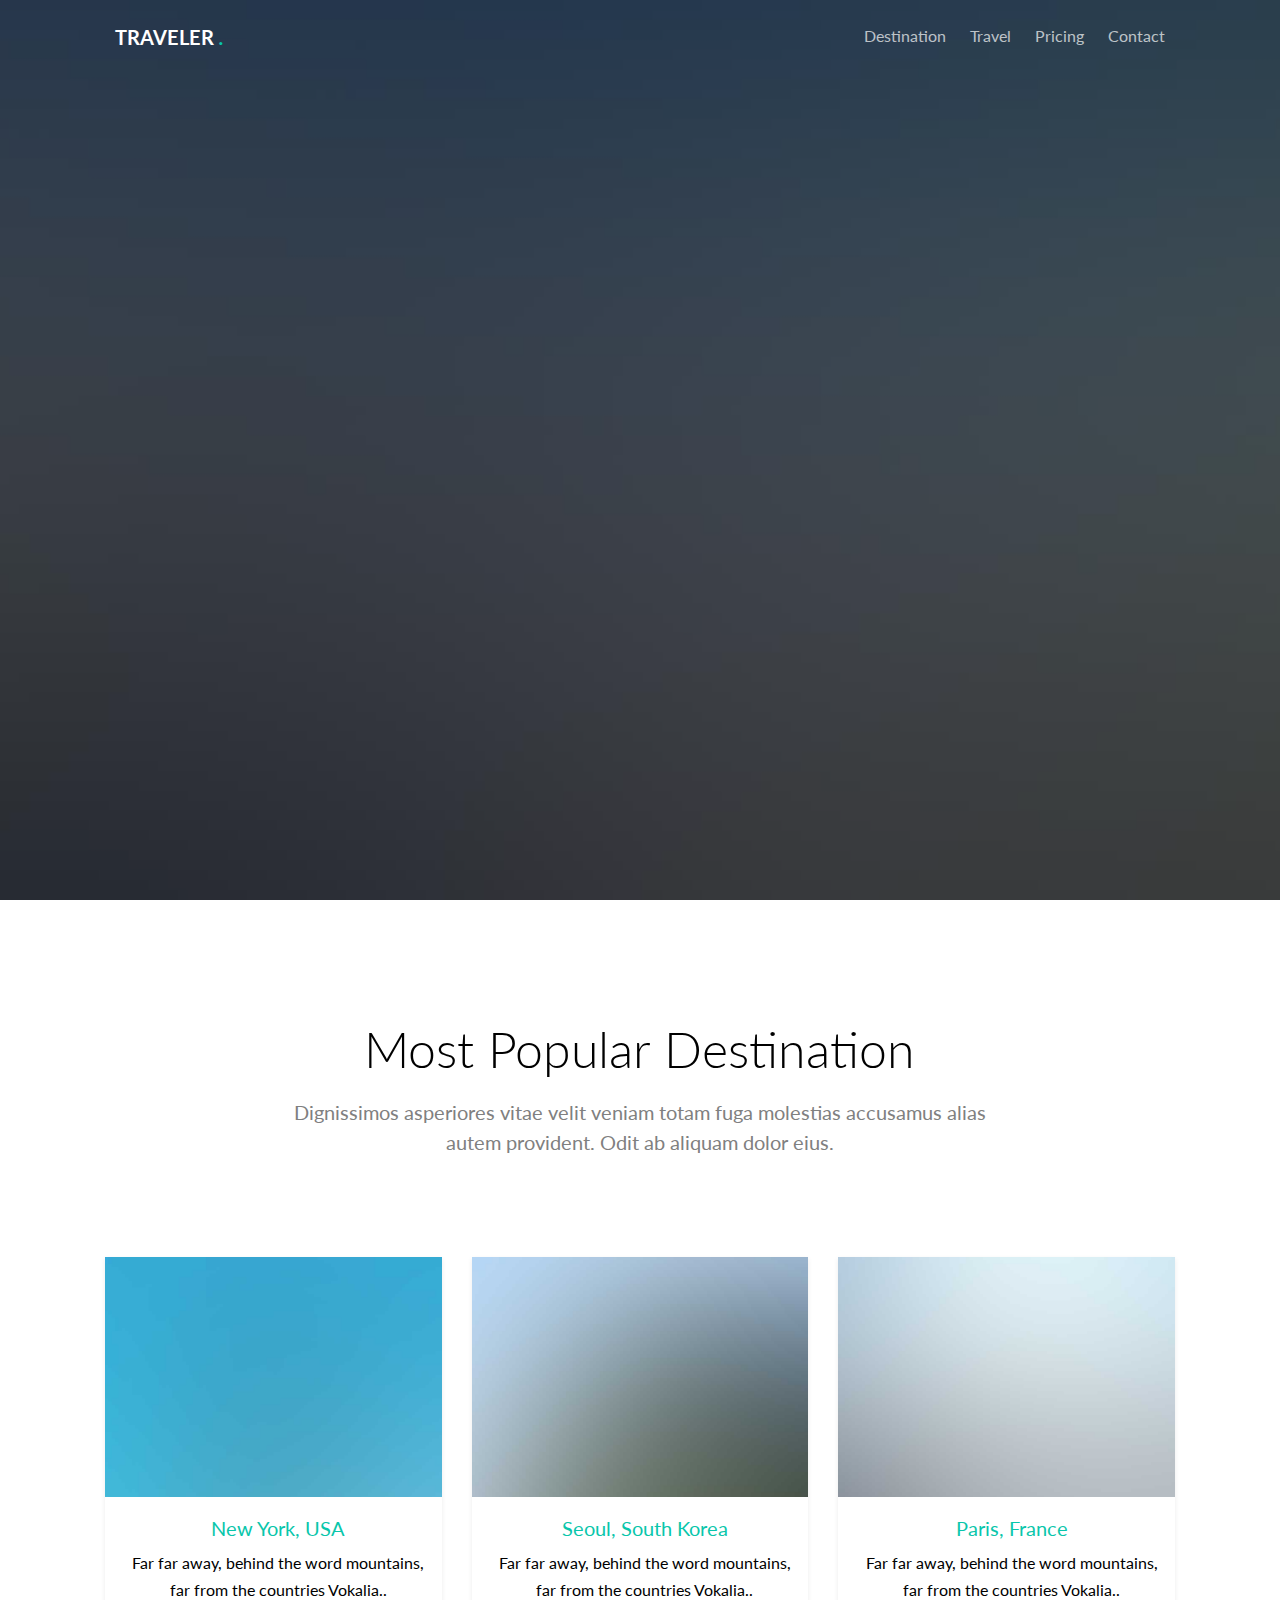
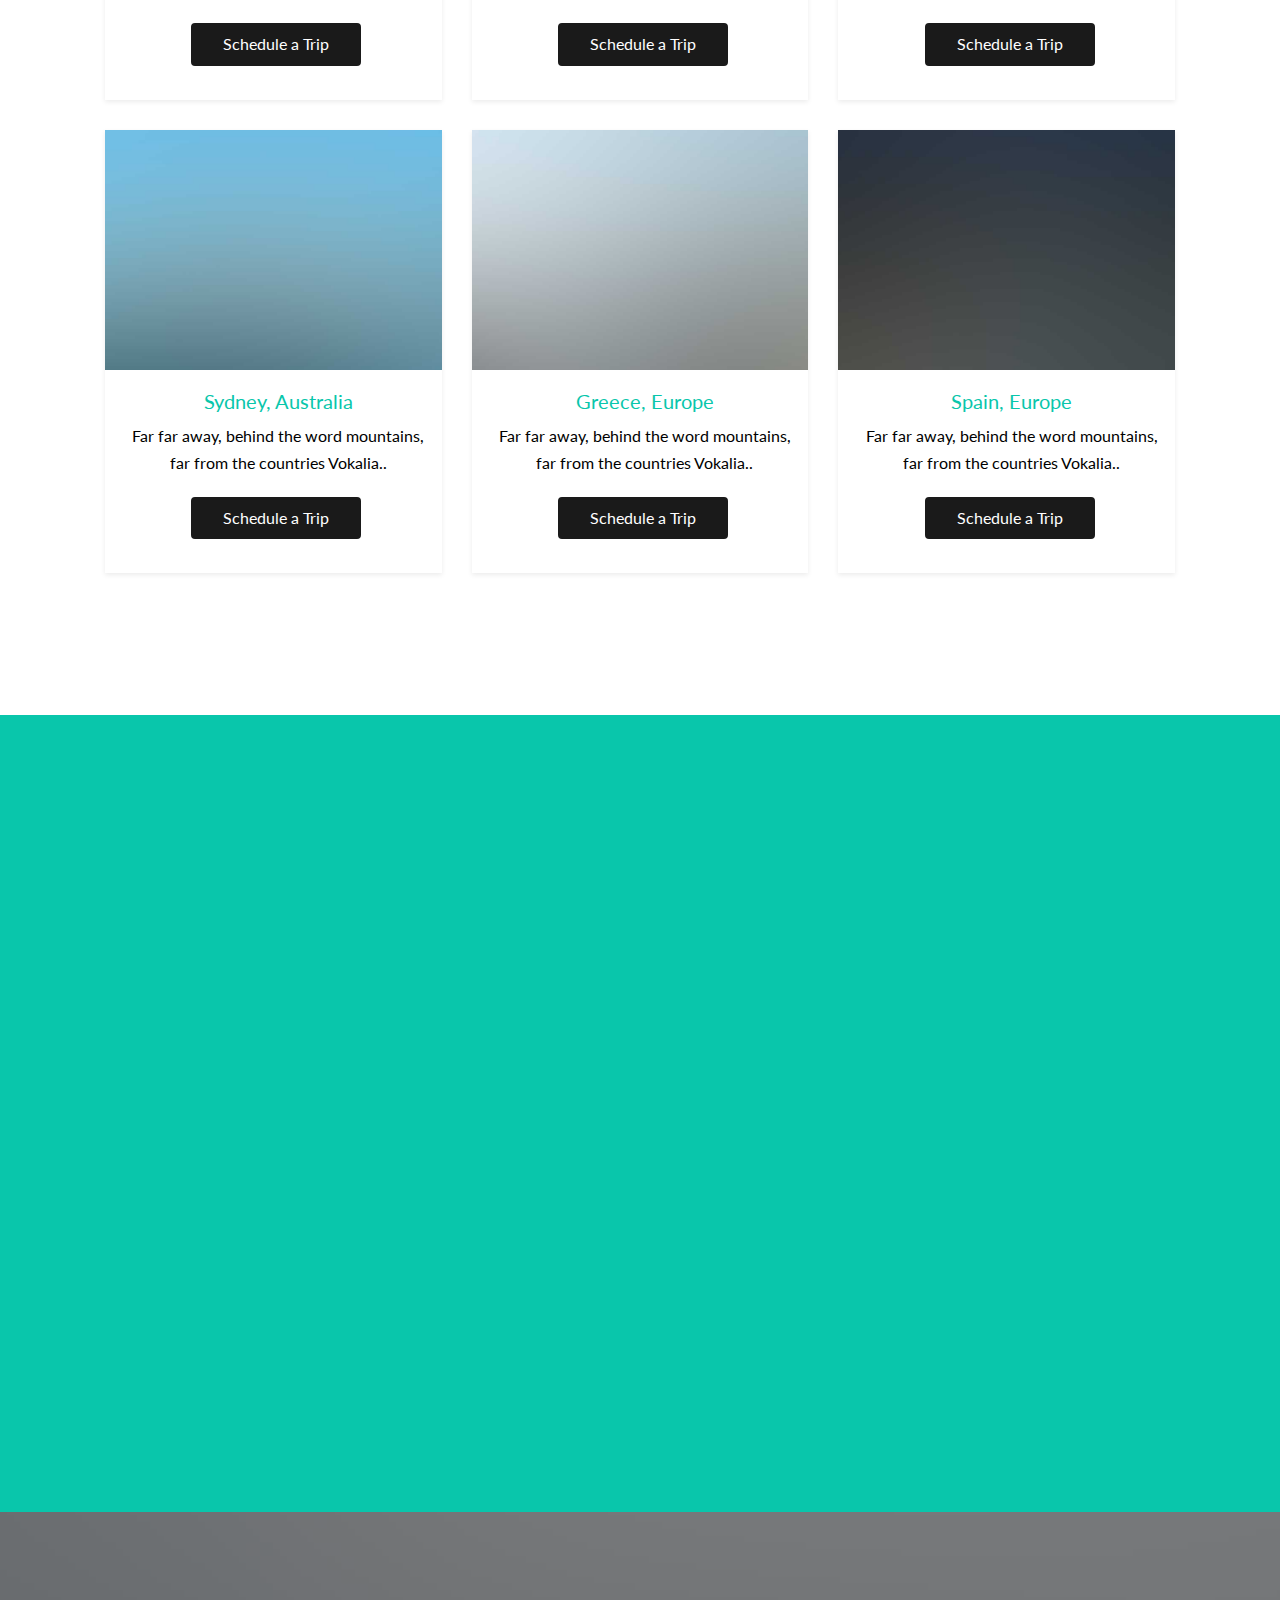
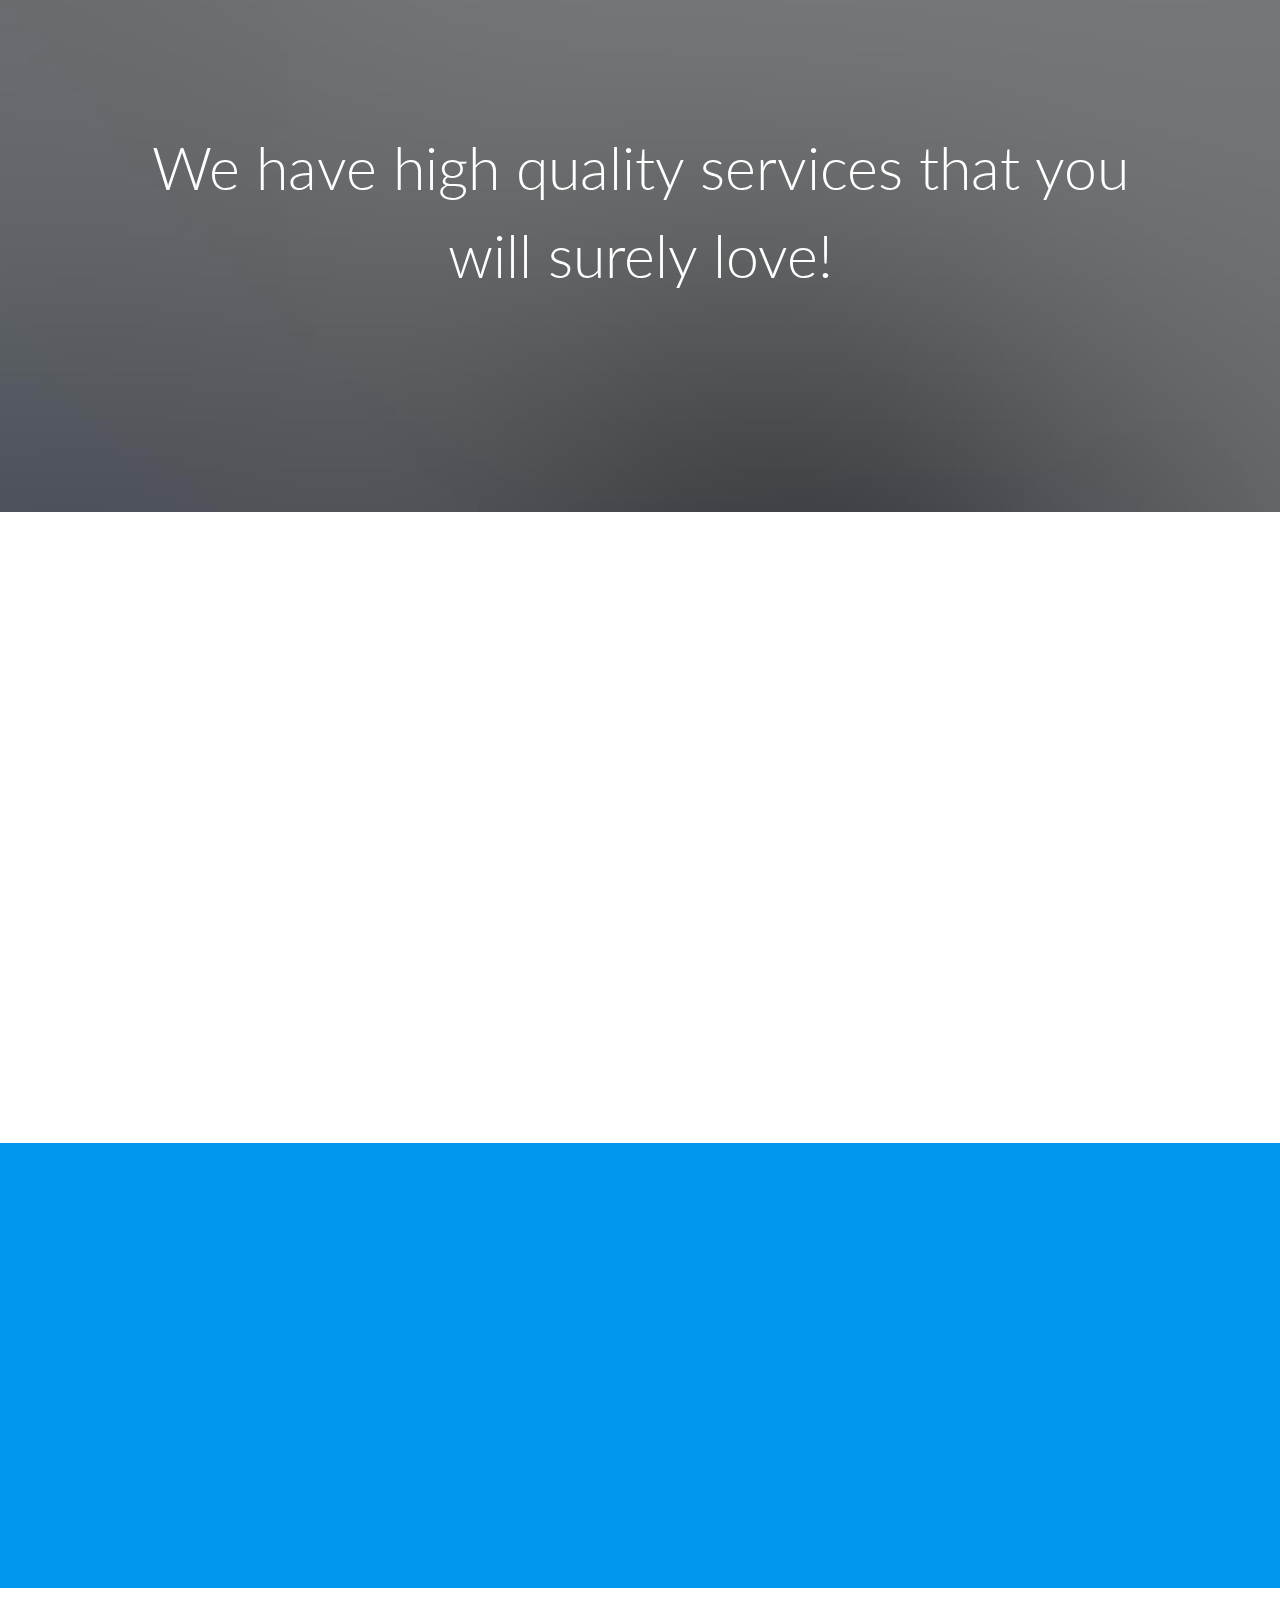
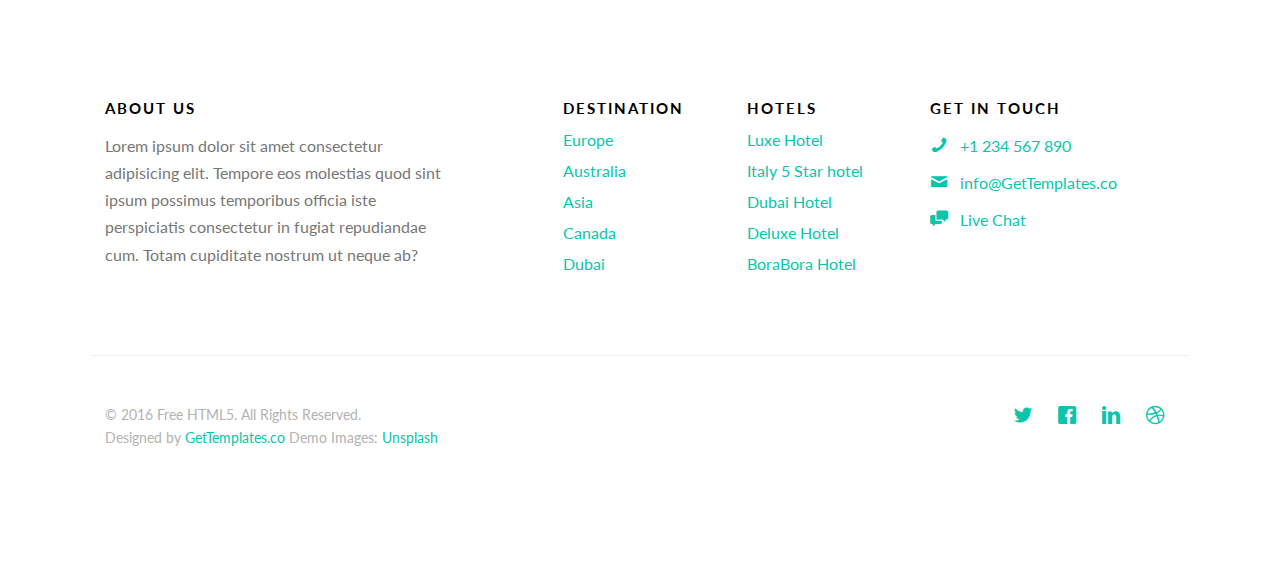
<file: traveler/index.html>
<!DOCTYPE HTML>
<!--
	Aesthetic by gettemplates.co
	Twitter: http://twitter.com/gettemplateco
	URL: http://gettemplates.co
-->
<html>
	<head>
	<meta charset="utf-8">
	<meta http-equiv="X-UA-Compatible" content="IE=edge">
	<title>Traveler &mdash; Free Website Template, Free HTML5 Template by GetTemplates.co</title>
	<meta name="viewport" content="width=device-width, initial-scale=1">
	<meta name="description" content="Free HTML5 Website Template by GetTemplates.co" />
	<meta name="keywords" content="free website templates, free html5, free template, free bootstrap, free website template, html5, css3, mobile first, responsive" />
	<meta name="author" content="GetTemplates.co" />

  	<!-- Facebook and Twitter integration -->
	<meta property="og:title" content=""/>
	<meta property="og:image" content=""/>
	<meta property="og:url" content=""/>
	<meta property="og:site_name" content=""/>
	<meta property="og:description" content=""/>
	<meta name="twitter:title" content="" />
	<meta name="twitter:image" content="" />
	<meta name="twitter:url" content="" />
	<meta name="twitter:card" content="" />

	<link href="https://fonts.googleapis.com/css?family=Lato:300,400,700" rel="stylesheet">
	
	<!-- Animate.css -->
	<link rel="stylesheet" href="css/animate.css">
	<!-- Icomoon Icon Fonts-->
	<link rel="stylesheet" href="css/icomoon.css">
	<!-- Themify Icons-->
	<link rel="stylesheet" href="css/themify-icons.css">
	<!-- Bootstrap  -->
	<link rel="stylesheet" href="css/bootstrap.css">

	<!-- Magnific Popup -->
	<link rel="stylesheet" href="css/magnific-popup.css">

	<!-- Magnific Popup -->
	<link rel="stylesheet" href="css/bootstrap-datepicker.min.css">

	<!-- Owl Carousel  -->
	<link rel="stylesheet" href="css/owl.carousel.min.css">
	<link rel="stylesheet" href="css/owl.theme.default.min.css">

	<!-- Theme style  -->
	<link rel="stylesheet" href="css/style.css">

	<!-- Modernizr JS -->
	<script src="js/modernizr-2.6.2.min.js"></script>
	<!-- FOR IE9 below -->
	<!--[if lt IE 9]>
	<script src="js/respond.min.js"></script>
	<![endif]-->

	</head>
	<body>
		
	<div class="gtco-loader"></div>
	
	<div id="page">

	
	<!-- <div class="page-inner"> -->
	<nav class="gtco-nav" role="navigation">
		<div class="gtco-container">
			
			<div class="row">
				<div class="col-sm-4 col-xs-12">
					<div id="gtco-logo"><a href="index.html">Traveler <em>.</em></a></div>
				</div>
				<div class="col-xs-8 text-right menu-1">
					<ul>
						<li><a href="destination.html">Destination</a></li>
						<li class="has-dropdown">
							<a href="#">Travel</a>
							<ul class="dropdown">
								<li><a href="#">Europe</a></li>
								<li><a href="#">Asia</a></li>
								<li><a href="#">America</a></li>
								<li><a href="#">Canada</a></li>
							</ul>
						</li>
						<li><a href="pricing.html">Pricing</a></li>
						<li><a href="contact.html">Contact</a></li>
					</ul>	
				</div>
			</div>
			
		</div>
	</nav>
	
	<header id="gtco-header" class="gtco-cover gtco-cover-md" role="banner" style="background-image: url(images/img_bg_2.jpg)">
		<div class="overlay"></div>
		<div class="gtco-container">
			<div class="row">
				<div class="col-md-12 col-md-offset-0 text-left">
					

					<div class="row row-mt-15em">
						<div class="col-md-7 mt-text animate-box" data-animate-effect="fadeInUp">
							<h1>Planing Trip To Anywhere in The World?</h1>	
						</div>
						<div class="col-md-4 col-md-push-1 animate-box" data-animate-effect="fadeInRight">
							<div class="form-wrap">
								<div class="tab">
									
									<div class="tab-content">
										<div class="tab-content-inner active" data-content="signup">
											<h3>Book Your Trip</h3>
											<form action="#">
												<div class="row form-group">
													<div class="col-md-12">
														<label for="fullname">Your Name</label>
														<input type="text" id="fullname" class="form-control">
													</div>
												</div>
												<div class="row form-group">
													<div class="col-md-12">
														<label for="activities">Activities</label>
														<select name="#" id="activities" class="form-control">
															<option value="">Activities</option>
															<option value="">Hiking</option>
															<option value="">Caving</option>
															<option value="">Swimming</option>
														</select>
													</div>
												</div>
												<div class="row form-group">
													<div class="col-md-12">
														<label for="destination">Destination</label>
														<select name="#" id="destination" class="form-control">
															<option value="">Philippines</option>
															<option value="">USA</option>
															<option value="">Australia</option>
															<option value="">Singapore</option>
														</select>
													</div>
												</div>
												
												<div class="row form-group">
													<div class="col-md-12">
														<label for="date-start">Date Travel</label>
														<input type="text" id="date-start" class="form-control">
													</div>
												</div>

												<div class="row form-group">
													<div class="col-md-12">
														<input type="submit" class="btn btn-primary btn-block" value="Submit">
													</div>
												</div>
											</form>	
										</div>

										
									</div>
								</div>
							</div>
						</div>
					</div>
							
					
				</div>
			</div>
		</div>
	</header>
	
	<div class="gtco-section">
		<div class="gtco-container">
			<div class="row">
				<div class="col-md-8 col-md-offset-2 text-center gtco-heading">
					<h2>Most Popular Destination</h2>
					<p>Dignissimos asperiores vitae velit veniam totam fuga molestias accusamus alias autem provident. Odit ab aliquam dolor eius.</p>
				</div>
			</div>
			<div class="row">

				<div class="col-lg-4 col-md-4 col-sm-6">
					<a href="images/img_1.jpg" class="fh5co-card-item image-popup">
						<figure>
							<div class="overlay"><i class="ti-plus"></i></div>
							<img src="images/img_1.jpg" alt="Image" class="img-responsive">
						</figure>
						<div class="fh5co-text">
							<h2>New York, USA</h2>
							<p>Far far away, behind the word mountains, far from the countries Vokalia..</p>
							<p><span class="btn btn-primary">Schedule a Trip</span></p>
						</div>
					</a>
				</div>
				<div class="col-lg-4 col-md-4 col-sm-6">
					<a href="images/img_2.jpg" class="fh5co-card-item image-popup">
						<figure>
							<div class="overlay"><i class="ti-plus"></i></div>
							<img src="images/img_2.jpg" alt="Image" class="img-responsive">
						</figure>
						<div class="fh5co-text">
							<h2>Seoul, South Korea</h2>
							<p>Far far away, behind the word mountains, far from the countries Vokalia..</p>
							<p><span class="btn btn-primary">Schedule a Trip</span></p>
						</div>
					</a>
				</div>
				<div class="col-lg-4 col-md-4 col-sm-6">
					<a href="images/img_3.jpg" class="fh5co-card-item image-popup">
						<figure>
							<div class="overlay"><i class="ti-plus"></i></div>
							<img src="images/img_3.jpg" alt="Image" class="img-responsive">
						</figure>
						<div class="fh5co-text">
							<h2>Paris, France</h2>
							<p>Far far away, behind the word mountains, far from the countries Vokalia..</p>
							<p><span class="btn btn-primary">Schedule a Trip</span></p>
						</div>
					</a>
				</div>


				<div class="col-lg-4 col-md-4 col-sm-6">
					<a href="images/img_4.jpg" class="fh5co-card-item image-popup">
						<figure>
							<div class="overlay"><i class="ti-plus"></i></div>
							<img src="images/img_4.jpg" alt="Image" class="img-responsive">
						</figure>
						<div class="fh5co-text">
							<h2>Sydney, Australia</h2>
							<p>Far far away, behind the word mountains, far from the countries Vokalia..</p>
							<p><span class="btn btn-primary">Schedule a Trip</span></p>
						</div>
					</a>
				</div>

				<div class="col-lg-4 col-md-4 col-sm-6">
					<a href="images/img_5.jpg" class="fh5co-card-item image-popup">
						<figure>
							<div class="overlay"><i class="ti-plus"></i></div>
							<img src="images/img_5.jpg" alt="Image" class="img-responsive">
						</figure>
						<div class="fh5co-text">
							<h2>Greece, Europe</h2>
							<p>Far far away, behind the word mountains, far from the countries Vokalia..</p>
							<p><span class="btn btn-primary">Schedule a Trip</span></p>
						</div>
					</a>
				</div>

				<div class="col-lg-4 col-md-4 col-sm-6">
					<a href="images/img_6.jpg" class="fh5co-card-item image-popup">
						<figure>
							<div class="overlay"><i class="ti-plus"></i></div>
							<img src="images/img_6.jpg" alt="Image" class="img-responsive">
						</figure>
						<div class="fh5co-text">
							<h2>Spain, Europe</h2>
							<p>Far far away, behind the word mountains, far from the countries Vokalia..</p>
							<p><span class="btn btn-primary">Schedule a Trip</span></p>
						</div>
					</a>
				</div>

			</div>
		</div>
	</div>
	
	<div id="gtco-features">
		<div class="gtco-container">
			<div class="row">
				<div class="col-md-8 col-md-offset-2 text-center gtco-heading animate-box">
					<h2>How It Works</h2>
					<p>Dignissimos asperiores vitae velit veniam totam fuga molestias accusamus alias autem provident. Odit ab aliquam dolor eius.</p>
				</div>
			</div>
			<div class="row">
				<div class="col-md-4 col-sm-6">
					<div class="feature-center animate-box" data-animate-effect="fadeIn">
						<span class="icon">
							<i>1</i>
						</span>
						<h3>Lorem ipsum dolor sit amet</h3>
						<p>Dignissimos asperiores vitae velit veniam totam fuga molestias accusamus alias autem provident. Odit ab aliquam dolor eius.</p>
					</div>
				</div>
				<div class="col-md-4 col-sm-6">
					<div class="feature-center animate-box" data-animate-effect="fadeIn">
						<span class="icon">
							<i>2</i>
						</span>
						<h3>Consectetur adipisicing elit</h3>
						<p>Dignissimos asperiores vitae velit veniam totam fuga molestias accusamus alias autem provident. Odit ab aliquam dolor eius.</p>
					</div>
				</div>
				<div class="col-md-4 col-sm-6">
					<div class="feature-center animate-box" data-animate-effect="fadeIn">
						<span class="icon">
							<i>3</i>
						</span>
						<h3>Dignissimos asperiores vitae</h3>
						<p>Dignissimos asperiores vitae velit veniam totam fuga molestias accusamus alias autem provident. Odit ab aliquam dolor eius.</p>
					</div>
				</div>
				

			</div>
		</div>
	</div>


	<div class="gtco-cover gtco-cover-sm" style="background-image: url(images/img_bg_1.jpg)"  data-stellar-background-ratio="0.5">
		<div class="overlay"></div>
		<div class="gtco-container text-center">
			<div class="display-t">
				<div class="display-tc">
					<h1>We have high quality services that you will surely love!</h1>
				</div>	
			</div>
		</div>
	</div>

	<div id="gtco-counter" class="gtco-section">
		<div class="gtco-container">

			<div class="row">
				<div class="col-md-8 col-md-offset-2 text-center gtco-heading animate-box">
					<h2>Our Success</h2>
					<p>Dignissimos asperiores vitae velit veniam totam fuga molestias accusamus alias autem provident. Odit ab aliquam dolor eius.</p>
				</div>
			</div>

			<div class="row">
				
				<div class="col-md-3 col-sm-6 animate-box" data-animate-effect="fadeInUp">
					<div class="feature-center">
						<span class="counter js-counter" data-from="0" data-to="196" data-speed="5000" data-refresh-interval="50">1</span>
						<span class="counter-label">Destination</span>

					</div>
				</div>
				<div class="col-md-3 col-sm-6 animate-box" data-animate-effect="fadeInUp">
					<div class="feature-center">
						<span class="counter js-counter" data-from="0" data-to="97" data-speed="5000" data-refresh-interval="50">1</span>
						<span class="counter-label">Hotels</span>
					</div>
				</div>
				<div class="col-md-3 col-sm-6 animate-box" data-animate-effect="fadeInUp">
					<div class="feature-center">
						<span class="counter js-counter" data-from="0" data-to="12402" data-speed="5000" data-refresh-interval="50">1</span>
						<span class="counter-label">Travelers</span>
					</div>
				</div>
				<div class="col-md-3 col-sm-6 animate-box" data-animate-effect="fadeInUp">
					<div class="feature-center">
						<span class="counter js-counter" data-from="0" data-to="12202" data-speed="5000" data-refresh-interval="50">1</span>
						<span class="counter-label">Happy Customer</span>

					</div>
				</div>
					
			</div>
		</div>
	</div>

	

	<div id="gtco-subscribe">
		<div class="gtco-container">
			<div class="row animate-box">
				<div class="col-md-8 col-md-offset-2 text-center gtco-heading">
					<h2>Subscribe</h2>
					<p>Be the first to know about the new templates.</p>
				</div>
			</div>
			<div class="row animate-box">
				<div class="col-md-8 col-md-offset-2">
					<form class="form-inline">
						<div class="col-md-6 col-sm-6">
							<div class="form-group">
								<label for="email" class="sr-only">Email</label>
								<input type="email" class="form-control" id="email" placeholder="Your Email">
							</div>
						</div>
						<div class="col-md-6 col-sm-6">
							<button type="submit" class="btn btn-default btn-block">Subscribe</button>
						</div>
					</form>
				</div>
			</div>
		</div>
	</div>

	<footer id="gtco-footer" role="contentinfo">
		<div class="gtco-container">
			<div class="row row-p	b-md">

				<div class="col-md-4">
					<div class="gtco-widget">
						<h3>About Us</h3>
						<p>Lorem ipsum dolor sit amet consectetur adipisicing elit. Tempore eos molestias quod sint ipsum possimus temporibus officia iste perspiciatis consectetur in fugiat repudiandae cum. Totam cupiditate nostrum ut neque ab?</p>
					</div>
				</div>

				<div class="col-md-2 col-md-push-1">
					<div class="gtco-widget">
						<h3>Destination</h3>
						<ul class="gtco-footer-links">
							<li><a href="#">Europe</a></li>
							<li><a href="#">Australia</a></li>
							<li><a href="#">Asia</a></li>
							<li><a href="#">Canada</a></li>
							<li><a href="#">Dubai</a></li>
						</ul>
					</div>
				</div>

				<div class="col-md-2 col-md-push-1">
					<div class="gtco-widget">
						<h3>Hotels</h3>
						<ul class="gtco-footer-links">
							<li><a href="#">Luxe Hotel</a></li>
							<li><a href="#">Italy 5 Star hotel</a></li>
							<li><a href="#">Dubai Hotel</a></li>
							<li><a href="#">Deluxe Hotel</a></li>
							<li><a href="#">BoraBora Hotel</a></li>
						</ul>
					</div>
				</div>

				<div class="col-md-3 col-md-push-1">
					<div class="gtco-widget">
						<h3>Get In Touch</h3>
						<ul class="gtco-quick-contact">
							<li><a href="#"><i class="icon-phone"></i> +1 234 567 890</a></li>
							<li><a href="#"><i class="icon-mail2"></i> info@GetTemplates.co</a></li>
							<li><a href="#"><i class="icon-chat"></i> Live Chat</a></li>
						</ul>
					</div>
				</div>

			</div>

			<div class="row copyright">
				<div class="col-md-12">
					<p class="pull-left">
						<small class="block">&copy; 2016 Free HTML5. All Rights Reserved.</small> 
						<small class="block">Designed by <a href="http://GetTemplates.co/" target="_blank">GetTemplates.co</a> Demo Images: <a href="http://unsplash.com/" target="_blank">Unsplash</a></small>
					</p>
					<p class="pull-right">
						<ul class="gtco-social-icons pull-right">
							<li><a href="#"><i class="icon-twitter"></i></a></li>
							<li><a href="#"><i class="icon-facebook"></i></a></li>
							<li><a href="#"><i class="icon-linkedin"></i></a></li>
							<li><a href="#"><i class="icon-dribbble"></i></a></li>
						</ul>
					</p>
				</div>
			</div>

		</div>
	</footer>
	<!-- </div> -->

	</div>

	<div class="gototop js-top">
		<a href="#" class="js-gotop"><i class="icon-arrow-up"></i></a>
	</div>
	
	<!-- jQuery -->
	<script src="js/jquery.min.js"></script>
	<!-- jQuery Easing -->
	<script src="js/jquery.easing.1.3.js"></script>
	<!-- Bootstrap -->
	<script src="js/bootstrap.min.js"></script>
	<!-- Waypoints -->
	<script src="js/jquery.waypoints.min.js"></script>
	<!-- Carousel -->
	<script src="js/owl.carousel.min.js"></script>
	<!-- countTo -->
	<script src="js/jquery.countTo.js"></script>

	<!-- Stellar Parallax -->
	<script src="js/jquery.stellar.min.js"></script>

	<!-- Magnific Popup -->
	<script src="js/jquery.magnific-popup.min.js"></script>
	<script src="js/magnific-popup-options.js"></script>
	
	<!-- Datepicker -->
	<script src="js/bootstrap-datepicker.min.js"></script>
	

	<!-- Main -->
	<script src="js/main.js"></script>

	</body>
</html>
</file>
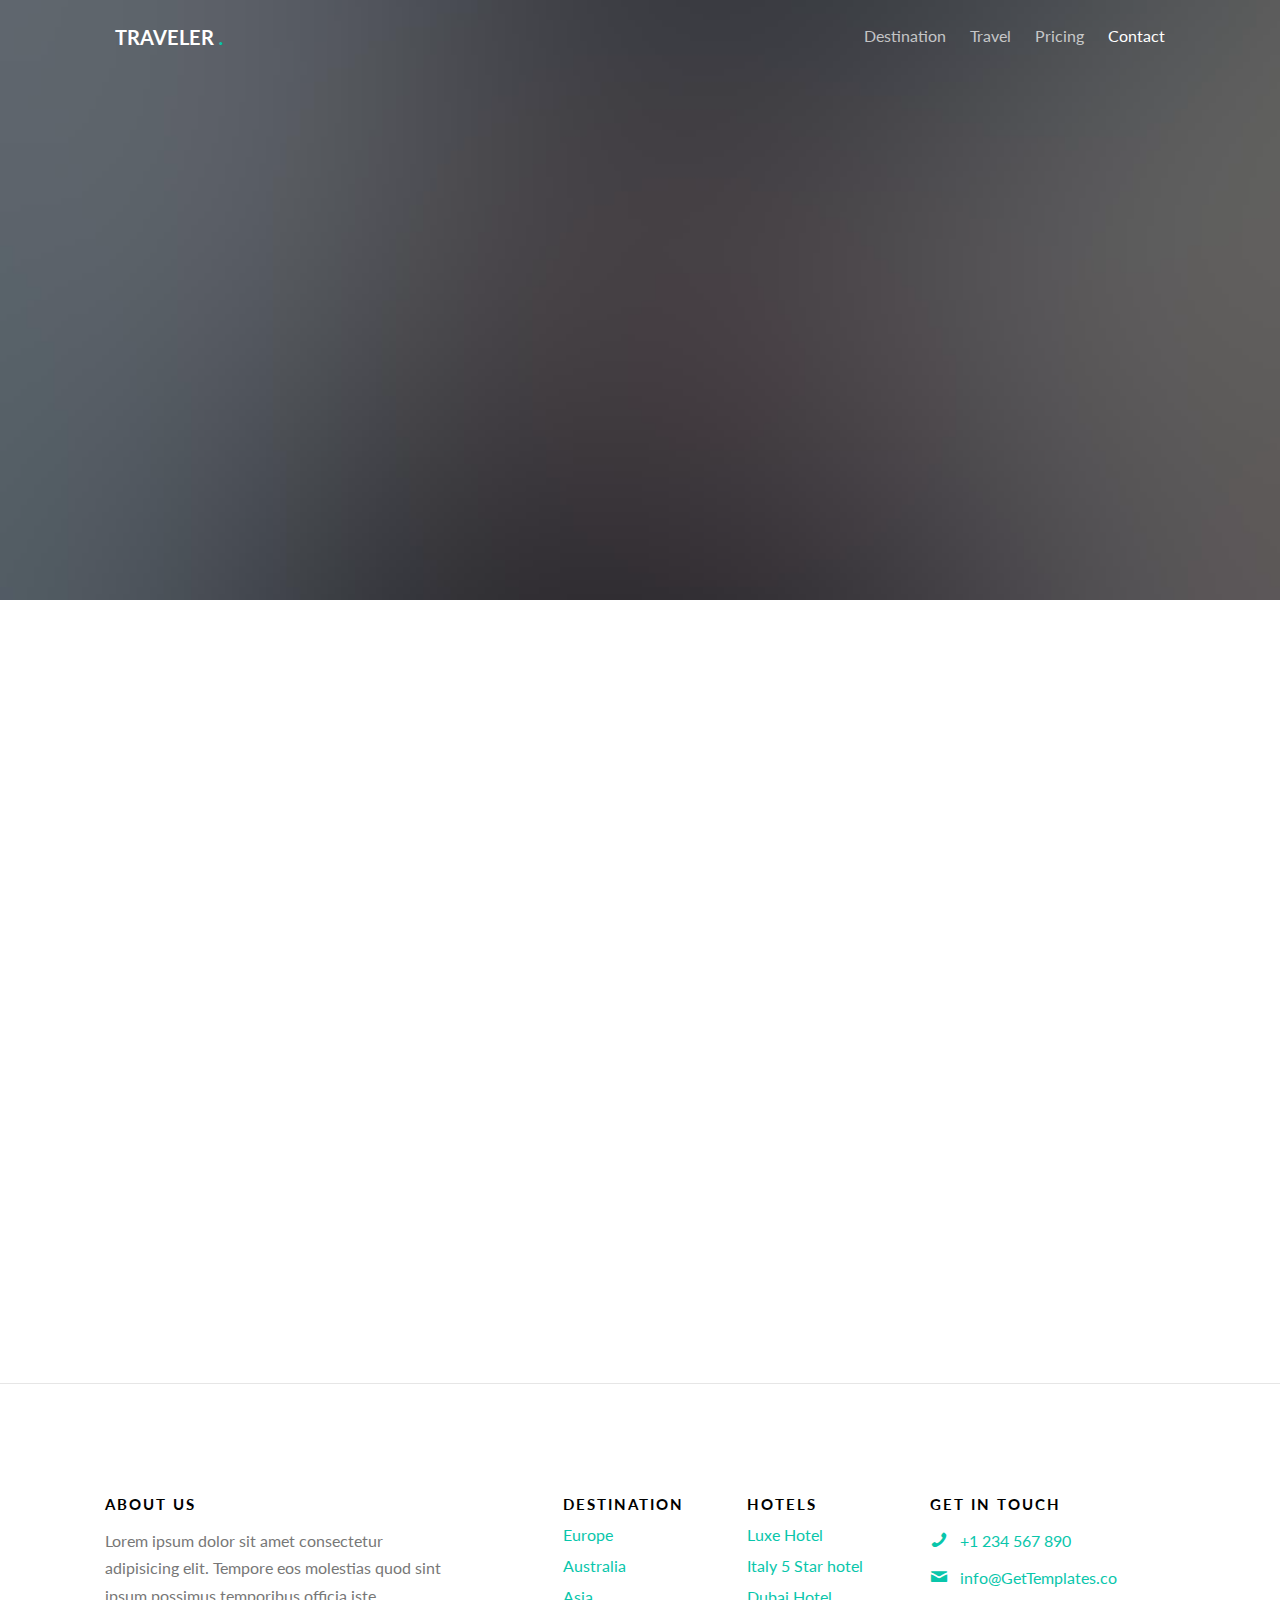
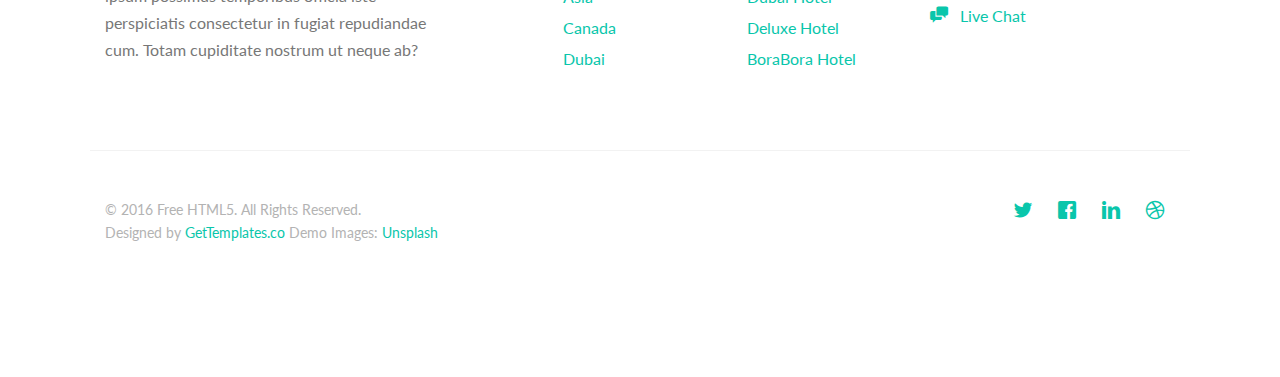
<file: traveler/contact.html>
<!DOCTYPE HTML>
<!--
	Aesthetic by gettemplates.co
	Twitter: http://twitter.com/gettemplateco
	URL: http://gettemplates.co
-->
<html>
	<head>
	<meta charset="utf-8">
	<meta http-equiv="X-UA-Compatible" content="IE=edge">
	<title>Traveler &mdash; Free Website Template, Free HTML5 Template by GetTemplates.co</title>
	<meta name="viewport" content="width=device-width, initial-scale=1">
	<meta name="description" content="Free HTML5 Website Template by GetTemplates.co" />
	<meta name="keywords" content="free website templates, free html5, free template, free bootstrap, free website template, html5, css3, mobile first, responsive" />
	<meta name="author" content="GetTemplates.co" />

  	<!-- Facebook and Twitter integration -->
	<meta property="og:title" content=""/>
	<meta property="og:image" content=""/>
	<meta property="og:url" content=""/>
	<meta property="og:site_name" content=""/>
	<meta property="og:description" content=""/>
	<meta name="twitter:title" content="" />
	<meta name="twitter:image" content="" />
	<meta name="twitter:url" content="" />
	<meta name="twitter:card" content="" />

	<link href="https://fonts.googleapis.com/css?family=Lato:300,400,700" rel="stylesheet">
	
	<!-- Animate.css -->
	<link rel="stylesheet" href="css/animate.css">
	<!-- Icomoon Icon Fonts-->
	<link rel="stylesheet" href="css/icomoon.css">
	<!-- Themify Icons-->
	<link rel="stylesheet" href="css/themify-icons.css">
	<!-- Bootstrap  -->
	<link rel="stylesheet" href="css/bootstrap.css">

	<!-- Magnific Popup -->
	<link rel="stylesheet" href="css/magnific-popup.css">

	<!-- Magnific Popup -->
	<link rel="stylesheet" href="css/bootstrap-datepicker.min.css">

	<!-- Owl Carousel  -->
	<link rel="stylesheet" href="css/owl.carousel.min.css">
	<link rel="stylesheet" href="css/owl.theme.default.min.css">

	<!-- Theme style  -->
	<link rel="stylesheet" href="css/style.css">

	<!-- Modernizr JS -->
	<script src="js/modernizr-2.6.2.min.js"></script>
	<!-- FOR IE9 below -->
	<!--[if lt IE 9]>
	<script src="js/respond.min.js"></script>
	<![endif]-->

	</head>
	<body>
		
	<div class="gtco-loader"></div>
	
	<div id="page">

	
	<!-- <div class="page-inner"> -->
	<nav class="gtco-nav" role="navigation">
		<div class="gtco-container">
			
			<div class="row">
				<div class="col-sm-4 col-xs-12">
					<div id="gtco-logo"><a href="index.html">Traveler <em>.</em></a></div>
				</div>
				<div class="col-xs-8 text-right menu-1">
					<ul>
						<li><a href="destination.html">Destination</a></li>
						<li class="has-dropdown">
							<a href="#">Travel</a>
							<ul class="dropdown">
								<li><a href="#">Europe</a></li>
								<li><a href="#">Asia</a></li>
								<li><a href="#">America</a></li>
								<li><a href="#">Canada</a></li>
							</ul>
						</li>
						<li><a href="pricing.html">Pricing</a></li>
						<li class="active"><a href="contact.html">Contact</a></li>
					</ul>	
				</div>
			</div>
			
		</div>
	</nav>
	
	<header id="gtco-header" class="gtco-cover gtco-cover-sm" role="banner" style="background-image: url(images/img_bg_3.jpg)">
		<div class="overlay"></div>
		<div class="gtco-container">
			<div class="row">
				<div class="col-md-12 col-md-offset-0 text-left">
					<div class="row row-mt-15em">

						<div class="col-md-7 mt-text animate-box" data-animate-effect="fadeInUp">
							<span class="intro-text-small">Don't be shy</span>
							<h1>Get In Touch</h1>	
						</div>
						
					</div>
					
				</div>
			</div>
		</div>
	</header>
	
	
	<div class="gtco-section border-bottom">
		<div class="gtco-container">
			<div class="row">
				<div class="col-md-12">
					<div class="col-md-6 animate-box">
					<h3>Get In Touch</h3>
					<form action="#">
						<div class="row form-group">
							<div class="col-md-12">
								<label class="sr-only" for="name">Name</label>
								<input type="text" id="name" class="form-control" placeholder="Your firstname">
							</div>
							
						</div>

						<div class="row form-group">
							<div class="col-md-12">
								<label class="sr-only" for="email">Email</label>
								<input type="text" id="email" class="form-control" placeholder="Your email address">
							</div>
						</div>

						<div class="row form-group">
							<div class="col-md-12">
								<label class="sr-only" for="subject">Subject</label>
								<input type="text" id="subject" class="form-control" placeholder="Your subject of this message">
							</div>
						</div>

						<div class="row form-group">
							<div class="col-md-12">
								<label class="sr-only" for="message">Message</label>
								<textarea name="message" id="message" cols="30" rows="10" class="form-control" placeholder="Write us something"></textarea>
							</div>
						</div>
						<div class="form-group">
							<input type="submit" value="Send Message" class="btn btn-primary">
						</div>

					</form>		
				</div>
				<div class="col-md-5 col-md-push-1 animate-box">
					
					<div class="gtco-contact-info">
						<h3>Contact Information</h3>
						<ul>
							<li class="address">198 West 21th Street, <br> Suite 721 New York NY 10016</li>
							<li class="phone"><a href="tel://1234567920">+ 1235 2355 98</a></li>
							<li class="email"><a href="mailto:info@yoursite.com">info@yoursite.com</a></li>
							<li class="url"><a href="http://GetTemplates.co">GetTemplates.co</a></li>
						</ul>
					</div>


				</div>
				</div>
			</div>
		</div>
	</div>

	<footer id="gtco-footer" role="contentinfo">
		<div class="gtco-container">
			<div class="row row-p	b-md">

				<div class="col-md-4">
					<div class="gtco-widget">
						<h3>About Us</h3>
						<p>Lorem ipsum dolor sit amet consectetur adipisicing elit. Tempore eos molestias quod sint ipsum possimus temporibus officia iste perspiciatis consectetur in fugiat repudiandae cum. Totam cupiditate nostrum ut neque ab?</p>
					</div>
				</div>

				<div class="col-md-2 col-md-push-1">
					<div class="gtco-widget">
						<h3>Destination</h3>
						<ul class="gtco-footer-links">
							<li><a href="#">Europe</a></li>
							<li><a href="#">Australia</a></li>
							<li><a href="#">Asia</a></li>
							<li><a href="#">Canada</a></li>
							<li><a href="#">Dubai</a></li>
						</ul>
					</div>
				</div>

				<div class="col-md-2 col-md-push-1">
					<div class="gtco-widget">
						<h3>Hotels</h3>
						<ul class="gtco-footer-links">
							<li><a href="#">Luxe Hotel</a></li>
							<li><a href="#">Italy 5 Star hotel</a></li>
							<li><a href="#">Dubai Hotel</a></li>
							<li><a href="#">Deluxe Hotel</a></li>
							<li><a href="#">BoraBora Hotel</a></li>
						</ul>
					</div>
				</div>

				<div class="col-md-3 col-md-push-1">
					<div class="gtco-widget">
						<h3>Get In Touch</h3>
						<ul class="gtco-quick-contact">
							<li><a href="#"><i class="icon-phone"></i> +1 234 567 890</a></li>
							<li><a href="#"><i class="icon-mail2"></i> info@GetTemplates.co</a></li>
							<li><a href="#"><i class="icon-chat"></i> Live Chat</a></li>
						</ul>
					</div>
				</div>

			</div>

			<div class="row copyright">
				<div class="col-md-12">
					<p class="pull-left">
						<small class="block">&copy; 2016 Free HTML5. All Rights Reserved.</small> 
						<small class="block">Designed by <a href="http://GetTemplates.co/" target="_blank">GetTemplates.co</a> Demo Images: <a href="http://unsplash.com/" target="_blank">Unsplash</a></small>
					</p>
					<p class="pull-right">
						<ul class="gtco-social-icons pull-right">
							<li><a href="#"><i class="icon-twitter"></i></a></li>
							<li><a href="#"><i class="icon-facebook"></i></a></li>
							<li><a href="#"><i class="icon-linkedin"></i></a></li>
							<li><a href="#"><i class="icon-dribbble"></i></a></li>
						</ul>
					</p>
				</div>
			</div>

		</div>
	</footer>
	<!-- </div> -->

	</div>

	<div class="gototop js-top">
		<a href="#" class="js-gotop"><i class="icon-arrow-up"></i></a>
	</div>
	
	<!-- jQuery -->
	<script src="js/jquery.min.js"></script>
	<!-- jQuery Easing -->
	<script src="js/jquery.easing.1.3.js"></script>
	<!-- Bootstrap -->
	<script src="js/bootstrap.min.js"></script>
	<!-- Waypoints -->
	<script src="js/jquery.waypoints.min.js"></script>
	<!-- Carousel -->
	<script src="js/owl.carousel.min.js"></script>
	<!-- countTo -->
	<script src="js/jquery.countTo.js"></script>

	<!-- Stellar Parallax -->
	<script src="js/jquery.stellar.min.js"></script>

	<!-- Magnific Popup -->
	<script src="js/jquery.magnific-popup.min.js"></script>
	<script src="js/magnific-popup-options.js"></script>
	
	<!-- Datepicker -->
	<script src="js/bootstrap-datepicker.min.js"></script>
	

	<!-- Main -->
	<script src="js/main.js"></script>

	</body>
</html>
</file>
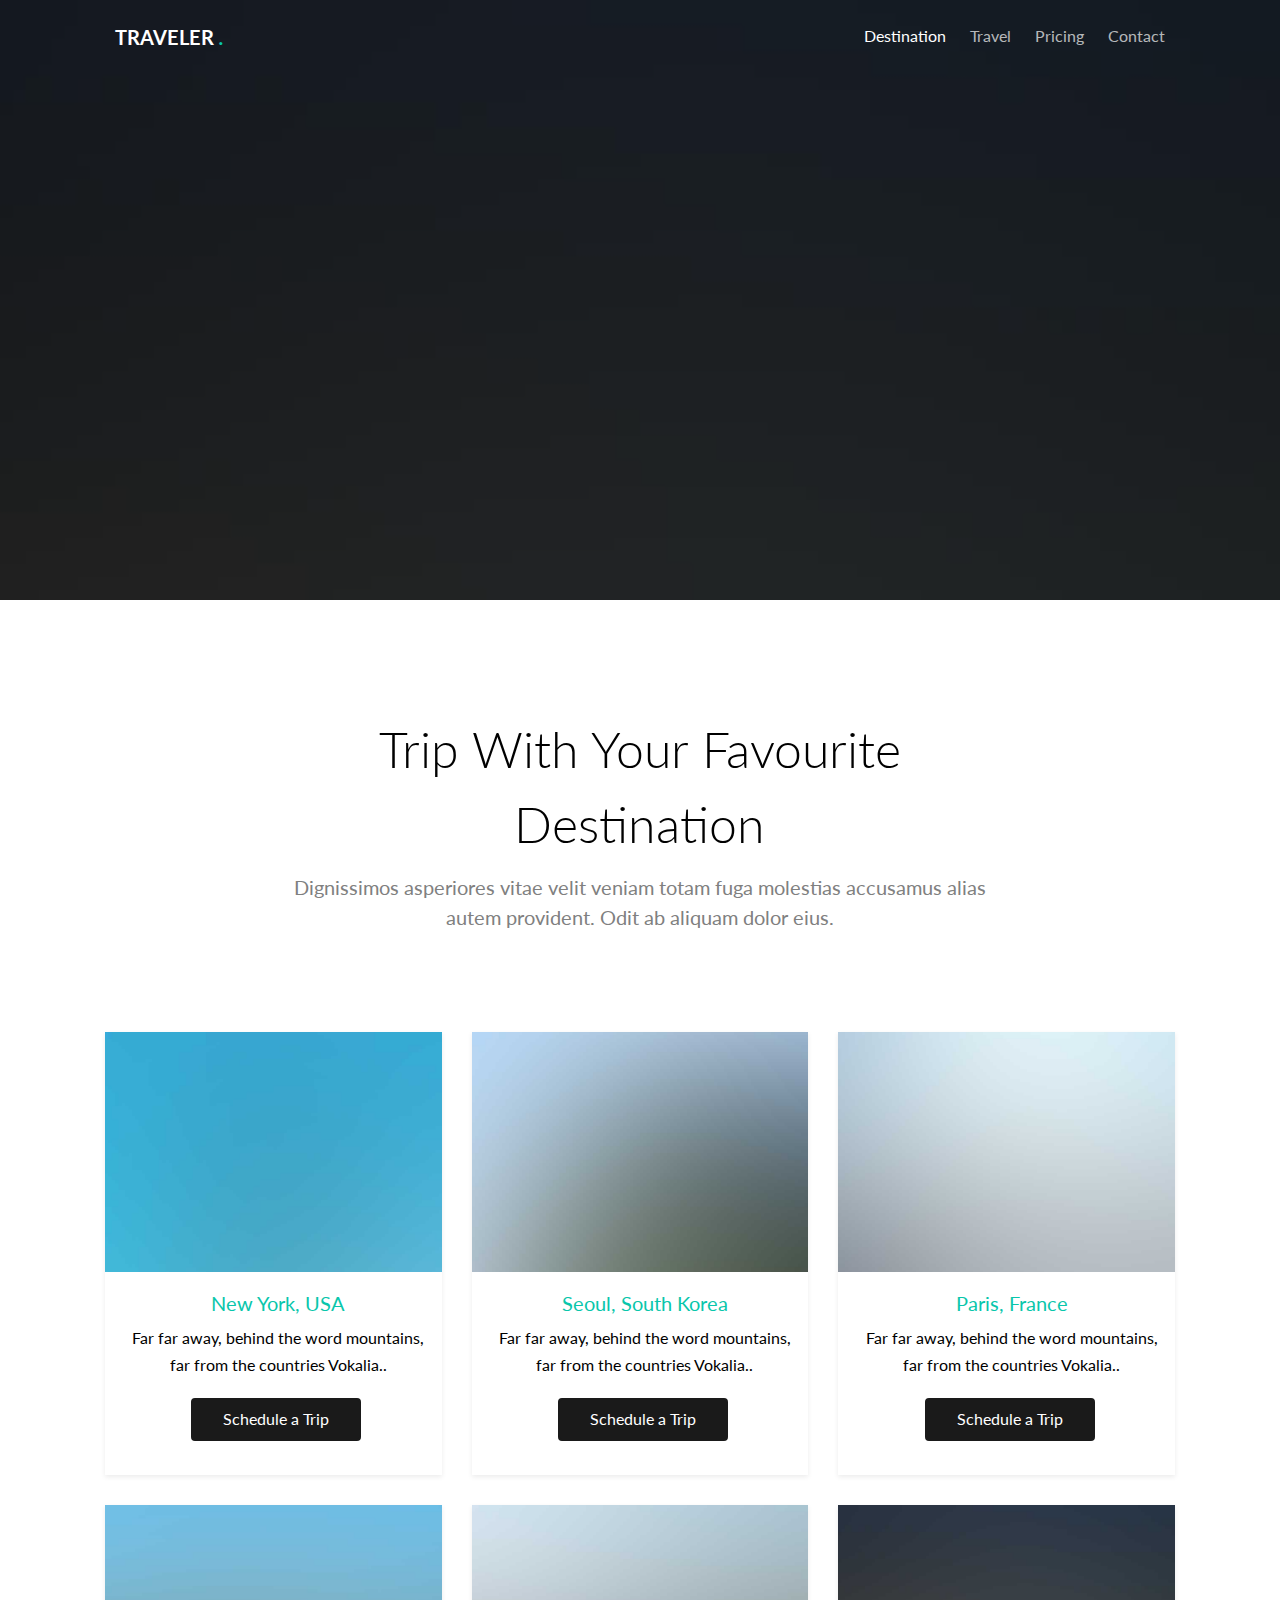
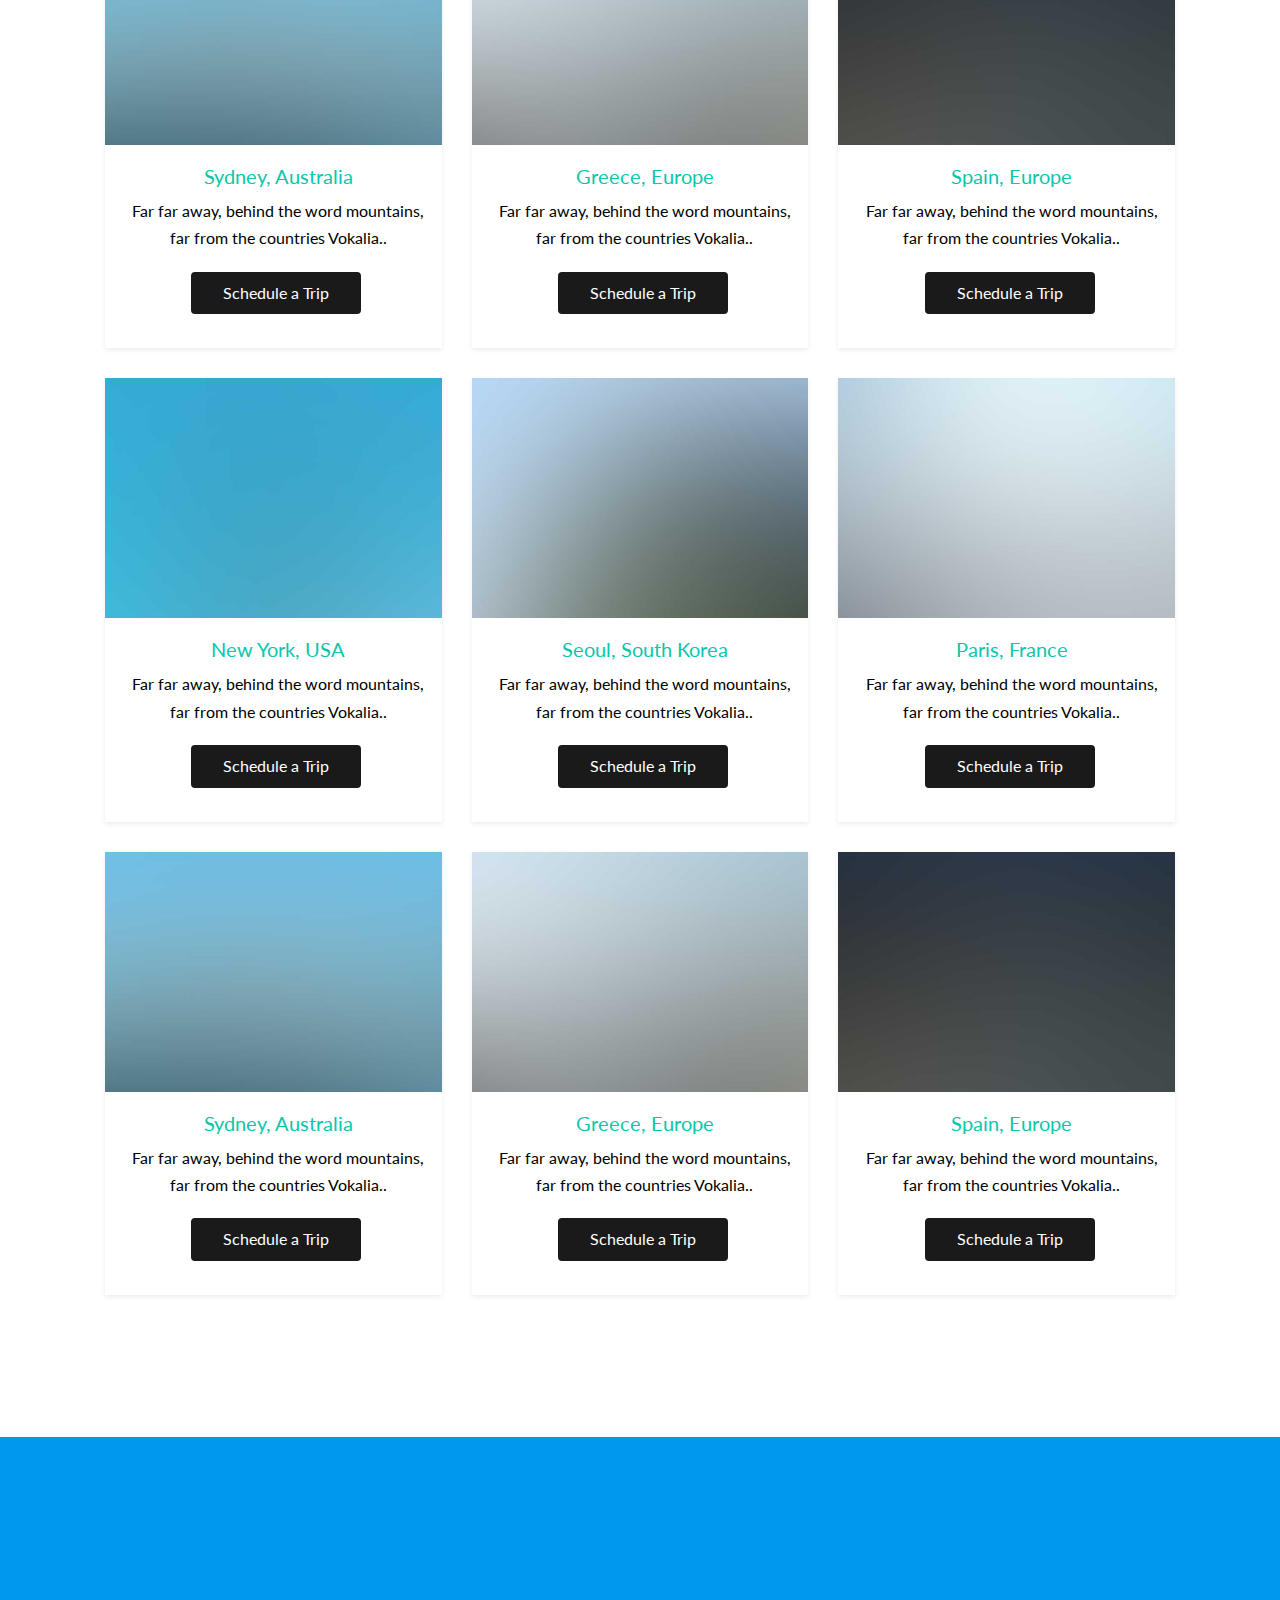
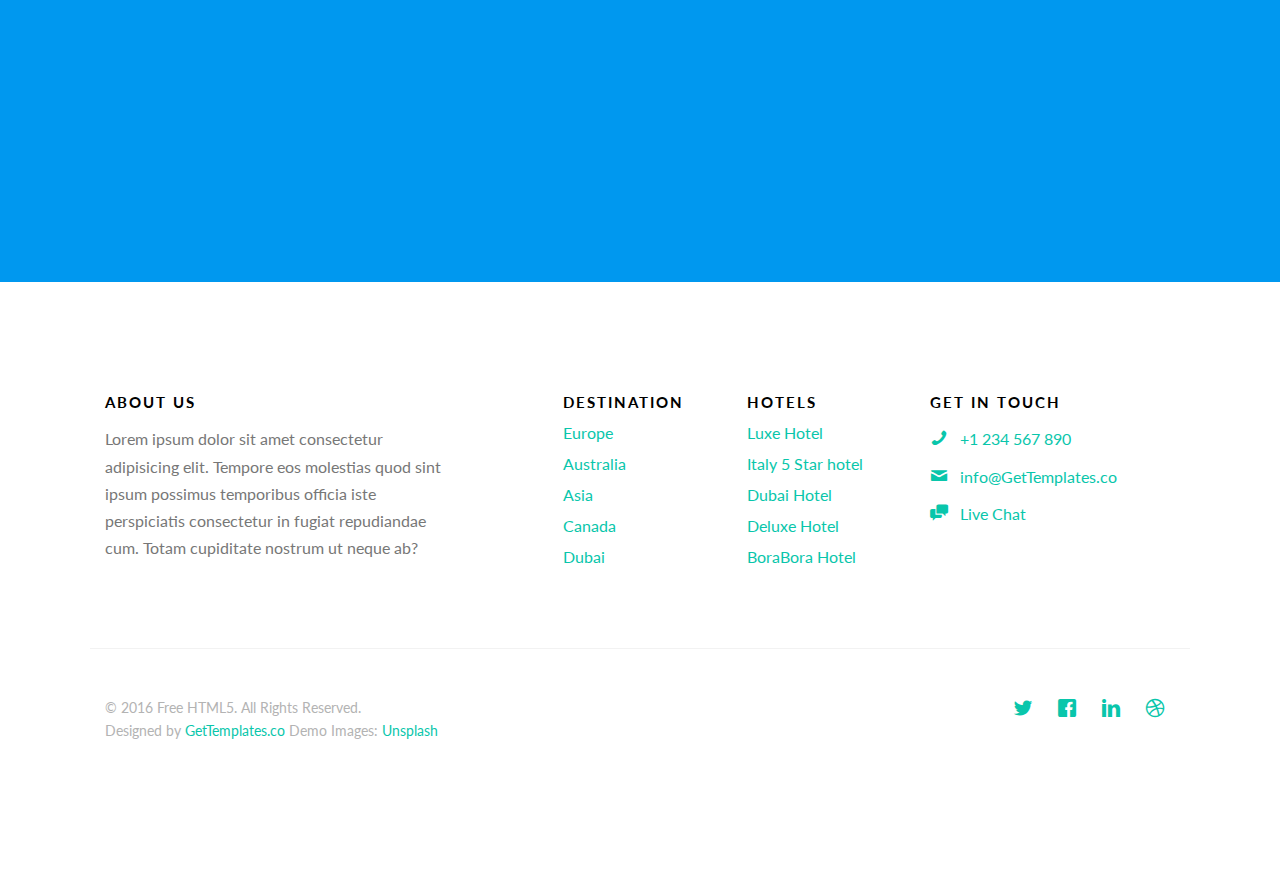
<file: traveler/destination.html>
<!DOCTYPE HTML>
<!--
	Aesthetic by gettemplates.co
	Twitter: http://twitter.com/gettemplateco
	URL: http://gettemplates.co
-->
<html>
	<head>
	<meta charset="utf-8">
	<meta http-equiv="X-UA-Compatible" content="IE=edge">
	<title>Traveler &mdash; Free Website Template, Free HTML5 Template by GetTemplates.co</title>
	<meta name="viewport" content="width=device-width, initial-scale=1">
	<meta name="description" content="Free HTML5 Website Template by GetTemplates.co" />
	<meta name="keywords" content="free website templates, free html5, free template, free bootstrap, free website template, html5, css3, mobile first, responsive" />
	<meta name="author" content="GetTemplates.co" />

  	<!-- Facebook and Twitter integration -->
	<meta property="og:title" content=""/>
	<meta property="og:image" content=""/>
	<meta property="og:url" content=""/>
	<meta property="og:site_name" content=""/>
	<meta property="og:description" content=""/>
	<meta name="twitter:title" content="" />
	<meta name="twitter:image" content="" />
	<meta name="twitter:url" content="" />
	<meta name="twitter:card" content="" />

	<link href="https://fonts.googleapis.com/css?family=Lato:300,400,700" rel="stylesheet">
	
	<!-- Animate.css -->
	<link rel="stylesheet" href="css/animate.css">
	<!-- Icomoon Icon Fonts-->
	<link rel="stylesheet" href="css/icomoon.css">
	<!-- Themify Icons-->
	<link rel="stylesheet" href="css/themify-icons.css">
	<!-- Bootstrap  -->
	<link rel="stylesheet" href="css/bootstrap.css">

	<!-- Magnific Popup -->
	<link rel="stylesheet" href="css/magnific-popup.css">

	<!-- Magnific Popup -->
	<link rel="stylesheet" href="css/bootstrap-datepicker.min.css">

	<!-- Owl Carousel  -->
	<link rel="stylesheet" href="css/owl.carousel.min.css">
	<link rel="stylesheet" href="css/owl.theme.default.min.css">

	<!-- Theme style  -->
	<link rel="stylesheet" href="css/style.css">

	<!-- Modernizr JS -->
	<script src="js/modernizr-2.6.2.min.js"></script>
	<!-- FOR IE9 below -->
	<!--[if lt IE 9]>
	<script src="js/respond.min.js"></script>
	<![endif]-->

	</head>
	<body>
		
	<div class="gtco-loader"></div>
	
	<div id="page">

	
	<!-- <div class="page-inner"> -->
	<nav class="gtco-nav" role="navigation">
		<div class="gtco-container">
			
			<div class="row">
				<div class="col-sm-4 col-xs-12">
					<div id="gtco-logo"><a href="index.html">Traveler <em>.</em></a></div>
				</div>
				<div class="col-xs-8 text-right menu-1">
					<ul>
						<li class="active"><a href="destination.html">Destination</a></li>
						<li class="has-dropdown">
							<a href="#">Travel</a>
							<ul class="dropdown">
								<li><a href="#">Europe</a></li>
								<li><a href="#">Asia</a></li>
								<li><a href="#">America</a></li>
								<li><a href="#">Canada</a></li>
							</ul>
						</li>
						<li><a href="pricing.html">Pricing</a></li>
						<li><a href="contact.html">Contact</a></li>
					</ul>	
				</div>
			</div>
			
		</div>
	</nav>
	
	<header id="gtco-header" class="gtco-cover gtco-cover-sm" role="banner" style="background-image: url(images/img_6.jpg)">
		<div class="overlay"></div>
		<div class="gtco-container">
			<div class="row">
				<div class="col-md-12 col-md-offset-0 text-center">
					<div class="row row-mt-15em">

						<div class="col-md-12 mt-text animate-box" data-animate-effect="fadeInUp">
							<h1>Destination</h1>	
						</div>
						
					</div>
					
				</div>
			</div>
		</div>
	</header>
	
	<div class="gtco-section">
		<div class="gtco-container">
			<div class="row">
				<div class="col-md-8 col-md-offset-2 text-center gtco-heading">
					<h2>Trip With Your Favourite Destination</h2>
					<p>Dignissimos asperiores vitae velit veniam totam fuga molestias accusamus alias autem provident. Odit ab aliquam dolor eius.</p>
				</div>
			</div>
			<div class="row">

				<div class="col-lg-4 col-md-4 col-sm-6">
					<a href="images/img_1.jpg" class="fh5co-card-item image-popup">
						<figure>
							<div class="overlay"><i class="ti-plus"></i></div>
							<img src="images/img_1.jpg" alt="Image" class="img-responsive">
						</figure>
						<div class="fh5co-text">
							<h2>New York, USA</h2>
							<p>Far far away, behind the word mountains, far from the countries Vokalia..</p>
							<p><span class="btn btn-primary">Schedule a Trip</span></p>
						</div>
					</a>
				</div>
				<div class="col-lg-4 col-md-4 col-sm-6">
					<a href="images/img_2.jpg" class="fh5co-card-item image-popup">
						<figure>
							<div class="overlay"><i class="ti-plus"></i></div>
							<img src="images/img_2.jpg" alt="Image" class="img-responsive">
						</figure>
						<div class="fh5co-text">
							<h2>Seoul, South Korea</h2>
							<p>Far far away, behind the word mountains, far from the countries Vokalia..</p>
							<p><span class="btn btn-primary">Schedule a Trip</span></p>
						</div>
					</a>
				</div>
				<div class="col-lg-4 col-md-4 col-sm-6">
					<a href="images/img_3.jpg" class="fh5co-card-item image-popup">
						<figure>
							<div class="overlay"><i class="ti-plus"></i></div>
							<img src="images/img_3.jpg" alt="Image" class="img-responsive">
						</figure>
						<div class="fh5co-text">
							<h2>Paris, France</h2>
							<p>Far far away, behind the word mountains, far from the countries Vokalia..</p>
							<p><span class="btn btn-primary">Schedule a Trip</span></p>
						</div>
					</a>
				</div>


				<div class="col-lg-4 col-md-4 col-sm-6">
					<a href="images/img_4.jpg" class="fh5co-card-item image-popup">
						<figure>
							<div class="overlay"><i class="ti-plus"></i></div>
							<img src="images/img_4.jpg" alt="Image" class="img-responsive">
						</figure>
						<div class="fh5co-text">
							<h2>Sydney, Australia</h2>
							<p>Far far away, behind the word mountains, far from the countries Vokalia..</p>
							<p><span class="btn btn-primary">Schedule a Trip</span></p>
						</div>
					</a>
				</div>

				<div class="col-lg-4 col-md-4 col-sm-6">
					<a href="images/img_5.jpg" class="fh5co-card-item image-popup">
						<figure>
							<div class="overlay"><i class="ti-plus"></i></div>
							<img src="images/img_5.jpg" alt="Image" class="img-responsive">
						</figure>
						<div class="fh5co-text">
							<h2>Greece, Europe</h2>
							<p>Far far away, behind the word mountains, far from the countries Vokalia..</p>
							<p><span class="btn btn-primary">Schedule a Trip</span></p>
						</div>
					</a>
				</div>

				<div class="col-lg-4 col-md-4 col-sm-6">
					<a href="images/img_6.jpg" class="fh5co-card-item image-popup">
						<figure>
							<div class="overlay"><i class="ti-plus"></i></div>
							<img src="images/img_6.jpg" alt="Image" class="img-responsive">
						</figure>
						<div class="fh5co-text">
							<h2>Spain, Europe</h2>
							<p>Far far away, behind the word mountains, far from the countries Vokalia..</p>
							<p><span class="btn btn-primary">Schedule a Trip</span></p>
						</div>
					</a>
				</div>


				<div class="col-lg-4 col-md-4 col-sm-6">
					<a href="images/img_1.jpg" class="fh5co-card-item image-popup">
						<figure>
							<div class="overlay"><i class="ti-plus"></i></div>
							<img src="images/img_1.jpg" alt="Image" class="img-responsive">
						</figure>
						<div class="fh5co-text">
							<h2>New York, USA</h2>
							<p>Far far away, behind the word mountains, far from the countries Vokalia..</p>
							<p><span class="btn btn-primary">Schedule a Trip</span></p>
						</div>
					</a>
				</div>
				<div class="col-lg-4 col-md-4 col-sm-6">
					<a href="images/img_2.jpg" class="fh5co-card-item image-popup">
						<figure>
							<div class="overlay"><i class="ti-plus"></i></div>
							<img src="images/img_2.jpg" alt="Image" class="img-responsive">
						</figure>
						<div class="fh5co-text">
							<h2>Seoul, South Korea</h2>
							<p>Far far away, behind the word mountains, far from the countries Vokalia..</p>
							<p><span class="btn btn-primary">Schedule a Trip</span></p>
						</div>
					</a>
				</div>
				<div class="col-lg-4 col-md-4 col-sm-6">
					<a href="images/img_3.jpg" class="fh5co-card-item image-popup">
						<figure>
							<div class="overlay"><i class="ti-plus"></i></div>
							<img src="images/img_3.jpg" alt="Image" class="img-responsive">
						</figure>
						<div class="fh5co-text">
							<h2>Paris, France</h2>
							<p>Far far away, behind the word mountains, far from the countries Vokalia..</p>
							<p><span class="btn btn-primary">Schedule a Trip</span></p>
						</div>
					</a>
				</div>


				<div class="col-lg-4 col-md-4 col-sm-6">
					<a href="images/img_4.jpg" class="fh5co-card-item image-popup">
						<figure>
							<div class="overlay"><i class="ti-plus"></i></div>
							<img src="images/img_4.jpg" alt="Image" class="img-responsive">
						</figure>
						<div class="fh5co-text">
							<h2>Sydney, Australia</h2>
							<p>Far far away, behind the word mountains, far from the countries Vokalia..</p>
							<p><span class="btn btn-primary">Schedule a Trip</span></p>
						</div>
					</a>
				</div>

				<div class="col-lg-4 col-md-4 col-sm-6">
					<a href="images/img_5.jpg" class="fh5co-card-item image-popup">
						<figure>
							<div class="overlay"><i class="ti-plus"></i></div>
							<img src="images/img_5.jpg" alt="Image" class="img-responsive">
						</figure>
						<div class="fh5co-text">
							<h2>Greece, Europe</h2>
							<p>Far far away, behind the word mountains, far from the countries Vokalia..</p>
							<p><span class="btn btn-primary">Schedule a Trip</span></p>
						</div>
					</a>
				</div>

				<div class="col-lg-4 col-md-4 col-sm-6">
					<a href="images/img_6.jpg" class="fh5co-card-item image-popup">
						<figure>
							<div class="overlay"><i class="ti-plus"></i></div>
							<img src="images/img_6.jpg" alt="Image" class="img-responsive">
						</figure>
						<div class="fh5co-text">
							<h2>Spain, Europe</h2>
							<p>Far far away, behind the word mountains, far from the countries Vokalia..</p>
							<p><span class="btn btn-primary">Schedule a Trip</span></p>
						</div>
					</a>
				</div>

			</div>
		</div>
	</div>
	

	
	<div id="gtco-subscribe">
		<div class="gtco-container">
			<div class="row animate-box">
				<div class="col-md-8 col-md-offset-2 text-center gtco-heading">
					<h2>Subscribe</h2>
					<p>Be the first to know about the new templates.</p>
				</div>
			</div>
			<div class="row animate-box">
				<div class="col-md-8 col-md-offset-2">
					<form class="form-inline">
						<div class="col-md-6 col-sm-6">
							<div class="form-group">
								<label for="email" class="sr-only">Email</label>
								<input type="email" class="form-control" id="email" placeholder="Your Email">
							</div>
						</div>
						<div class="col-md-6 col-sm-6">
							<button type="submit" class="btn btn-default btn-block">Subscribe</button>
						</div>
					</form>
				</div>
			</div>
		</div>
	</div>

	<footer id="gtco-footer" role="contentinfo">
		<div class="gtco-container">
			<div class="row row-p	b-md">

				<div class="col-md-4">
					<div class="gtco-widget">
						<h3>About Us</h3>
						<p>Lorem ipsum dolor sit amet consectetur adipisicing elit. Tempore eos molestias quod sint ipsum possimus temporibus officia iste perspiciatis consectetur in fugiat repudiandae cum. Totam cupiditate nostrum ut neque ab?</p>
					</div>
				</div>

				<div class="col-md-2 col-md-push-1">
					<div class="gtco-widget">
						<h3>Destination</h3>
						<ul class="gtco-footer-links">
							<li><a href="#">Europe</a></li>
							<li><a href="#">Australia</a></li>
							<li><a href="#">Asia</a></li>
							<li><a href="#">Canada</a></li>
							<li><a href="#">Dubai</a></li>
						</ul>
					</div>
				</div>

				<div class="col-md-2 col-md-push-1">
					<div class="gtco-widget">
						<h3>Hotels</h3>
						<ul class="gtco-footer-links">
							<li><a href="#">Luxe Hotel</a></li>
							<li><a href="#">Italy 5 Star hotel</a></li>
							<li><a href="#">Dubai Hotel</a></li>
							<li><a href="#">Deluxe Hotel</a></li>
							<li><a href="#">BoraBora Hotel</a></li>
						</ul>
					</div>
				</div>

				<div class="col-md-3 col-md-push-1">
					<div class="gtco-widget">
						<h3>Get In Touch</h3>
						<ul class="gtco-quick-contact">
							<li><a href="#"><i class="icon-phone"></i> +1 234 567 890</a></li>
							<li><a href="#"><i class="icon-mail2"></i> info@GetTemplates.co</a></li>
							<li><a href="#"><i class="icon-chat"></i> Live Chat</a></li>
						</ul>
					</div>
				</div>

			</div>

			<div class="row copyright">
				<div class="col-md-12">
					<p class="pull-left">
						<small class="block">&copy; 2016 Free HTML5. All Rights Reserved.</small> 
						<small class="block">Designed by <a href="http://GetTemplates.co/" target="_blank">GetTemplates.co</a> Demo Images: <a href="http://unsplash.com/" target="_blank">Unsplash</a></small>
					</p>
					<p class="pull-right">
						<ul class="gtco-social-icons pull-right">
							<li><a href="#"><i class="icon-twitter"></i></a></li>
							<li><a href="#"><i class="icon-facebook"></i></a></li>
							<li><a href="#"><i class="icon-linkedin"></i></a></li>
							<li><a href="#"><i class="icon-dribbble"></i></a></li>
						</ul>
					</p>
				</div>
			</div>

		</div>
	</footer>
	<!-- </div> -->

	</div>

	<div class="gototop js-top">
		<a href="#" class="js-gotop"><i class="icon-arrow-up"></i></a>
	</div>
	
	<!-- jQuery -->
	<script src="js/jquery.min.js"></script>
	<!-- jQuery Easing -->
	<script src="js/jquery.easing.1.3.js"></script>
	<!-- Bootstrap -->
	<script src="js/bootstrap.min.js"></script>
	<!-- Waypoints -->
	<script src="js/jquery.waypoints.min.js"></script>
	<!-- Carousel -->
	<script src="js/owl.carousel.min.js"></script>
	<!-- countTo -->
	<script src="js/jquery.countTo.js"></script>

	<!-- Stellar Parallax -->
	<script src="js/jquery.stellar.min.js"></script>

	<!-- Magnific Popup -->
	<script src="js/jquery.magnific-popup.min.js"></script>
	<script src="js/magnific-popup-options.js"></script>
	
	<!-- Datepicker -->
	<script src="js/bootstrap-datepicker.min.js"></script>
	

	<!-- Main -->
	<script src="js/main.js"></script>

	</body>
</html>
</file>
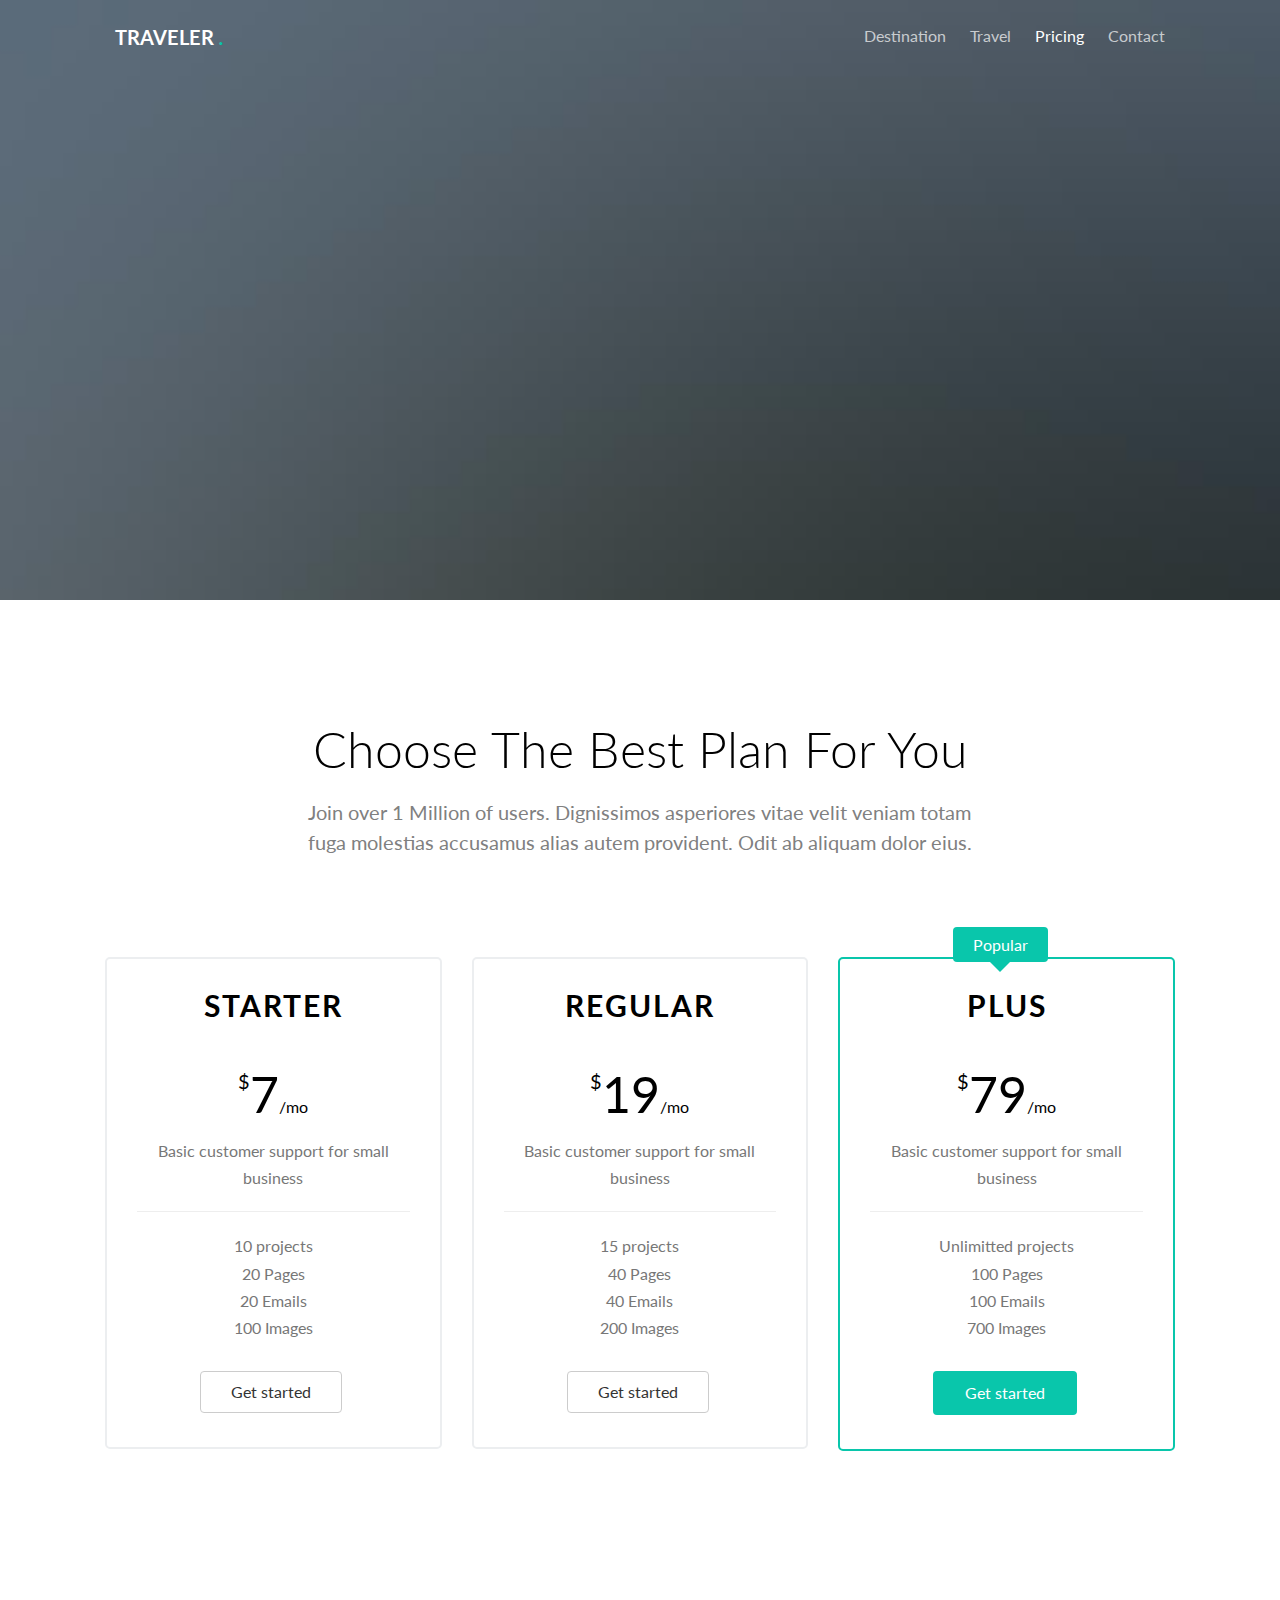
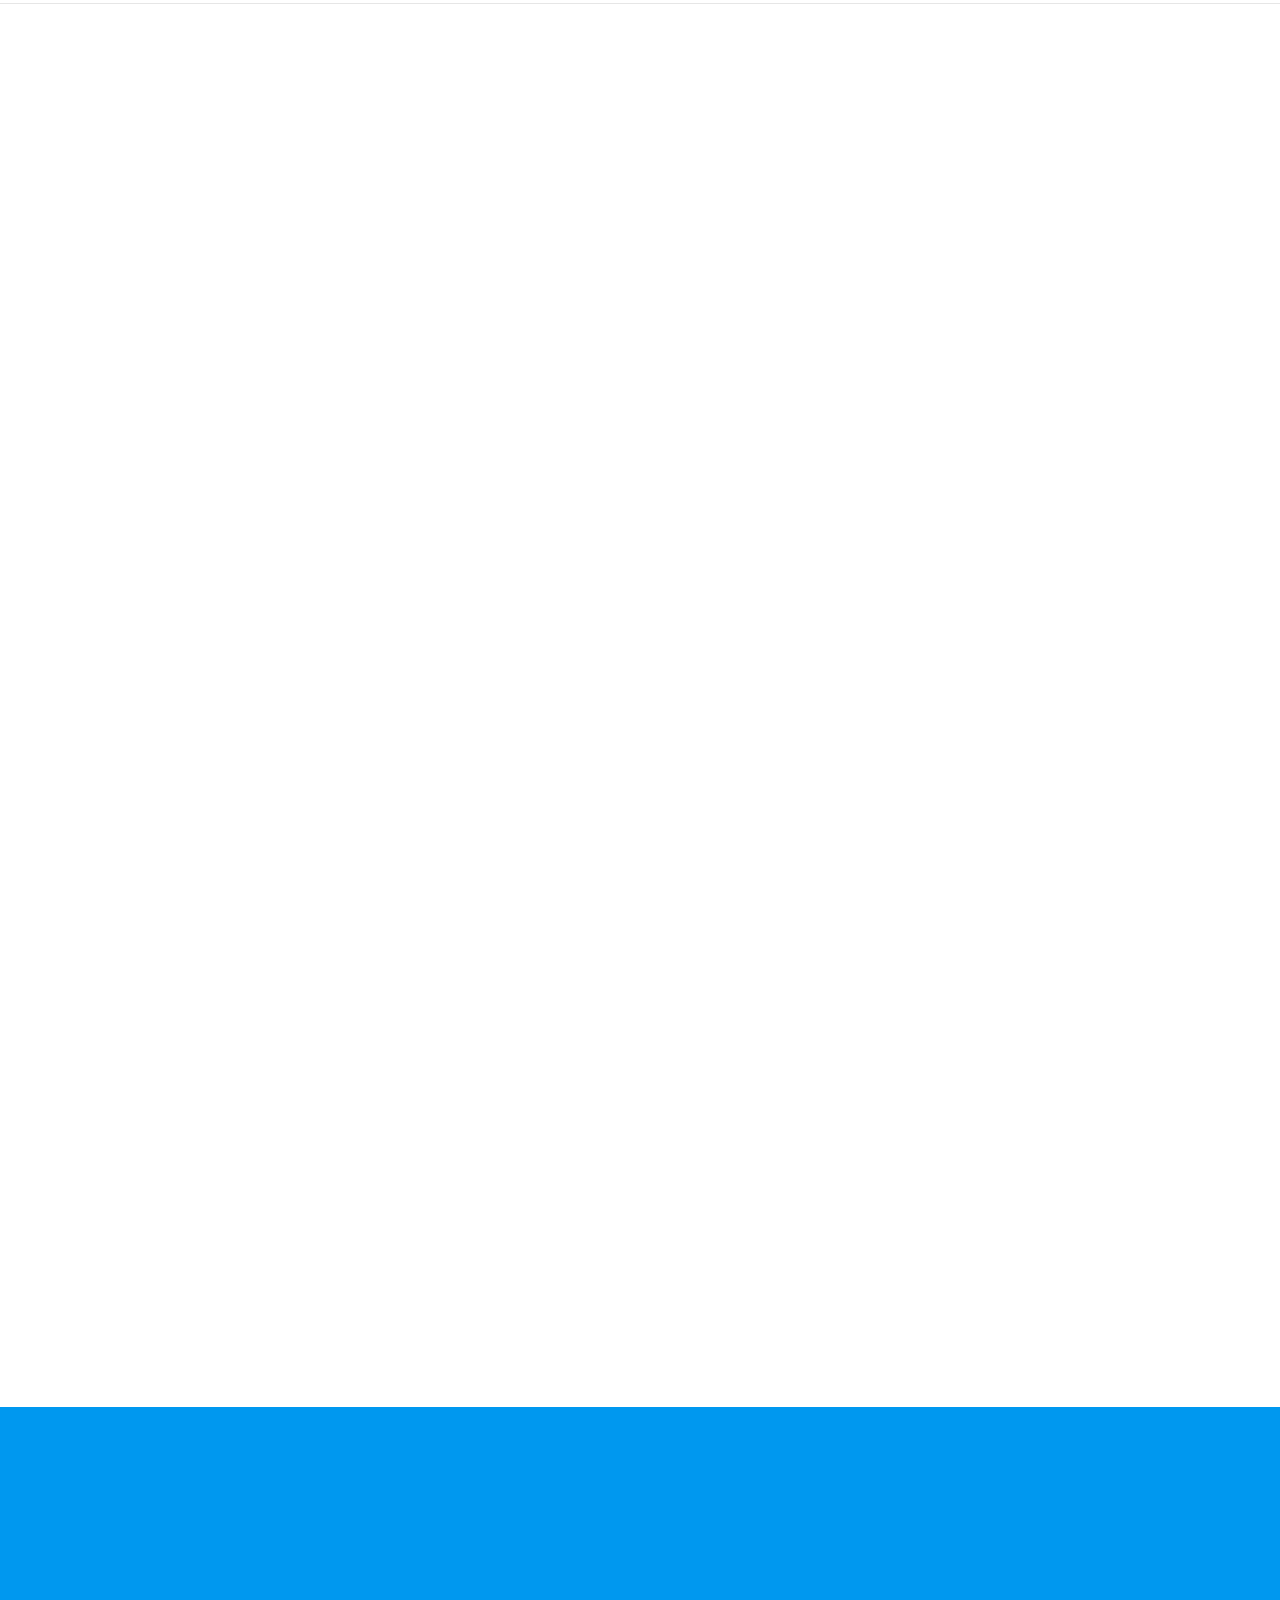
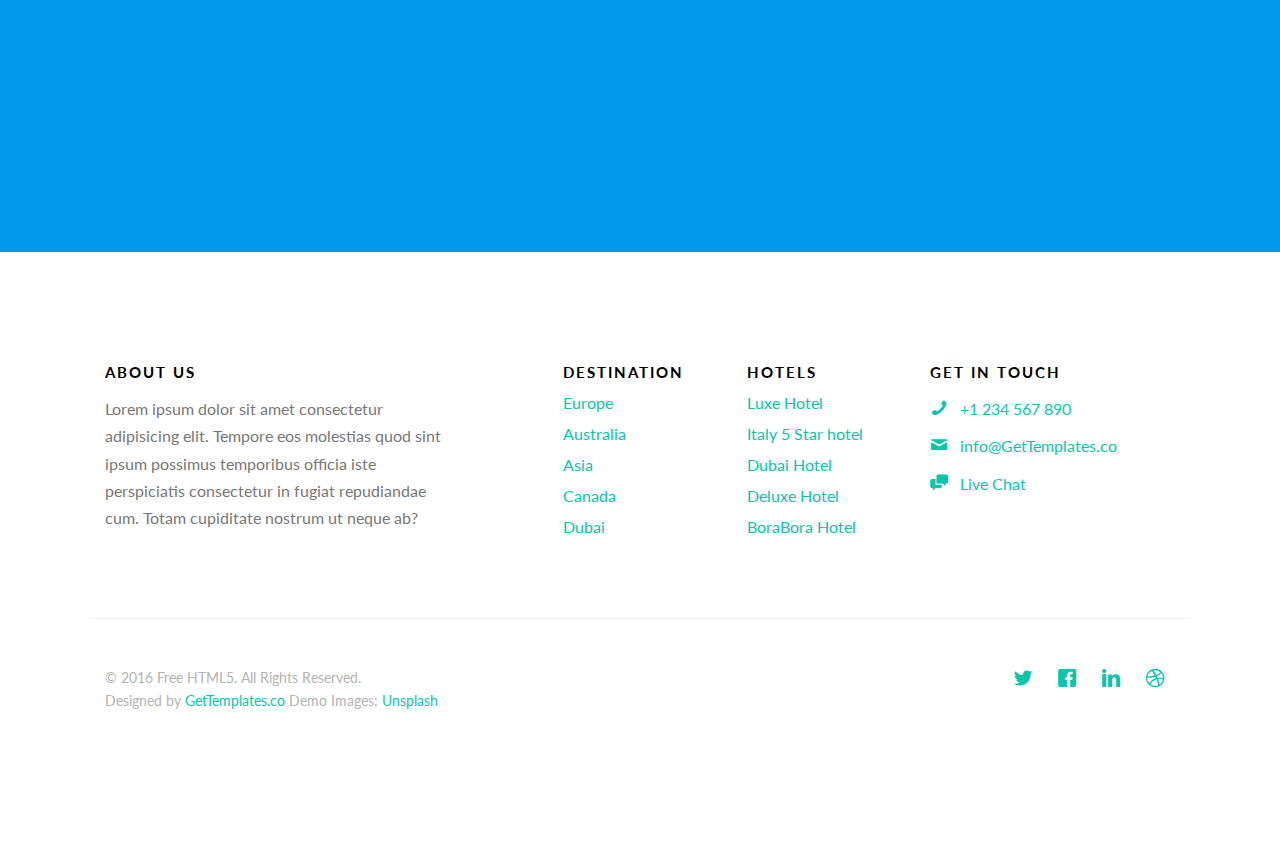
<file: traveler/pricing.html>
<!DOCTYPE HTML>
<!--
	Aesthetic by gettemplates.co
	Twitter: http://twitter.com/gettemplateco
	URL: http://gettemplates.co
-->
<html>
	<head>
	<meta charset="utf-8">
	<meta http-equiv="X-UA-Compatible" content="IE=edge">
	<title>Traveler &mdash; Free Website Template, Free HTML5 Template by GetTemplates.co</title>
	<meta name="viewport" content="width=device-width, initial-scale=1">
	<meta name="description" content="Free HTML5 Website Template by GetTemplates.co" />
	<meta name="keywords" content="free website templates, free html5, free template, free bootstrap, free website template, html5, css3, mobile first, responsive" />
	<meta name="author" content="GetTemplates.co" />

  	<!-- Facebook and Twitter integration -->
	<meta property="og:title" content=""/>
	<meta property="og:image" content=""/>
	<meta property="og:url" content=""/>
	<meta property="og:site_name" content=""/>
	<meta property="og:description" content=""/>
	<meta name="twitter:title" content="" />
	<meta name="twitter:image" content="" />
	<meta name="twitter:url" content="" />
	<meta name="twitter:card" content="" />

	<link href="https://fonts.googleapis.com/css?family=Lato:300,400,700" rel="stylesheet">
	
	<!-- Animate.css -->
	<link rel="stylesheet" href="css/animate.css">
	<!-- Icomoon Icon Fonts-->
	<link rel="stylesheet" href="css/icomoon.css">
	<!-- Themify Icons-->
	<link rel="stylesheet" href="css/themify-icons.css">
	<!-- Bootstrap  -->
	<link rel="stylesheet" href="css/bootstrap.css">

	<!-- Magnific Popup -->
	<link rel="stylesheet" href="css/magnific-popup.css">

	<!-- Magnific Popup -->
	<link rel="stylesheet" href="css/bootstrap-datepicker.min.css">

	<!-- Owl Carousel  -->
	<link rel="stylesheet" href="css/owl.carousel.min.css">
	<link rel="stylesheet" href="css/owl.theme.default.min.css">

	<!-- Theme style  -->
	<link rel="stylesheet" href="css/style.css">

	<!-- Modernizr JS -->
	<script src="js/modernizr-2.6.2.min.js"></script>
	<!-- FOR IE9 below -->
	<!--[if lt IE 9]>
	<script src="js/respond.min.js"></script>
	<![endif]-->

	</head>
	<body>
		
	<div class="gtco-loader"></div>
	
	<div id="page">

	
	<!-- <div class="page-inner"> -->
	<nav class="gtco-nav" role="navigation">
		<div class="gtco-container">
			
			<div class="row">
				<div class="col-sm-4 col-xs-12">
					<div id="gtco-logo"><a href="index.html">Traveler <em>.</em></a></div>
				</div>
				<div class="col-xs-8 text-right menu-1">
					<ul>
						<li><a href="destination.html">Destination</a></li>
						<li class="has-dropdown">
							<a href="#">Travel</a>
							<ul class="dropdown">
								<li><a href="#">Europe</a></li>
								<li><a href="#">Asia</a></li>
								<li><a href="#">America</a></li>
								<li><a href="#">Canada</a></li>
							</ul>
						</li>
						<li class="active"><a href="pricing.html">Pricing</a></li>
						<li><a href="contact.html">Contact</a></li>
					</ul>	
				</div>
			</div>
			
		</div>
	</nav>
	
	<header id="gtco-header" class="gtco-cover gtco-cover-sm" role="banner" style="background-image: url(images/img_2.jpg)">
		<div class="overlay"></div>
		<div class="gtco-container">
			<div class="row">
				<div class="col-md-12 col-md-offset-0 text-center">
					<div class="row row-mt-15em">

						<div class="col-md-12 mt-text animate-box" data-animate-effect="fadeInUp">
							<h1>Plans for Everyone</h1>	
						</div>
						
					</div>
					
				</div>
			</div>
		</div>
	</header>
	
	
	
	<div class="gtco-section border-bottom">
		<div class="gtco-container">
			<div class="row">
				<div class="col-md-8 col-md-offset-2 text-center gtco-heading">
					<h2>Choose The Best Plan For You</h2>
					<p>Join over 1 Million of users. Dignissimos asperiores vitae velit veniam totam fuga molestias accusamus alias autem provident. Odit ab aliquam dolor eius.</p>
				</div>
			</div>
			<div class="row">
				<div class="col-md-4">
					<div class="price-box">
						<h2 class="pricing-plan">Starter</h2>
						<div class="price"><sup class="currency">$</sup>7<small>/mo</small></div>
						<p>Basic customer support for small business</p>
						<hr>
						<ul class="pricing-info">
							<li>10 projects</li>
							<li>20 Pages</li>
							<li>20 Emails</li>
							<li>100 Images</li>
						</ul>
						<a href="#" class="btn btn-default btn-sm">Get started</a>
					</div>
				</div>
				<div class="col-md-4">
					<div class="price-box">
						<h2 class="pricing-plan">Regular</h2>
						<div class="price"><sup class="currency">$</sup>19<small>/mo</small></div>
						<p>Basic customer support for small business</p>
						<hr>
						<ul class="pricing-info">
							<li>15 projects</li>
							<li>40 Pages</li>
							<li>40 Emails</li>
							<li>200 Images</li>
						</ul>
						<a href="#" class="btn btn-default btn-sm">Get started</a>
					</div>
				</div>
				<div class="col-md-4">
					<div class="price-box popular">
						<div class="popular-text">Popular</div>
						<h2 class="pricing-plan">Plus</h2>
						<div class="price"><sup class="currency">$</sup>79<small>/mo</small></div>
						<p>Basic customer support for small business</p>
						<hr>
						<ul class="pricing-info">
							<li>Unlimitted projects</li>
							<li>100 Pages</li>
							<li>100 Emails</li>
							<li>700 Images</li>
						</ul>
						<a href="#" class="btn btn-primary btn-sm">Get started</a>
					</div>
				</div>
			</div>
		</div>
	</div>

	<div class="gtco-section">
		<div class="gtco-container">
			<div class="row">
				<div class="col-md-8 col-md-offset-2 text-center gtco-heading animate-box">
					<h2>Frequently Ask Questions</h2>
					<p>Dignissimos asperiores vitae velit veniam totam fuga molestias accusamus alias autem provident. Odit ab aliquam dolor eius.</p>
				</div>
			</div>
			<div class="row">
				<div class="col-md-8 col-md-offset-2">
					<ul class="fh5co-faq-list">
						<li class="animate-box">
							<h2>What is Traveler?</h2>
							<p>Far far away, behind the word mountains, far from the countries Vokalia and Consonantia, there live the blind texts. Separated they live in Bookmarksgrove right at the coast of the Semantics, a large language ocean.</p>
						</li>
						<li class="animate-box">
							<h2>What language are available?</h2>
							<p>Far far away, behind the word mountains, far from the countries Vokalia and Consonantia, there live the blind texts. Separated they live in Bookmarksgrove right at the coast of the Semantics, a large language ocean.</p>
						</li>
						<li class="animate-box">
							<h2>I have technical problem, who do I email?</h2>
							<p>Far far away, behind the word mountains, far from the countries Vokalia and Consonantia, there live the blind texts. Separated they live in Bookmarksgrove right at the coast of the Semantics, a large language ocean.</p>
						</li>
						<li class="animate-box">
							<h2>Can I have a username that is already taken?</h2>
							<p>Far far away, behind the word mountains, far from the countries Vokalia and Consonantia, there live the blind texts. Separated they live in Bookmarksgrove right at the coast of the Semantics, a large language ocean.</p>
						</li>
						<li class="animate-box">
							<h2>How do I use Traveler features?</h2>
							<p>Far far away, behind the word mountains, far from the countries Vokalia and Consonantia, there live the blind texts. Separated they live in Bookmarksgrove right at the coast of the Semantics, a large language ocean.</p>
						</li>
						<li class="animate-box">
							<h2>Is Traveler free??</h2>
							<p>Far far away, behind the word mountains, far from the countries Vokalia and Consonantia, there live the blind texts. Separated they live in Bookmarksgrove right at the coast of the Semantics, a large language ocean.</p>
						</li>
					</ul>
				</div>
			</div>
		</div>
	</div>

	
	<div id="gtco-subscribe">
		<div class="gtco-container">
			<div class="row animate-box">
				<div class="col-md-8 col-md-offset-2 text-center gtco-heading">
					<h2>Subscribe</h2>
					<p>Be the first to know about the new templates.</p>
				</div>
			</div>
			<div class="row animate-box">
				<div class="col-md-8 col-md-offset-2">
					<form class="form-inline">
						<div class="col-md-6 col-sm-6">
							<div class="form-group">
								<label for="email" class="sr-only">Email</label>
								<input type="email" class="form-control" id="email" placeholder="Your Email">
							</div>
						</div>
						<div class="col-md-6 col-sm-6">
							<button type="submit" class="btn btn-default btn-block">Subscribe</button>
						</div>
					</form>
				</div>
			</div>
		</div>
	</div>

	<footer id="gtco-footer" role="contentinfo">
		<div class="gtco-container">
			<div class="row row-p	b-md">

				<div class="col-md-4">
					<div class="gtco-widget">
						<h3>About Us</h3>
						<p>Lorem ipsum dolor sit amet consectetur adipisicing elit. Tempore eos molestias quod sint ipsum possimus temporibus officia iste perspiciatis consectetur in fugiat repudiandae cum. Totam cupiditate nostrum ut neque ab?</p>
					</div>
				</div>

				<div class="col-md-2 col-md-push-1">
					<div class="gtco-widget">
						<h3>Destination</h3>
						<ul class="gtco-footer-links">
							<li><a href="#">Europe</a></li>
							<li><a href="#">Australia</a></li>
							<li><a href="#">Asia</a></li>
							<li><a href="#">Canada</a></li>
							<li><a href="#">Dubai</a></li>
						</ul>
					</div>
				</div>

				<div class="col-md-2 col-md-push-1">
					<div class="gtco-widget">
						<h3>Hotels</h3>
						<ul class="gtco-footer-links">
							<li><a href="#">Luxe Hotel</a></li>
							<li><a href="#">Italy 5 Star hotel</a></li>
							<li><a href="#">Dubai Hotel</a></li>
							<li><a href="#">Deluxe Hotel</a></li>
							<li><a href="#">BoraBora Hotel</a></li>
						</ul>
					</div>
				</div>

				<div class="col-md-3 col-md-push-1">
					<div class="gtco-widget">
						<h3>Get In Touch</h3>
						<ul class="gtco-quick-contact">
							<li><a href="#"><i class="icon-phone"></i> +1 234 567 890</a></li>
							<li><a href="#"><i class="icon-mail2"></i> info@GetTemplates.co</a></li>
							<li><a href="#"><i class="icon-chat"></i> Live Chat</a></li>
						</ul>
					</div>
				</div>

			</div>

			<div class="row copyright">
				<div class="col-md-12">
					<p class="pull-left">
						<small class="block">&copy; 2016 Free HTML5. All Rights Reserved.</small> 
						<small class="block">Designed by <a href="http://GetTemplates.co/" target="_blank">GetTemplates.co</a> Demo Images: <a href="http://unsplash.com/" target="_blank">Unsplash</a></small>
					</p>
					<p class="pull-right">
						<ul class="gtco-social-icons pull-right">
							<li><a href="#"><i class="icon-twitter"></i></a></li>
							<li><a href="#"><i class="icon-facebook"></i></a></li>
							<li><a href="#"><i class="icon-linkedin"></i></a></li>
							<li><a href="#"><i class="icon-dribbble"></i></a></li>
						</ul>
					</p>
				</div>
			</div>

		</div>
	</footer>
	<!-- </div> -->

	</div>

	<div class="gototop js-top">
		<a href="#" class="js-gotop"><i class="icon-arrow-up"></i></a>
	</div>
	
	<!-- jQuery -->
	<script src="js/jquery.min.js"></script>
	<!-- jQuery Easing -->
	<script src="js/jquery.easing.1.3.js"></script>
	<!-- Bootstrap -->
	<script src="js/bootstrap.min.js"></script>
	<!-- Waypoints -->
	<script src="js/jquery.waypoints.min.js"></script>
	<!-- Carousel -->
	<script src="js/owl.carousel.min.js"></script>
	<!-- countTo -->
	<script src="js/jquery.countTo.js"></script>

	<!-- Stellar Parallax -->
	<script src="js/jquery.stellar.min.js"></script>

	<!-- Magnific Popup -->
	<script src="js/jquery.magnific-popup.min.js"></script>
	<script src="js/magnific-popup-options.js"></script>
	
	<!-- Datepicker -->
	<script src="js/bootstrap-datepicker.min.js"></script>
	

	<!-- Main -->
	<script src="js/main.js"></script>

	</body>
</html>
</file>
<file: traveler/css/icomoon.css>
@font-face {
  font-family: 'icomoon';
  src:  url('../fonts/icomoon/icomoon.eot?6iuir');
  src:  url('../fonts/icomoon/icomoon.eot?6iuir#iefix') format('embedded-opentype'),
    url('../fonts/icomoon/icomoon.ttf?6iuir') format('truetype'),
    url('../fonts/icomoon/icomoon.woff?6iuir') format('woff'),
    url('../fonts/icomoon/icomoon.svg?6iuir#icomoon') format('svg');
  font-weight: normal;
  font-style: normal;
}

[class^="icon-"], [class*=" icon-"] {
  /* use !important to prevent issues with browser extensions that change fonts */
  font-family: 'icomoon' !important;
  speak: none;
  font-style: normal;
  font-weight: normal;
  font-variant: normal;
  text-transform: none;
  line-height: 1;

  /* Better Font Rendering =========== */
  -webkit-font-smoothing: antialiased;
  -moz-osx-font-smoothing: grayscale;
}

.icon-eye:before {
  content: "\e000";
}
.icon-paper-clip:before {
  content: "\e001";
}
.icon-mail:before {
  content: "\e002";
}
.icon-toggle:before {
  content: "\e003";
}
.icon-layout:before {
  content: "\e004";
}
.icon-link:before {
  content: "\e005";
}
.icon-bell:before {
  content: "\e006";
}
.icon-lock:before {
  content: "\e007";
}
.icon-unlock:before {
  content: "\e008";
}
.icon-ribbon:before {
  content: "\e009";
}
.icon-image:before {
  content: "\e010";
}
.icon-signal:before {
  content: "\e011";
}
.icon-target:before {
  content: "\e012";
}
.icon-clipboard:before {
  content: "\e013";
}
.icon-clock:before {
  content: "\e014";
}
.icon-watch:before {
  content: "\e015";
}
.icon-air-play:before {
  content: "\e016";
}
.icon-camera:before {
  content: "\e017";
}
.icon-video:before {
  content: "\e018";
}
.icon-disc:before {
  content: "\e019";
}
.icon-printer:before {
  content: "\e020";
}
.icon-monitor:before {
  content: "\e021";
}
.icon-server:before {
  content: "\e022";
}
.icon-cog:before {
  content: "\e023";
}
.icon-heart:before {
  content: "\e024";
}
.icon-paragraph:before {
  content: "\e025";
}
.icon-align-justify:before {
  content: "\e026";
}
.icon-align-left:before {
  content: "\e027";
}
.icon-align-center:before {
  content: "\e028";
}
.icon-align-right:before {
  content: "\e029";
}
.icon-book:before {
  content: "\e030";
}
.icon-layers:before {
  content: "\e031";
}
.icon-stack:before {
  content: "\e032";
}
.icon-stack-2:before {
  content: "\e033";
}
.icon-paper:before {
  content: "\e034";
}
.icon-paper-stack:before {
  content: "\e035";
}
.icon-search:before {
  content: "\e036";
}
.icon-zoom-in:before {
  content: "\e037";
}
.icon-zoom-out:before {
  content: "\e038";
}
.icon-reply:before {
  content: "\e039";
}
.icon-circle-plus:before {
  content: "\e040";
}
.icon-circle-minus:before {
  content: "\e041";
}
.icon-circle-check:before {
  content: "\e042";
}
.icon-circle-cross:before {
  content: "\e043";
}
.icon-square-plus:before {
  content: "\e044";
}
.icon-square-minus:before {
  content: "\e045";
}
.icon-square-check:before {
  content: "\e046";
}
.icon-square-cross:before {
  content: "\e047";
}
.icon-microphone:before {
  content: "\e048";
}
.icon-record:before {
  content: "\e049";
}
.icon-skip-back:before {
  content: "\e050";
}
.icon-rewind:before {
  content: "\e051";
}
.icon-play:before {
  content: "\e052";
}
.icon-pause:before {
  content: "\e053";
}
.icon-stop:before {
  content: "\e054";
}
.icon-fast-forward:before {
  content: "\e055";
}
.icon-skip-forward:before {
  content: "\e056";
}
.icon-shuffle:before {
  content: "\e057";
}
.icon-repeat:before {
  content: "\e058";
}
.icon-folder:before {
  content: "\e059";
}
.icon-umbrella:before {
  content: "\e060";
}
.icon-moon:before {
  content: "\e061";
}
.icon-thermometer:before {
  content: "\e062";
}
.icon-drop:before {
  content: "\e063";
}
.icon-sun:before {
  content: "\e064";
}
.icon-cloud:before {
  content: "\e065";
}
.icon-cloud-upload:before {
  content: "\e066";
}
.icon-cloud-download:before {
  content: "\e067";
}
.icon-upload:before {
  content: "\e068";
}
.icon-download:before {
  content: "\e069";
}
.icon-location:before {
  content: "\e070";
}
.icon-location-2:before {
  content: "\e071";
}
.icon-map:before {
  content: "\e072";
}
.icon-battery:before {
  content: "\e073";
}
.icon-head:before {
  content: "\e074";
}
.icon-briefcase:before {
  content: "\e075";
}
.icon-speech-bubble:before {
  content: "\e076";
}
.icon-anchor:before {
  content: "\e077";
}
.icon-globe:before {
  content: "\e078";
}
.icon-box:before {
  content: "\e079";
}
.icon-reload:before {
  content: "\e080";
}
.icon-share:before {
  content: "\e081";
}
.icon-marquee:before {
  content: "\e082";
}
.icon-marquee-plus:before {
  content: "\e083";
}
.icon-marquee-minus:before {
  content: "\e084";
}
.icon-tag:before {
  content: "\e085";
}
.icon-power:before {
  content: "\e086";
}
.icon-command:before {
  content: "\e087";
}
.icon-alt:before {
  content: "\e088";
}
.icon-esc:before {
  content: "\e089";
}
.icon-bar-graph:before {
  content: "\e090";
}
.icon-bar-graph-2:before {
  content: "\e091";
}
.icon-pie-graph:before {
  content: "\e092";
}
.icon-star:before {
  content: "\e093";
}
.icon-arrow-left:before {
  content: "\e094";
}
.icon-arrow-right:before {
  content: "\e095";
}
.icon-arrow-up:before {
  content: "\e096";
}
.icon-arrow-down:before {
  content: "\e097";
}
.icon-volume:before {
  content: "\e098";
}
.icon-mute:before {
  content: "\e099";
}
.icon-content-right:before {
  content: "\e100";
}
.icon-content-left:before {
  content: "\e101";
}
.icon-grid:before {
  content: "\e102";
}
.icon-grid-2:before {
  content: "\e103";
}
.icon-columns:before {
  content: "\e104";
}
.icon-loader:before {
  content: "\e105";
}
.icon-bag:before {
  content: "\e106";
}
.icon-ban:before {
  content: "\e107";
}
.icon-flag:before {
  content: "\e108";
}
.icon-trash:before {
  content: "\e109";
}
.icon-expand:before {
  content: "\e110";
}
.icon-contract:before {
  content: "\e111";
}
.icon-maximize:before {
  content: "\e112";
}
.icon-minimize:before {
  content: "\e113";
}
.icon-plus:before {
  content: "\e114";
}
.icon-minus:before {
  content: "\e115";
}
.icon-check:before {
  content: "\e116";
}
.icon-cross:before {
  content: "\e117";
}
.icon-move:before {
  content: "\e118";
}
.icon-delete:before {
  content: "\e119";
}
.icon-menu:before {
  content: "\e120";
}
.icon-archive:before {
  content: "\e121";
}
.icon-inbox:before {
  content: "\e122";
}
.icon-outbox:before {
  content: "\e123";
}
.icon-file:before {
  content: "\e124";
}
.icon-file-add:before {
  content: "\e125";
}
.icon-file-subtract:before {
  content: "\e126";
}
.icon-help:before {
  content: "\e127";
}
.icon-open:before {
  content: "\e128";
}
.icon-ellipsis:before {
  content: "\e129";
}
.icon-add-to-list:before {
  content: "\e900";
}
.icon-classic-computer:before {
  content: "\e901";
}
.icon-controller-fast-backward:before {
  content: "\e902";
}
.icon-creative-commons-attribution:before {
  content: "\e903";
}
.icon-creative-commons-noderivs:before {
  content: "\e904";
}
.icon-creative-commons-noncommercial-eu:before {
  content: "\e905";
}
.icon-creative-commons-noncommercial-us:before {
  content: "\e906";
}
.icon-creative-commons-public-domain:before {
  content: "\e907";
}
.icon-creative-commons-remix:before {
  content: "\e908";
}
.icon-creative-commons-share:before {
  content: "\e909";
}
.icon-creative-commons-sharealike:before {
  content: "\e90a";
}
.icon-creative-commons:before {
  content: "\e90b";
}
.icon-document-landscape:before {
  content: "\e90c";
}
.icon-remove-user:before {
  content: "\e90d";
}
.icon-warning:before {
  content: "\e90e";
}
.icon-arrow-bold-down:before {
  content: "\e90f";
}
.icon-arrow-bold-left:before {
  content: "\e910";
}
.icon-arrow-bold-right:before {
  content: "\e911";
}
.icon-arrow-bold-up:before {
  content: "\e912";
}
.icon-arrow-down2:before {
  content: "\e913";
}
.icon-arrow-left2:before {
  content: "\e914";
}
.icon-arrow-long-down:before {
  content: "\e915";
}
.icon-arrow-long-left:before {
  content: "\e916";
}
.icon-arrow-long-right:before {
  content: "\e917";
}
.icon-arrow-long-up:before {
  content: "\e918";
}
.icon-arrow-right2:before {
  content: "\e919";
}
.icon-arrow-up2:before {
  content: "\e91a";
}
.icon-arrow-with-circle-down:before {
  content: "\e91b";
}
.icon-arrow-with-circle-left:before {
  content: "\e91c";
}
.icon-arrow-with-circle-right:before {
  content: "\e91d";
}
.icon-arrow-with-circle-up:before {
  content: "\e91e";
}
.icon-bookmark:before {
  content: "\e91f";
}
.icon-bookmarks:before {
  content: "\e920";
}
.icon-chevron-down:before {
  content: "\e921";
}
.icon-chevron-left:before {
  content: "\e922";
}
.icon-chevron-right:before {
  content: "\e923";
}
.icon-chevron-small-down:before {
  content: "\e924";
}
.icon-chevron-small-left:before {
  content: "\e925";
}
.icon-chevron-small-right:before {
  content: "\e926";
}
.icon-chevron-small-up:before {
  content: "\e927";
}
.icon-chevron-thin-down:before {
  content: "\e928";
}
.icon-chevron-thin-left:before {
  content: "\e929";
}
.icon-chevron-thin-right:before {
  content: "\e92a";
}
.icon-chevron-thin-up:before {
  content: "\e92b";
}
.icon-chevron-up:before {
  content: "\e92c";
}
.icon-chevron-with-circle-down:before {
  content: "\e92d";
}
.icon-chevron-with-circle-left:before {
  content: "\e92e";
}
.icon-chevron-with-circle-right:before {
  content: "\e92f";
}
.icon-chevron-with-circle-up:before {
  content: "\e930";
}
.icon-cloud2:before {
  content: "\e931";
}
.icon-controller-fast-forward:before {
  content: "\e932";
}
.icon-controller-jump-to-start:before {
  content: "\e933";
}
.icon-controller-next:before {
  content: "\e934";
}
.icon-controller-paus:before {
  content: "\e935";
}
.icon-controller-play:before {
  content: "\e936";
}
.icon-controller-record:before {
  content: "\e937";
}
.icon-controller-stop:before {
  content: "\e938";
}
.icon-controller-volume:before {
  content: "\e939";
}
.icon-dot-single:before {
  content: "\e93a";
}
.icon-dots-three-horizontal:before {
  content: "\e93b";
}
.icon-dots-three-vertical:before {
  content: "\e93c";
}
.icon-dots-two-horizontal:before {
  content: "\e93d";
}
.icon-dots-two-vertical:before {
  content: "\e93e";
}
.icon-download2:before {
  content: "\e93f";
}
.icon-emoji-flirt:before {
  content: "\e940";
}
.icon-flow-branch:before {
  content: "\e941";
}
.icon-flow-cascade:before {
  content: "\e942";
}
.icon-flow-line:before {
  content: "\e943";
}
.icon-flow-parallel:before {
  content: "\e944";
}
.icon-flow-tree:before {
  content: "\e945";
}
.icon-install:before {
  content: "\e946";
}
.icon-layers2:before {
  content: "\e947";
}
.icon-open-book:before {
  content: "\e948";
}
.icon-resize-100:before {
  content: "\e949";
}
.icon-resize-full-screen:before {
  content: "\e94a";
}
.icon-save:before {
  content: "\e94b";
}
.icon-select-arrows:before {
  content: "\e94c";
}
.icon-sound-mute:before {
  content: "\e94d";
}
.icon-sound:before {
  content: "\e94e";
}
.icon-trash2:before {
  content: "\e94f";
}
.icon-triangle-down:before {
  content: "\e950";
}
.icon-triangle-left:before {
  content: "\e951";
}
.icon-triangle-right:before {
  content: "\e952";
}
.icon-triangle-up:before {
  content: "\e953";
}
.icon-uninstall:before {
  content: "\e954";
}
.icon-upload-to-cloud:before {
  content: "\e955";
}
.icon-upload2:before {
  content: "\e956";
}
.icon-add-user:before {
  content: "\e957";
}
.icon-address:before {
  content: "\e958";
}
.icon-adjust:before {
  content: "\e959";
}
.icon-air:before {
  content: "\e95a";
}
.icon-aircraft-landing:before {
  content: "\e95b";
}
.icon-aircraft-take-off:before {
  content: "\e95c";
}
.icon-aircraft:before {
  content: "\e95d";
}
.icon-align-bottom:before {
  content: "\e95e";
}
.icon-align-horizontal-middle:before {
  content: "\e95f";
}
.icon-align-left2:before {
  content: "\e960";
}
.icon-align-right2:before {
  content: "\e961";
}
.icon-align-top:before {
  content: "\e962";
}
.icon-align-vertical-middle:before {
  content: "\e963";
}
.icon-archive2:before {
  content: "\e964";
}
.icon-area-graph:before {
  content: "\e965";
}
.icon-attachment:before {
  content: "\e966";
}
.icon-awareness-ribbon:before {
  content: "\e967";
}
.icon-back-in-time:before {
  content: "\e968";
}
.icon-back:before {
  content: "\e969";
}
.icon-bar-graph2:before {
  content: "\e96a";
}
.icon-battery2:before {
  content: "\e96b";
}
.icon-beamed-note:before {
  content: "\e96c";
}
.icon-bell2:before {
  content: "\e96d";
}
.icon-blackboard:before {
  content: "\e96e";
}
.icon-block:before {
  content: "\e96f";
}
.icon-book2:before {
  content: "\e970";
}
.icon-bowl:before {
  content: "\e971";
}
.icon-box2:before {
  content: "\e972";
}
.icon-briefcase2:before {
  content: "\e973";
}
.icon-browser:before {
  content: "\e974";
}
.icon-brush:before {
  content: "\e975";
}
.icon-bucket:before {
  content: "\e976";
}
.icon-cake:before {
  content: "\e977";
}
.icon-calculator:before {
  content: "\e978";
}
.icon-calendar:before {
  content: "\e979";
}
.icon-camera2:before {
  content: "\e97a";
}
.icon-ccw:before {
  content: "\e97b";
}
.icon-chat:before {
  content: "\e97c";
}
.icon-check2:before {
  content: "\e97d";
}
.icon-circle-with-cross:before {
  content: "\e97e";
}
.icon-circle-with-minus:before {
  content: "\e97f";
}
.icon-circle-with-plus:before {
  content: "\e980";
}
.icon-circle:before {
  content: "\e981";
}
.icon-circular-graph:before {
  content: "\e982";
}
.icon-clapperboard:before {
  content: "\e983";
}
.icon-clipboard2:before {
  content: "\e984";
}
.icon-clock2:before {
  content: "\e985";
}
.icon-code:before {
  content: "\e986";
}
.icon-cog2:before {
  content: "\e987";
}
.icon-colours:before {
  content: "\e988";
}
.icon-compass:before {
  content: "\e989";
}
.icon-copy:before {
  content: "\e98a";
}
.icon-credit-card:before {
  content: "\e98b";
}
.icon-credit:before {
  content: "\e98c";
}
.icon-cross2:before {
  content: "\e98d";
}
.icon-cup:before {
  content: "\e98e";
}
.icon-cw:before {
  content: "\e98f";
}
.icon-cycle:before {
  content: "\e990";
}
.icon-database:before {
  content: "\e991";
}
.icon-dial-pad:before {
  content: "\e992";
}
.icon-direction:before {
  content: "\e993";
}
.icon-document:before {
  content: "\e994";
}
.icon-documents:before {
  content: "\e995";
}
.icon-drink:before {
  content: "\e996";
}
.icon-drive:before {
  content: "\e997";
}
.icon-drop2:before {
  content: "\e998";
}
.icon-edit:before {
  content: "\e999";
}
.icon-email:before {
  content: "\e99a";
}
.icon-emoji-happy:before {
  content: "\e99b";
}
.icon-emoji-neutral:before {
  content: "\e99c";
}
.icon-emoji-sad:before {
  content: "\e99d";
}
.icon-erase:before {
  content: "\e99e";
}
.icon-eraser:before {
  content: "\e99f";
}
.icon-export:before {
  content: "\e9a0";
}
.icon-eye2:before {
  content: "\e9a1";
}
.icon-feather:before {
  content: "\e9a2";
}
.icon-flag2:before {
  content: "\e9a3";
}
.icon-flash:before {
  content: "\e9a4";
}
.icon-flashlight:before {
  content: "\e9a5";
}
.icon-flat-brush:before {
  content: "\e9a6";
}
.icon-folder-images:before {
  content: "\e9a7";
}
.icon-folder-music:before {
  content: "\e9a8";
}
.icon-folder-video:before {
  content: "\e9a9";
}
.icon-folder2:before {
  content: "\e9aa";
}
.icon-forward:before {
  content: "\e9ab";
}
.icon-funnel:before {
  content: "\e9ac";
}
.icon-game-controller:before {
  content: "\e9ad";
}
.icon-gauge:before {
  content: "\e9ae";
}
.icon-globe2:before {
  content: "\e9af";
}
.icon-graduation-cap:before {
  content: "\e9b0";
}
.icon-grid2:before {
  content: "\e9b1";
}
.icon-hair-cross:before {
  content: "\e9b2";
}
.icon-hand:before {
  content: "\e9b3";
}
.icon-heart-outlined:before {
  content: "\e9b4";
}
.icon-heart2:before {
  content: "\e9b5";
}
.icon-help-with-circle:before {
  content: "\e9b6";
}
.icon-help2:before {
  content: "\e9b7";
}
.icon-home:before {
  content: "\e9b8";
}
.icon-hour-glass:before {
  content: "\e9b9";
}
.icon-image-inverted:before {
  content: "\e9ba";
}
.icon-image2:before {
  content: "\e9bb";
}
.icon-images:before {
  content: "\e9bc";
}
.icon-inbox2:before {
  content: "\e9bd";
}
.icon-infinity:before {
  content: "\e9be";
}
.icon-info-with-circle:before {
  content: "\e9bf";
}
.icon-info:before {
  content: "\e9c0";
}
.icon-key:before {
  content: "\e9c1";
}
.icon-keyboard:before {
  content: "\e9c2";
}
.icon-lab-flask:before {
  content: "\e9c3";
}
.icon-landline:before {
  content: "\e9c4";
}
.icon-language:before {
  content: "\e9c5";
}
.icon-laptop:before {
  content: "\e9c6";
}
.icon-leaf:before {
  content: "\e9c7";
}
.icon-level-down:before {
  content: "\e9c8";
}
.icon-level-up:before {
  content: "\e9c9";
}
.icon-lifebuoy:before {
  content: "\e9ca";
}
.icon-light-bulb:before {
  content: "\e9cb";
}
.icon-light-down:before {
  content: "\e9cc";
}
.icon-light-up:before {
  content: "\e9cd";
}
.icon-line-graph:before {
  content: "\e9ce";
}
.icon-link2:before {
  content: "\e9cf";
}
.icon-list:before {
  content: "\e9d0";
}
.icon-location-pin:before {
  content: "\e9d1";
}
.icon-location2:before {
  content: "\e9d2";
}
.icon-lock-open:before {
  content: "\e9d3";
}
.icon-lock2:before {
  content: "\e9d4";
}
.icon-log-out:before {
  content: "\e9d5";
}
.icon-login:before {
  content: "\e9d6";
}
.icon-loop:before {
  content: "\e9d7";
}
.icon-magnet:before {
  content: "\e9d8";
}
.icon-magnifying-glass:before {
  content: "\e9d9";
}
.icon-mail2:before {
  content: "\e9da";
}
.icon-man:before {
  content: "\e9db";
}
.icon-map2:before {
  content: "\e9dc";
}
.icon-mask:before {
  content: "\e9dd";
}
.icon-medal:before {
  content: "\e9de";
}
.icon-megaphone:before {
  content: "\e9df";
}
.icon-menu2:before {
  content: "\e9e0";
}
.icon-message:before {
  content: "\e9e1";
}
.icon-mic:before {
  content: "\e9e2";
}
.icon-minus2:before {
  content: "\e9e3";
}
.icon-mobile:before {
  content: "\e9e4";
}
.icon-modern-mic:before {
  content: "\e9e5";
}
.icon-moon2:before {
  content: "\e9e6";
}
.icon-mouse:before {
  content: "\e9e7";
}
.icon-music:before {
  content: "\e9e8";
}
.icon-network:before {
  content: "\e9e9";
}
.icon-new-message:before {
  content: "\e9ea";
}
.icon-new:before {
  content: "\e9eb";
}
.icon-news:before {
  content: "\e9ec";
}
.icon-note:before {
  content: "\e9ed";
}
.icon-notification:before {
  content: "\e9ee";
}
.icon-old-mobile:before {
  content: "\e9ef";
}
.icon-old-phone:before {
  content: "\e9f0";
}
.icon-palette:before {
  content: "\e9f1";
}
.icon-paper-plane:before {
  content: "\e9f2";
}
.icon-pencil:before {
  content: "\e9f3";
}
.icon-phone:before {
  content: "\e9f4";
}
.icon-pie-chart:before {
  content: "\e9f5";
}
.icon-pin:before {
  content: "\e9f6";
}
.icon-plus2:before {
  content: "\e9f7";
}
.icon-popup:before {
  content: "\e9f8";
}
.icon-power-plug:before {
  content: "\e9f9";
}
.icon-price-ribbon:before {
  content: "\e9fa";
}
.icon-price-tag:before {
  content: "\e9fb";
}
.icon-print:before {
  content: "\e9fc";
}
.icon-progress-empty:before {
  content: "\e9fd";
}
.icon-progress-full:before {
  content: "\e9fe";
}
.icon-progress-one:before {
  content: "\e9ff";
}
.icon-progress-two:before {
  content: "\ea00";
}
.icon-publish:before {
  content: "\ea01";
}
.icon-quote:before {
  content: "\ea02";
}
.icon-radio:before {
  content: "\ea03";
}
.icon-reply-all:before {
  content: "\ea04";
}
.icon-reply2:before {
  content: "\ea05";
}
.icon-retweet:before {
  content: "\ea06";
}
.icon-rocket:before {
  content: "\ea07";
}
.icon-round-brush:before {
  content: "\ea08";
}
.icon-rss:before {
  content: "\ea09";
}
.icon-ruler:before {
  content: "\ea0a";
}
.icon-scissors:before {
  content: "\ea0b";
}
.icon-share-alternitive:before {
  content: "\ea0c";
}
.icon-share2:before {
  content: "\ea0d";
}
.icon-shareable:before {
  content: "\ea0e";
}
.icon-shield:before {
  content: "\ea0f";
}
.icon-shop:before {
  content: "\ea10";
}
.icon-shopping-bag:before {
  content: "\ea11";
}
.icon-shopping-basket:before {
  content: "\ea12";
}
.icon-shopping-cart:before {
  content: "\ea13";
}
.icon-shuffle2:before {
  content: "\ea14";
}
.icon-signal2:before {
  content: "\ea15";
}
.icon-sound-mix:before {
  content: "\ea16";
}
.icon-sports-club:before {
  content: "\ea17";
}
.icon-spreadsheet:before {
  content: "\ea18";
}
.icon-squared-cross:before {
  content: "\ea19";
}
.icon-squared-minus:before {
  content: "\ea1a";
}
.icon-squared-plus:before {
  content: "\ea1b";
}
.icon-star-outlined:before {
  content: "\ea1c";
}
.icon-star2:before {
  content: "\ea1d";
}
.icon-stopwatch:before {
  content: "\ea1e";
}
.icon-suitcase:before {
  content: "\ea1f";
}
.icon-swap:before {
  content: "\ea20";
}
.icon-sweden:before {
  content: "\ea21";
}
.icon-switch:before {
  content: "\ea22";
}
.icon-tablet:before {
  content: "\ea23";
}
.icon-tag2:before {
  content: "\ea24";
}
.icon-text-document-inverted:before {
  content: "\ea25";
}
.icon-text-document:before {
  content: "\ea26";
}
.icon-text:before {
  content: "\ea27";
}
.icon-thermometer2:before {
  content: "\ea28";
}
.icon-thumbs-down:before {
  content: "\ea29";
}
.icon-thumbs-up:before {
  content: "\ea2a";
}
.icon-thunder-cloud:before {
  content: "\ea2b";
}
.icon-ticket:before {
  content: "\ea2c";
}
.icon-time-slot:before {
  content: "\ea2d";
}
.icon-tools:before {
  content: "\ea2e";
}
.icon-traffic-cone:before {
  content: "\ea2f";
}
.icon-tree:before {
  content: "\ea30";
}
.icon-trophy:before {
  content: "\ea31";
}
.icon-tv:before {
  content: "\ea32";
}
.icon-typing:before {
  content: "\ea33";
}
.icon-unread:before {
  content: "\ea34";
}
.icon-untag:before {
  content: "\ea35";
}
.icon-user:before {
  content: "\ea36";
}
.icon-users:before {
  content: "\ea37";
}
.icon-v-card:before {
  content: "\ea38";
}
.icon-video2:before {
  content: "\ea39";
}
.icon-vinyl:before {
  content: "\ea3a";
}
.icon-voicemail:before {
  content: "\ea3b";
}
.icon-wallet:before {
  content: "\ea3c";
}
.icon-water:before {
  content: "\ea3d";
}
.icon-px-with-circle:before {
  content: "\ea3e";
}
.icon-px:before {
  content: "\ea3f";
}
.icon-basecamp:before {
  content: "\ea40";
}
.icon-behance:before {
  content: "\ea41";
}
.icon-creative-cloud:before {
  content: "\ea42";
}
.icon-dropbox:before {
  content: "\ea43";
}
.icon-evernote:before {
  content: "\ea44";
}
.icon-flattr:before {
  content: "\ea45";
}
.icon-foursquare:before {
  content: "\ea46";
}
.icon-google-drive:before {
  content: "\ea47";
}
.icon-google-hangouts:before {
  content: "\ea48";
}
.icon-grooveshark:before {
  content: "\ea49";
}
.icon-icloud:before {
  content: "\ea4a";
}
.icon-mixi:before {
  content: "\ea4b";
}
.icon-onedrive:before {
  content: "\ea4c";
}
.icon-paypal:before {
  content: "\ea4d";
}
.icon-picasa:before {
  content: "\ea4e";
}
.icon-qq:before {
  content: "\ea4f";
}
.icon-rdio-with-circle:before {
  content: "\ea50";
}
.icon-renren:before {
  content: "\ea51";
}
.icon-scribd:before {
  content: "\ea52";
}
.icon-sina-weibo:before {
  content: "\ea53";
}
.icon-skype-with-circle:before {
  content: "\ea54";
}
.icon-skype:before {
  content: "\ea55";
}
.icon-slideshare:before {
  content: "\ea56";
}
.icon-smashing:before {
  content: "\ea57";
}
.icon-soundcloud:before {
  content: "\ea58";
}
.icon-spotify-with-circle:before {
  content: "\ea59";
}
.icon-spotify:before {
  content: "\ea5a";
}
.icon-swarm:before {
  content: "\ea5b";
}
.icon-vine-with-circle:before {
  content: "\ea5c";
}
.icon-vine:before {
  content: "\ea5d";
}
.icon-vk-alternitive:before {
  content: "\ea5e";
}
.icon-vk-with-circle:before {
  content: "\ea5f";
}
.icon-vk:before {
  content: "\ea60";
}
.icon-xing-with-circle:before {
  content: "\ea61";
}
.icon-xing:before {
  content: "\ea62";
}
.icon-yelp:before {
  content: "\ea63";
}
.icon-dribbble-with-circle:before {
  content: "\ea64";
}
.icon-dribbble:before {
  content: "\ea65";
}
.icon-facebook-with-circle:before {
  content: "\ea66";
}
.icon-facebook:before {
  content: "\ea67";
}
.icon-flickr-with-circle:before {
  content: "\ea68";
}
.icon-flickr:before {
  content: "\ea69";
}
.icon-github-with-circle:before {
  content: "\ea6a";
}
.icon-github:before {
  content: "\ea6b";
}
.icon-google-with-circle:before {
  content: "\ea6c";
}
.icon-google:before {
  content: "\ea6d";
}
.icon-instagram-with-circle:before {
  content: "\ea6e";
}
.icon-instagram:before {
  content: "\ea6f";
}
.icon-lastfm-with-circle:before {
  content: "\ea70";
}
.icon-lastfm:before {
  content: "\ea71";
}
.icon-linkedin-with-circle:before {
  content: "\ea72";
}
.icon-linkedin:before {
  content: "\ea73";
}
.icon-pinterest-with-circle:before {
  content: "\ea74";
}
.icon-pinterest:before {
  content: "\ea75";
}
.icon-rdio:before {
  content: "\ea76";
}
.icon-stumbleupon-with-circle:before {
  content: "\ea77";
}
.icon-stumbleupon:before {
  content: "\ea78";
}
.icon-tumblr-with-circle:before {
  content: "\ea79";
}
.icon-tumblr:before {
  content: "\ea7a";
}
.icon-twitter-with-circle:before {
  content: "\ea7b";
}
.icon-twitter:before {
  content: "\ea7c";
}
.icon-vimeo-with-circle:before {
  content: "\ea7d";
}
.icon-vimeo:before {
  content: "\ea7e";
}
.icon-youtube-with-circle:before {
  content: "\ea7f";
}
.icon-youtube:before {
  content: "\ea80";
}
</file>
<file: traveler/css/themify-icons.css>
@font-face {
	font-family: 'themify';
	src:url('../fonts/themify-icons/themify.eot?-fvbane');
	src:url('../fonts/themify-icons/themify.eot?#iefix-fvbane') format('embedded-opentype'),
		url('../fonts/themify-icons/themify.woff?-fvbane') format('woff'),
		url('../fonts/themify-icons/themify.ttf?-fvbane') format('truetype'),
		url('../fonts/themify-icons/themify.svg?-fvbane#themify') format('svg');
	font-weight: normal;
	font-style: normal;
}

[class^="ti-"], [class*=" ti-"] {
	font-family: 'themify';
	speak: none;
	font-style: normal;
	font-weight: normal;
	font-variant: normal;
	text-transform: none;
	line-height: 1;

	/* Better Font Rendering =========== */
	-webkit-font-smoothing: antialiased;
	-moz-osx-font-smoothing: grayscale;
}

.ti-wand:before {
	content: "\e600";
}
.ti-volume:before {
	content: "\e601";
}
.ti-user:before {
	content: "\e602";
}
.ti-unlock:before {
	content: "\e603";
}
.ti-unlink:before {
	content: "\e604";
}
.ti-trash:before {
	content: "\e605";
}
.ti-thought:before {
	content: "\e606";
}
.ti-target:before {
	content: "\e607";
}
.ti-tag:before {
	content: "\e608";
}
.ti-tablet:before {
	content: "\e609";
}
.ti-star:before {
	content: "\e60a";
}
.ti-spray:before {
	content: "\e60b";
}
.ti-signal:before {
	content: "\e60c";
}
.ti-shopping-cart:before {
	content: "\e60d";
}
.ti-shopping-cart-full:before {
	content: "\e60e";
}
.ti-settings:before {
	content: "\e60f";
}
.ti-search:before {
	content: "\e610";
}
.ti-zoom-in:before {
	content: "\e611";
}
.ti-zoom-out:before {
	content: "\e612";
}
.ti-cut:before {
	content: "\e613";
}
.ti-ruler:before {
	content: "\e614";
}
.ti-ruler-pencil:before {
	content: "\e615";
}
.ti-ruler-alt:before {
	content: "\e616";
}
.ti-bookmark:before {
	content: "\e617";
}
.ti-bookmark-alt:before {
	content: "\e618";
}
.ti-reload:before {
	content: "\e619";
}
.ti-plus:before {
	content: "\e61a";
}
.ti-pin:before {
	content: "\e61b";
}
.ti-pencil:before {
	content: "\e61c";
}
.ti-pencil-alt:before {
	content: "\e61d";
}
.ti-paint-roller:before {
	content: "\e61e";
}
.ti-paint-bucket:before {
	content: "\e61f";
}
.ti-na:before {
	content: "\e620";
}
.ti-mobile:before {
	content: "\e621";
}
.ti-minus:before {
	content: "\e622";
}
.ti-medall:before {
	content: "\e623";
}
.ti-medall-alt:before {
	content: "\e624";
}
.ti-marker:before {
	content: "\e625";
}
.ti-marker-alt:before {
	content: "\e626";
}
.ti-arrow-up:before {
	content: "\e627";
}
.ti-arrow-right:before {
	content: "\e628";
}
.ti-arrow-left:before {
	content: "\e629";
}
.ti-arrow-down:before {
	content: "\e62a";
}
.ti-lock:before {
	content: "\e62b";
}
.ti-location-arrow:before {
	content: "\e62c";
}
.ti-link:before {
	content: "\e62d";
}
.ti-layout:before {
	content: "\e62e";
}
.ti-layers:before {
	content: "\e62f";
}
.ti-layers-alt:before {
	content: "\e630";
}
.ti-key:before {
	content: "\e631";
}
.ti-import:before {
	content: "\e632";
}
.ti-image:before {
	content: "\e633";
}
.ti-heart:before {
	content: "\e634";
}
.ti-heart-broken:before {
	content: "\e635";
}
.ti-hand-stop:before {
	content: "\e636";
}
.ti-hand-open:before {
	content: "\e637";
}
.ti-hand-drag:before {
	content: "\e638";
}
.ti-folder:before {
	content: "\e639";
}
.ti-flag:before {
	content: "\e63a";
}
.ti-flag-alt:before {
	content: "\e63b";
}
.ti-flag-alt-2:before {
	content: "\e63c";
}
.ti-eye:before {
	content: "\e63d";
}
.ti-export:before {
	content: "\e63e";
}
.ti-exchange-vertical:before {
	content: "\e63f";
}
.ti-desktop:before {
	content: "\e640";
}
.ti-cup:before {
	content: "\e641";
}
.ti-crown:before {
	content: "\e642";
}
.ti-comments:before {
	content: "\e643";
}
.ti-comment:before {
	content: "\e644";
}
.ti-comment-alt:before {
	content: "\e645";
}
.ti-close:before {
	content: "\e646";
}
.ti-clip:before {
	content: "\e647";
}
.ti-angle-up:before {
	content: "\e648";
}
.ti-angle-right:before {
	content: "\e649";
}
.ti-angle-left:before {
	content: "\e64a";
}
.ti-angle-down:before {
	content: "\e64b";
}
.ti-check:before {
	content: "\e64c";
}
.ti-check-box:before {
	content: "\e64d";
}
.ti-camera:before {
	content: "\e64e";
}
.ti-announcement:before {
	content: "\e64f";
}
.ti-brush:before {
	content: "\e650";
}
.ti-briefcase:before {
	content: "\e651";
}
.ti-bolt:before {
	content: "\e652";
}
.ti-bolt-alt:before {
	content: "\e653";
}
.ti-blackboard:before {
	content: "\e654";
}
.ti-bag:before {
	content: "\e655";
}
.ti-move:before {
	content: "\e656";
}
.ti-arrows-vertical:before {
	content: "\e657";
}
.ti-arrows-horizontal:before {
	content: "\e658";
}
.ti-fullscreen:before {
	content: "\e659";
}
.ti-arrow-top-right:before {
	content: "\e65a";
}
.ti-arrow-top-left:before {
	content: "\e65b";
}
.ti-arrow-circle-up:before {
	content: "\e65c";
}
.ti-arrow-circle-right:before {
	content: "\e65d";
}
.ti-arrow-circle-left:before {
	content: "\e65e";
}
.ti-arrow-circle-down:before {
	content: "\e65f";
}
.ti-angle-double-up:before {
	content: "\e660";
}
.ti-angle-double-right:before {
	content: "\e661";
}
.ti-angle-double-left:before {
	content: "\e662";
}
.ti-angle-double-down:before {
	content: "\e663";
}
.ti-zip:before {
	content: "\e664";
}
.ti-world:before {
	content: "\e665";
}
.ti-wheelchair:before {
	content: "\e666";
}
.ti-view-list:before {
	content: "\e667";
}
.ti-view-list-alt:before {
	content: "\e668";
}
.ti-view-grid:before {
	content: "\e669";
}
.ti-uppercase:before {
	content: "\e66a";
}
.ti-upload:before {
	content: "\e66b";
}
.ti-underline:before {
	content: "\e66c";
}
.ti-truck:before {
	content: "\e66d";
}
.ti-timer:before {
	content: "\e66e";
}
.ti-ticket:before {
	content: "\e66f";
}
.ti-thumb-up:before {
	content: "\e670";
}
.ti-thumb-down:before {
	content: "\e671";
}
.ti-text:before {
	content: "\e672";
}
.ti-stats-up:before {
	content: "\e673";
}
.ti-stats-down:before {
	content: "\e674";
}
.ti-split-v:before {
	content: "\e675";
}
.ti-split-h:before {
	content: "\e676";
}
.ti-smallcap:before {
	content: "\e677";
}
.ti-shine:before {
	content: "\e678";
}
.ti-shift-right:before {
	content: "\e679";
}
.ti-shift-left:before {
	content: "\e67a";
}
.ti-shield:before {
	content: "\e67b";
}
.ti-notepad:before {
	content: "\e67c";
}
.ti-server:before {
	content: "\e67d";
}
.ti-quote-right:before {
	content: "\e67e";
}
.ti-quote-left:before {
	content: "\e67f";
}
.ti-pulse:before {
	content: "\e680";
}
.ti-printer:before {
	content: "\e681";
}
.ti-power-off:before {
	content: "\e682";
}
.ti-plug:before {
	content: "\e683";
}
.ti-pie-chart:before {
	content: "\e684";
}
.ti-paragraph:before {
	content: "\e685";
}
.ti-panel:before {
	content: "\e686";
}
.ti-package:before {
	content: "\e687";
}
.ti-music:before {
	content: "\e688";
}
.ti-music-alt:before {
	content: "\e689";
}
.ti-mouse:before {
	content: "\e68a";
}
.ti-mouse-alt:before {
	content: "\e68b";
}
.ti-money:before {
	content: "\e68c";
}
.ti-microphone:before {
	content: "\e68d";
}
.ti-menu:before {
	content: "\e68e";
}
.ti-menu-alt:before {
	content: "\e68f";
}
.ti-map:before {
	content: "\e690";
}
.ti-map-alt:before {
	content: "\e691";
}
.ti-loop:before {
	content: "\e692";
}
.ti-location-pin:before {
	content: "\e693";
}
.ti-list:before {
	content: "\e694";
}
.ti-light-bulb:before {
	content: "\e695";
}
.ti-Italic:before {
	content: "\e696";
}
.ti-info:before {
	content: "\e697";
}
.ti-infinite:before {
	content: "\e698";
}
.ti-id-badge:before {
	content: "\e699";
}
.ti-hummer:before {
	content: "\e69a";
}
.ti-home:before {
	content: "\e69b";
}
.ti-help:before {
	content: "\e69c";
}
.ti-headphone:before {
	content: "\e69d";
}
.ti-harddrives:before {
	content: "\e69e";
}
.ti-harddrive:before {
	content: "\e69f";
}
.ti-gift:before {
	content: "\e6a0";
}
.ti-game:before {
	content: "\e6a1";
}
.ti-filter:before {
	content: "\e6a2";
}
.ti-files:before {
	content: "\e6a3";
}
.ti-file:before {
	content: "\e6a4";
}
.ti-eraser:before {
	content: "\e6a5";
}
.ti-envelope:before {
	content: "\e6a6";
}
.ti-download:before {
	content: "\e6a7";
}
.ti-direction:before {
	content: "\e6a8";
}
.ti-direction-alt:before {
	content: "\e6a9";
}
.ti-dashboard:before {
	content: "\e6aa";
}
.ti-control-stop:before {
	content: "\e6ab";
}
.ti-control-shuffle:before {
	content: "\e6ac";
}
.ti-control-play:before {
	content: "\e6ad";
}
.ti-control-pause:before {
	content: "\e6ae";
}
.ti-control-forward:before {
	content: "\e6af";
}
.ti-control-backward:before {
	content: "\e6b0";
}
.ti-cloud:before {
	content: "\e6b1";
}
.ti-cloud-up:before {
	content: "\e6b2";
}
.ti-cloud-down:before {
	content: "\e6b3";
}
.ti-clipboard:before {
	content: "\e6b4";
}
.ti-car:before {
	content: "\e6b5";
}
.ti-calendar:before {
	content: "\e6b6";
}
.ti-book:before {
	content: "\e6b7";
}
.ti-bell:before {
	content: "\e6b8";
}
.ti-basketball:before {
	content: "\e6b9";
}
.ti-bar-chart:before {
	content: "\e6ba";
}
.ti-bar-chart-alt:before {
	content: "\e6bb";
}
.ti-back-right:before {
	content: "\e6bc";
}
.ti-back-left:before {
	content: "\e6bd";
}
.ti-arrows-corner:before {
	content: "\e6be";
}
.ti-archive:before {
	content: "\e6bf";
}
.ti-anchor:before {
	content: "\e6c0";
}
.ti-align-right:before {
	content: "\e6c1";
}
.ti-align-left:before {
	content: "\e6c2";
}
.ti-align-justify:before {
	content: "\e6c3";
}
.ti-align-center:before {
	content: "\e6c4";
}
.ti-alert:before {
	content: "\e6c5";
}
.ti-alarm-clock:before {
	content: "\e6c6";
}
.ti-agenda:before {
	content: "\e6c7";
}
.ti-write:before {
	content: "\e6c8";
}
.ti-window:before {
	content: "\e6c9";
}
.ti-widgetized:before {
	content: "\e6ca";
}
.ti-widget:before {
	content: "\e6cb";
}
.ti-widget-alt:before {
	content: "\e6cc";
}
.ti-wallet:before {
	content: "\e6cd";
}
.ti-video-clapper:before {
	content: "\e6ce";
}
.ti-video-camera:before {
	content: "\e6cf";
}
.ti-vector:before {
	content: "\e6d0";
}
.ti-themify-logo:before {
	content: "\e6d1";
}
.ti-themify-favicon:before {
	content: "\e6d2";
}
.ti-themify-favicon-alt:before {
	content: "\e6d3";
}
.ti-support:before {
	content: "\e6d4";
}
.ti-stamp:before {
	content: "\e6d5";
}
.ti-split-v-alt:before {
	content: "\e6d6";
}
.ti-slice:before {
	content: "\e6d7";
}
.ti-shortcode:before {
	content: "\e6d8";
}
.ti-shift-right-alt:before {
	content: "\e6d9";
}
.ti-shift-left-alt:before {
	content: "\e6da";
}
.ti-ruler-alt-2:before {
	content: "\e6db";
}
.ti-receipt:before {
	content: "\e6dc";
}
.ti-pin2:before {
	content: "\e6dd";
}
.ti-pin-alt:before {
	content: "\e6de";
}
.ti-pencil-alt2:before {
	content: "\e6df";
}
.ti-palette:before {
	content: "\e6e0";
}
.ti-more:before {
	content: "\e6e1";
}
.ti-more-alt:before {
	content: "\e6e2";
}
.ti-microphone-alt:before {
	content: "\e6e3";
}
.ti-magnet:before {
	content: "\e6e4";
}
.ti-line-double:before {
	content: "\e6e5";
}
.ti-line-dotted:before {
	content: "\e6e6";
}
.ti-line-dashed:before {
	content: "\e6e7";
}
.ti-layout-width-full:before {
	content: "\e6e8";
}
.ti-layout-width-default:before {
	content: "\e6e9";
}
.ti-layout-width-default-alt:before {
	content: "\e6ea";
}
.ti-layout-tab:before {
	content: "\e6eb";
}
.ti-layout-tab-window:before {
	content: "\e6ec";
}
.ti-layout-tab-v:before {
	content: "\e6ed";
}
.ti-layout-tab-min:before {
	content: "\e6ee";
}
.ti-layout-slider:before {
	content: "\e6ef";
}
.ti-layout-slider-alt:before {
	content: "\e6f0";
}
.ti-layout-sidebar-right:before {
	content: "\e6f1";
}
.ti-layout-sidebar-none:before {
	content: "\e6f2";
}
.ti-layout-sidebar-left:before {
	content: "\e6f3";
}
.ti-layout-placeholder:before {
	content: "\e6f4";
}
.ti-layout-menu:before {
	content: "\e6f5";
}
.ti-layout-menu-v:before {
	content: "\e6f6";
}
.ti-layout-menu-separated:before {
	content: "\e6f7";
}
.ti-layout-menu-full:before {
	content: "\e6f8";
}
.ti-layout-media-right-alt:before {
	content: "\e6f9";
}
.ti-layout-media-right:before {
	content: "\e6fa";
}
.ti-layout-media-overlay:before {
	content: "\e6fb";
}
.ti-layout-media-overlay-alt:before {
	content: "\e6fc";
}
.ti-layout-media-overlay-alt-2:before {
	content: "\e6fd";
}
.ti-layout-media-left-alt:before {
	content: "\e6fe";
}
.ti-layout-media-left:before {
	content: "\e6ff";
}
.ti-layout-media-center-alt:before {
	content: "\e700";
}
.ti-layout-media-center:before {
	content: "\e701";
}
.ti-layout-list-thumb:before {
	content: "\e702";
}
.ti-layout-list-thumb-alt:before {
	content: "\e703";
}
.ti-layout-list-post:before {
	content: "\e704";
}
.ti-layout-list-large-image:before {
	content: "\e705";
}
.ti-layout-line-solid:before {
	content: "\e706";
}
.ti-layout-grid4:before {
	content: "\e707";
}
.ti-layout-grid3:before {
	content: "\e708";
}
.ti-layout-grid2:before {
	content: "\e709";
}
.ti-layout-grid2-thumb:before {
	content: "\e70a";
}
.ti-layout-cta-right:before {
	content: "\e70b";
}
.ti-layout-cta-left:before {
	content: "\e70c";
}
.ti-layout-cta-center:before {
	content: "\e70d";
}
.ti-layout-cta-btn-right:before {
	content: "\e70e";
}
.ti-layout-cta-btn-left:before {
	content: "\e70f";
}
.ti-layout-column4:before {
	content: "\e710";
}
.ti-layout-column3:before {
	content: "\e711";
}
.ti-layout-column2:before {
	content: "\e712";
}
.ti-layout-accordion-separated:before {
	content: "\e713";
}
.ti-layout-accordion-merged:before {
	content: "\e714";
}
.ti-layout-accordion-list:before {
	content: "\e715";
}
.ti-ink-pen:before {
	content: "\e716";
}
.ti-info-alt:before {
	content: "\e717";
}
.ti-help-alt:before {
	content: "\e718";
}
.ti-headphone-alt:before {
	content: "\e719";
}
.ti-hand-point-up:before {
	content: "\e71a";
}
.ti-hand-point-right:before {
	content: "\e71b";
}
.ti-hand-point-left:before {
	content: "\e71c";
}
.ti-hand-point-down:before {
	content: "\e71d";
}
.ti-gallery:before {
	content: "\e71e";
}
.ti-face-smile:before {
	content: "\e71f";
}
.ti-face-sad:before {
	content: "\e720";
}
.ti-credit-card:before {
	content: "\e721";
}
.ti-control-skip-forward:before {
	content: "\e722";
}
.ti-control-skip-backward:before {
	content: "\e723";
}
.ti-control-record:before {
	content: "\e724";
}
.ti-control-eject:before {
	content: "\e725";
}
.ti-comments-smiley:before {
	content: "\e726";
}
.ti-brush-alt:before {
	content: "\e727";
}
.ti-youtube:before {
	content: "\e728";
}
.ti-vimeo:before {
	content: "\e729";
}
.ti-twitter:before {
	content: "\e72a";
}
.ti-time:before {
	content: "\e72b";
}
.ti-tumblr:before {
	content: "\e72c";
}
.ti-skype:before {
	content: "\e72d";
}
.ti-share:before {
	content: "\e72e";
}
.ti-share-alt:before {
	content: "\e72f";
}
.ti-rocket:before {
	content: "\e730";
}
.ti-pinterest:before {
	content: "\e731";
}
.ti-new-window:before {
	content: "\e732";
}
.ti-microsoft:before {
	content: "\e733";
}
.ti-list-ol:before {
	content: "\e734";
}
.ti-linkedin:before {
	content: "\e735";
}
.ti-layout-sidebar-2:before {
	content: "\e736";
}
.ti-layout-grid4-alt:before {
	content: "\e737";
}
.ti-layout-grid3-alt:before {
	content: "\e738";
}
.ti-layout-grid2-alt:before {
	content: "\e739";
}
.ti-layout-column4-alt:before {
	content: "\e73a";
}
.ti-layout-column3-alt:before {
	content: "\e73b";
}
.ti-layout-column2-alt:before {
	content: "\e73c";
}
.ti-instagram:before {
	content: "\e73d";
}
.ti-google:before {
	content: "\e73e";
}
.ti-github:before {
	content: "\e73f";
}
.ti-flickr:before {
	content: "\e740";
}
.ti-facebook:before {
	content: "\e741";
}
.ti-dropbox:before {
	content: "\e742";
}
.ti-dribbble:before {
	content: "\e743";
}
.ti-apple:before {
	content: "\e744";
}
.ti-android:before {
	content: "\e745";
}
.ti-save:before {
	content: "\e746";
}
.ti-save-alt:before {
	content: "\e747";
}
.ti-yahoo:before {
	content: "\e748";
}
.ti-wordpress:before {
	content: "\e749";
}
.ti-vimeo-alt:before {
	content: "\e74a";
}
.ti-twitter-alt:before {
	content: "\e74b";
}
.ti-tumblr-alt:before {
	content: "\e74c";
}
.ti-trello:before {
	content: "\e74d";
}
.ti-stack-overflow:before {
	content: "\e74e";
}
.ti-soundcloud:before {
	content: "\e74f";
}
.ti-sharethis:before {
	content: "\e750";
}
.ti-sharethis-alt:before {
	content: "\e751";
}
.ti-reddit:before {
	content: "\e752";
}
.ti-pinterest-alt:before {
	content: "\e753";
}
.ti-microsoft-alt:before {
	content: "\e754";
}
.ti-linux:before {
	content: "\e755";
}
.ti-jsfiddle:before {
	content: "\e756";
}
.ti-joomla:before {
	content: "\e757";
}
.ti-html5:before {
	content: "\e758";
}
.ti-flickr-alt:before {
	content: "\e759";
}
.ti-email:before {
	content: "\e75a";
}
.ti-drupal:before {
	content: "\e75b";
}
.ti-dropbox-alt:before {
	content: "\e75c";
}
.ti-css3:before {
	content: "\e75d";
}
.ti-rss:before {
	content: "\e75e";
}
.ti-rss-alt:before {
	content: "\e75f";
}
</file>
<file: traveler/css/style.css>
@font-face {
  font-family: 'icomoon';
  src: url("../fonts/icomoon/icomoon.eot?srf3rx");
  src: url("../fonts/icomoon/icomoon.eot?srf3rx#iefix") format("embedded-opentype"), url("../fonts/icomoon/icomoon.ttf?srf3rx") format("truetype"), url("../fonts/icomoon/icomoon.woff?srf3rx") format("woff"), url("../fonts/icomoon/icomoon.svg?srf3rx#icomoon") format("svg");
  font-weight: normal;
  font-style: normal;
}
/* =======================================================
*
* 	Template Style 
*
* ======================================================= */
body {
  font-family: "Lato", Arial, sans-serif;
  font-weight: 400;
  font-size: 16px;
  line-height: 1.7;
  color: #777;
  background: #fff;
}

#page {
  position: relative;
  overflow-x: hidden;
  width: 100%;
  height: 100%;
  -webkit-transition: 0.5s;
  -o-transition: 0.5s;
  transition: 0.5s;
}
.offcanvas #page {
  overflow: hidden;
  position: absolute;
}
.offcanvas #page:after {
  -webkit-transition: 2s;
  -o-transition: 2s;
  transition: 2s;
  position: absolute;
  top: 0;
  right: 0;
  bottom: 0;
  left: 0;
  z-index: 101;
  background: rgba(0, 0, 0, 0.7);
  content: "";
}

a {
  color: #09C6AB;
  -webkit-transition: 0.5s;
  -o-transition: 0.5s;
  transition: 0.5s;
}
a:hover, a:active, a:focus {
  color: #09C6AB;
  outline: none;
  text-decoration: none;
}

p {
  margin-bottom: 20px;
}

h1, h2, h3, h4, h5, h6, figure {
  color: #000;
  font-family: "Lato", Arial, sans-serif;
  font-weight: 400;
  margin: 0 0 20px 0;
}

::-webkit-selection {
  color: #fff;
  background: #09C6AB;
}

::-moz-selection {
  color: #fff;
  background: #09C6AB;
}

::selection {
  color: #fff;
  background: #09C6AB;
}

.gtco-container {
  max-width: 1100px;
  position: relative;
  margin: 0 auto;
  padding-left: 15px;
  padding-right: 15px;
}

.gtco-nav {
  position: absolute;
  top: 0;
  left: 0;
  margin: 0;
  padding: 0;
  width: 100%;
  padding: 20px 0;
  z-index: 1001;
}
@media screen and (max-width: 768px) {
  .gtco-nav {
    padding: 20px 0;
  }
}
.gtco-nav #gtco-logo {
  font-size: 20px;
  margin: 0;
  padding: 0;
  text-transform: uppercase;
  font-weight: bold;
}
.gtco-nav #gtco-logo em {
  color: #09C6AB;
}
.gtco-nav a {
  padding: 5px 10px;
  color: #fff;
}
@media screen and (max-width: 768px) {
  .gtco-nav .menu-1, .gtco-nav .menu-2 {
    display: none;
  }
}
.gtco-nav ul {
  padding: 0;
  margin: 2px 0 0 0;
}
.gtco-nav ul li {
  padding: 0;
  margin: 0;
  list-style: none;
  display: inline;
}
.gtco-nav ul li a {
  font-size: 16px;
  padding: 30px 10px;
  color: rgba(255, 255, 255, 0.7);
  -webkit-transition: 0.3s;
  -o-transition: 0.3s;
  transition: 0.3s;
}
.gtco-nav ul li a:hover, .gtco-nav ul li a:focus, .gtco-nav ul li a:active {
  color: white;
}
.gtco-nav ul li.has-dropdown {
  position: relative;
}
.gtco-nav ul li.has-dropdown .dropdown {
  width: 130px;
  -webkit-box-shadow: 0px 4px 5px 0px rgba(0, 0, 0, 0.15);
  -moz-box-shadow: 0px 4px 5px 0px rgba(0, 0, 0, 0.15);
  box-shadow: 0px 4px 5px 0px rgba(0, 0, 0, 0.15);
  z-index: 1002;
  visibility: hidden;
  opacity: 0;
  position: absolute;
  top: 40px;
  left: 0;
  text-align: left;
  background: #fff;
  padding: 20px;
  -webkit-border-radius: 4px;
  -moz-border-radius: 4px;
  -ms-border-radius: 4px;
  border-radius: 4px;
  -webkit-transition: 0s;
  -o-transition: 0s;
  transition: 0s;
}
.gtco-nav ul li.has-dropdown .dropdown:before {
  bottom: 100%;
  left: 40px;
  border: solid transparent;
  content: " ";
  height: 0;
  width: 0;
  position: absolute;
  pointer-events: none;
  border-bottom-color: #fff;
  border-width: 8px;
  margin-left: -8px;
}
.gtco-nav ul li.has-dropdown .dropdown li {
  display: block;
  margin-bottom: 7px;
}
.gtco-nav ul li.has-dropdown .dropdown li:last-child {
  margin-bottom: 0;
}
.gtco-nav ul li.has-dropdown .dropdown li a {
  padding: 2px 0;
  display: block;
  color: #999999;
  line-height: 1.2;
  text-transform: none;
  font-size: 15px;
}
.gtco-nav ul li.has-dropdown .dropdown li a:hover {
  color: #09C6AB;
}
.gtco-nav ul li.has-dropdown .dropdown li.active > a {
  color: #000 !important;
}
.gtco-nav ul li.has-dropdown:hover a, .gtco-nav ul li.has-dropdown:focus a {
  color: #fff;
}
.gtco-nav ul li.btn-cta a {
  color: #09C6AB;
}
.gtco-nav ul li.btn-cta a span {
  border: 2px solid rgba(255, 255, 255, 0.5);
  padding: 4px 20px;
  color: #fff;
  display: -moz-inline-stack;
  display: inline-block;
  zoom: 1;
  *display: inline;
  -webkit-transition: 0.3s;
  -o-transition: 0.3s;
  transition: 0.3s;
  -webkit-border-radius: 7px;
  -moz-border-radius: 7px;
  -ms-border-radius: 7px;
  border-radius: 7px;
}
.gtco-nav ul li.btn-cta a:hover span {
  background: #fff;
  color: #09C6AB;
}
.gtco-nav ul li.active > a {
  color: #fff !important;
}

#gtco-header {
  background: #4d4d4d;
}
@media screen and (max-width: 992px) {
  #gtco-header.gtco-cover {
    height: inherit !important;
    padding: 3em 0 !important;
  }
}
@media screen and (max-width: 480px) {
  #gtco-header .text-left {
    text-align: center !important;
  }
}
@media screen and (max-width: 480px) {
  #gtco-header .btn {
    display: block;
    width: 100%;
  }
}
#gtco-header .mt-text {
  margin-top: 7em;
  margin-bottom: 3em;
}
@media screen and (max-width: 768px) {
  #gtco-header .mt-text {
    margin-top: 0;
  }
}
#gtco-header .intro-text-small {
  font-size: 14px;
  text-transform: uppercase;
  color: rgba(255, 255, 255, 0.5);
  letter-spacing: .15em;
  display: block;
  margin-bottom: 10px;
}
#gtco-header h1, #gtco-header h2 {
  margin: 0;
  padding: 0;
  color: white;
}
#gtco-header h1 {
  margin-bottom: 0px;
  font-size: 59px;
  line-height: 1.5;
  font-weight: 300;
}
@media screen and (max-width: 768px) {
  #gtco-header h1 {
    font-size: 34px;
    line-height: 1.2;
    margin-bottom: 10px;
  }
}
#gtco-header h2 {
  font-weight: 300;
  font-size: 22px;
  line-height: 1.5;
  margin-bottom: 30px;
}
#gtco-header .form-wrap {
  border-top: 10px solid #09C6AB;
  position: relative;
  width: 100%;
  -webkit-box-shadow: 0px 2px 5px 0px rgba(0, 0, 0, 0.15);
  -moz-box-shadow: 0px 2px 5px 0px rgba(0, 0, 0, 0.15);
  box-shadow: 0px 2px 5px 0px rgba(0, 0, 0, 0.15);
}
#gtco-header .form-wrap .tab-menu {
  padding: 0 !important;
  margin: 0 0 -10px 0 !important;
  width: 100%;
  float: left;
  z-index: 12;
  position: relative;
}
#gtco-header .form-wrap .tab-menu li {
  padding: 0;
  margin: 0;
  list-style: none;
  display: inline;
  float: left;
  width: 50%;
  text-align: center;
}
#gtco-header .form-wrap .tab-menu li a {
  padding: 10px 20px 20px 20px;
  float: left;
  width: 100%;
  display: block;
  background: rgba(255, 255, 255, 0.5);
  color: #1a1a1a;
}
#gtco-header .form-wrap .tab-menu li a:hover {
  color: #1a1a1a;
}
#gtco-header .form-wrap .tab-menu li.active a {
  display: block;
  padding: 10px 20px 20px 20px;
  background: #fff;
  color: #09C6AB;
}
#gtco-header .form-wrap .tab-menu li.gtco-first a {
  border-top-left-radius: 7px;
}
#gtco-header .form-wrap .tab-menu li.gtco-second a {
  border-top-right-radius: 7px;
}
#gtco-header .form-wrap .tab-content {
  z-index: 10;
  position: relative;
  clear: both;
  background: #fff;
  padding: 30px;
}
#gtco-header .form-wrap .tab-content .tab-content-inner {
  display: none;
}
#gtco-header .form-wrap .tab-content .tab-content-inner.active {
  display: block;
}

#gtco-header,
#gtco-counter,
.gtco-bg {
  background-size: cover;
  background-position: top center;
  background-repeat: no-repeat;
  position: relative;
}

.gtco-bg {
  background-position: center center;
  width: 100%;
  float: left;
  position: relative;
}

.gtco-video {
  height: 450px;
  overflow: hidden;
  margin-bottom: 30px;
  -webkit-border-radius: 7px;
  -moz-border-radius: 7px;
  -ms-border-radius: 7px;
  border-radius: 7px;
}
.gtco-video.gtco-video-sm {
  height: 250px;
}
.gtco-video a {
  z-index: 1001;
  position: absolute;
  top: 50%;
  left: 50%;
  margin-top: -45px;
  margin-left: -45px;
  width: 90px;
  height: 90px;
  display: table;
  text-align: center;
  background: #fff;
  -webkit-box-shadow: 0px 14px 30px -15px rgba(0, 0, 0, 0.75);
  -moz-box-shadow: 0px 14px 30px -15px rgba(0, 0, 0, 0.75);
  box-shadow: 0px 14px 30px -15px rgba(0, 0, 0, 0.75);
  -webkit-border-radius: 50%;
  -moz-border-radius: 50%;
  -ms-border-radius: 50%;
  border-radius: 50%;
}
.gtco-video a i {
  text-align: center;
  display: table-cell;
  vertical-align: middle;
  font-size: 40px;
}
.gtco-video .overlay {
  position: absolute;
  top: 0;
  left: 0;
  right: 0;
  bottom: 0;
  background: rgba(0, 0, 0, 0.5);
  -webkit-transition: 0.5s;
  -o-transition: 0.5s;
  transition: 0.5s;
}
.gtco-video:hover .overlay {
  background: rgba(0, 0, 0, 0.7);
}
.gtco-video:hover a {
  position: relative;
  -webkit-transform: scale(1.2);
  -moz-transform: scale(1.2);
  -ms-transform: scale(1.2);
  -o-transform: scale(1.2);
  transform: scale(1.2);
}

.gtco-cover {
  height: 900px;
  background-size: cover;
  background-position: center center;
  background-repeat: no-repeat;
  position: relative;
  float: left;
  width: 100%;
}
.gtco-cover a {
  color: #09C6AB;
}
.gtco-cover a:hover {
  color: white;
}
.gtco-cover .overlay {
  z-index: 1;
  position: absolute;
  bottom: 0;
  top: 0;
  left: 0;
  right: 0;
  background: rgba(0, 0, 0, 0.5);
}
.gtco-cover > .gtco-container {
  position: relative;
  z-index: 10;
}
@media screen and (max-width: 768px) {
  .gtco-cover {
    height: 600px;
  }
}
.gtco-cover .display-t,
.gtco-cover .display-tc {
  height: 900px;
  display: table;
  width: 100%;
}
@media screen and (max-width: 768px) {
  .gtco-cover .display-t,
  .gtco-cover .display-tc {
    height: 600px;
  }
}
.gtco-cover.gtco-cover-sm {
  height: 600px;
}
@media screen and (max-width: 768px) {
  .gtco-cover.gtco-cover-sm {
    height: 400px;
  }
}
.gtco-cover.gtco-cover-sm .display-t,
.gtco-cover.gtco-cover-sm .display-tc {
  height: 600px;
  display: table;
  width: 100%;
}
@media screen and (max-width: 768px) {
  .gtco-cover.gtco-cover-sm .display-t,
  .gtco-cover.gtco-cover-sm .display-tc {
    height: 400px;
  }
}
.gtco-cover.gtco-cover-xs {
  height: 500px;
}
@media screen and (max-width: 768px) {
  .gtco-cover.gtco-cover-xs {
    height: inherit !important;
    padding: 3em 0;
  }
}
.gtco-cover.gtco-cover-xs .display-t,
.gtco-cover.gtco-cover-xs .display-tc {
  height: 500px;
  display: table;
  width: 100%;
}
@media screen and (max-width: 768px) {
  .gtco-cover.gtco-cover-xs .display-t,
  .gtco-cover.gtco-cover-xs .display-tc {
    padding: 3em 0;
    height: inherit !important;
  }
}

.gtco-staff {
  text-align: center;
  margin-bottom: 7em;
  float: left;
  width: 100%;
}
@media screen and (max-width: 768px) {
  .gtco-staff {
    margin-bottom: 3em;
  }
}
.gtco-staff img {
  width: 100px;
  margin-bottom: 20px;
  -webkit-border-radius: 50%;
  -moz-border-radius: 50%;
  -ms-border-radius: 50%;
  border-radius: 50%;
}
.gtco-staff h3 {
  font-size: 24px;
  margin-bottom: 5px;
}
.gtco-staff p {
  margin-bottom: 30px;
}
.gtco-staff .role {
  color: #bfbfbf;
  margin-bottom: 30px;
  font-weight: normal;
  display: block;
}

.gtco-social-icons {
  margin: 0;
  padding: 0;
}
.gtco-social-icons li {
  margin: 0;
  padding: 0;
  list-style: none;
  display: -moz-inline-stack;
  display: inline-block;
  zoom: 1;
  *display: inline;
}
.gtco-social-icons li a {
  display: -moz-inline-stack;
  display: inline-block;
  zoom: 1;
  *display: inline;
  color: #09C6AB;
  padding-left: 10px;
  padding-right: 10px;
}
.gtco-social-icons li a i {
  font-size: 20px;
}

.gtco-contact-info {
  margin-bottom: 30px;
  float: left;
  width: 100%;
  position: relative;
}
.gtco-contact-info ul {
  padding: 0;
  margin: 0;
}
.gtco-contact-info ul li {
  padding: 0 0 0 50px;
  margin: 0 0 30px 0;
  list-style: none;
  position: relative;
}
.gtco-contact-info ul li:before {
  color: #cccccc;
  position: absolute;
  left: 0;
  top: .05em;
  font-family: 'icomoon';
  speak: none;
  font-style: normal;
  font-weight: normal;
  font-variant: normal;
  text-transform: none;
  line-height: 1;
  /* Better Font Rendering =========== */
  -webkit-font-smoothing: antialiased;
  -moz-osx-font-smoothing: grayscale;
}
.gtco-contact-info ul li.address:before {
  font-size: 30px;
  content: "\e9d1";
}
.gtco-contact-info ul li.phone:before {
  font-size: 23px;
  content: "\e9f4";
}
.gtco-contact-info ul li.email:before {
  font-size: 23px;
  content: "\e9da";
}
.gtco-contact-info ul li.url:before {
  font-size: 23px;
  content: "\e9af";
}

form label {
  font-weight: normal !important;
}

#gtco-header .display-tc,
#gtco-counter .display-tc,
.gtco-cover .display-tc {
  display: table-cell !important;
  vertical-align: middle;
}
#gtco-header .display-tc .intro-text-small,
#gtco-counter .display-tc .intro-text-small,
.gtco-cover .display-tc .intro-text-small {
  font-size: 14px;
  text-transform: uppercase;
  color: rgba(255, 255, 255, 0.5);
  letter-spacing: .15em;
  display: block;
  margin-bottom: 10px;
}
#gtco-header .display-tc h1, #gtco-header .display-tc h2,
#gtco-counter .display-tc h1,
#gtco-counter .display-tc h2,
.gtco-cover .display-tc h1,
.gtco-cover .display-tc h2 {
  margin: 0;
  padding: 0;
  color: white;
}
#gtco-header .display-tc h1,
#gtco-counter .display-tc h1,
.gtco-cover .display-tc h1 {
  margin-bottom: 0px;
  font-size: 59px;
  line-height: 1.5;
  font-weight: 300;
}
@media screen and (max-width: 768px) {
  #gtco-header .display-tc h1,
  #gtco-counter .display-tc h1,
  .gtco-cover .display-tc h1 {
    font-size: 34px;
    line-height: 1.2;
    margin-bottom: 10px;
  }
}
#gtco-header .display-tc h2,
#gtco-counter .display-tc h2,
.gtco-cover .display-tc h2 {
  font-weight: 300;
  font-size: 22px;
  line-height: 1.5;
  margin-bottom: 30px;
}

#gtco-counter {
  text-align: center;
}
#gtco-counter .counter {
  font-size: 50px;
  margin-bottom: 10px;
  color: #09C6AB;
  font-weight: 100;
  display: block;
}
#gtco-counter .counter-label {
  margin-bottom: 0;
  text-transform: uppercase;
  color: rgba(0, 0, 0, 0.5);
  letter-spacing: .1em;
}
@media screen and (max-width: 768px) {
  #gtco-counter .feature-center {
    margin-bottom: 50px;
  }
}
#gtco-counter .icon {
  width: 70px;
  height: 70px;
  text-align: center;
  margin-bottom: 20px;
  background: none !important;
  border: none !important;
}
#gtco-counter .icon i {
  height: 70px;
}
#gtco-counter .icon i:before {
  color: #cccccc;
  display: block;
  text-align: center;
  margin-left: 3px;
}

#gtco-features,
#gtco-features-2,
#gtco-products,
#gtco-services,
#gtco-subscribe,
#gtco-footer,
.gtco-section {
  padding: 7em 0;
  clear: both;
  position: relative;
}
@media screen and (max-width: 768px) {
  #gtco-features,
  #gtco-features-2,
  #gtco-products,
  #gtco-services,
  #gtco-subscribe,
  #gtco-footer,
  .gtco-section {
    padding: 2em 0;
  }
}
#gtco-features.border-bottom,
#gtco-features-2.border-bottom,
#gtco-products.border-bottom,
#gtco-services.border-bottom,
#gtco-subscribe.border-bottom,
#gtco-footer.border-bottom,
.gtco-section.border-bottom {
  border-bottom: 1px solid #e6e6e6;
}

#gtco-features {
  background: #09C6AB;
}
#gtco-features .gtco-heading h2 {
  color: #fff;
}
#gtco-features .gtco-heading p {
  color: rgba(255, 255, 255, 0.7);
}
#gtco-features .feature-center {
  color: #fff;
}
#gtco-features .feature-center .icon {
  width: 90px;
  height: 90px;
  border: 1px solid rgba(255, 255, 255, 0.8);
  background: #09C6AB;
}
#gtco-features .feature-center .icon i {
  color: #fff;
  font-size: 40px;
  font-style: normal;
}
#gtco-features .feature-center h3 {
  font-weight: 400;
  color: #fff;
}
#gtco-features .feature-center p {
  color: rgba(255, 255, 255, 0.7);
}

#gtco-features-2 {
  background: #efefef;
  position: relative;
  float: left;
  width: 100%;
}

.feature-center {
  text-align: center;
  padding-left: 10px;
  padding-right: 10px;
  float: left;
  width: 100%;
  margin-bottom: 40px;
}
@media screen and (max-width: 768px) {
  .feature-center {
    margin-bottom: 50px;
  }
}
.feature-center .icon {
  width: 90px;
  height: 90px;
  display: table;
  text-align: center;
  margin: 0 auto 40px auto;
  -webkit-border-radius: 50%;
  -moz-border-radius: 50%;
  -ms-border-radius: 50%;
  border-radius: 50%;
}
.feature-center .icon i {
  display: table-cell;
  vertical-align: middle;
  height: 90px;
  font-size: 40px;
  line-height: 40px;
  color: #cccccc;
}
.feature-center p, .feature-center h3 {
  margin-bottom: 30px;
}
.feature-center h3 {
  font-size: 22px;
  margin-bottom: 20px;
  color: #09C6AB;
  position: relative;
}

.feature-left {
  float: left;
  width: 100%;
  margin-bottom: 30px;
  position: relative;
}
.feature-left .icon {
  float: left;
  text-align: center;
  width: 15%;
}
.feature-left .icon i {
  display: table-cell;
  vertical-align: middle;
  font-size: 40px;
  color: #09C6AB;
}
.feature-left .feature-copy {
  float: right;
  width: 80%;
}
.feature-left .feature-copy h3 {
  font-size: 18px;
  color: #1a1a1a;
  margin-bottom: 10px;
}

.gtco-heading {
  margin-bottom: 5em;
}
.gtco-heading.gtco-heading-sm {
  margin-bottom: 2em;
}
.gtco-heading h2 {
  font-size: 50px;
  margin-bottom: 10px;
  line-height: 1.5;
  font-weight: 300;
  color: #000;
  position: relative;
}
@media screen and (max-width: 768px) {
  .gtco-heading h2 {
    font-size: 26px;
  }
}
.gtco-heading p {
  font-size: 20px;
  line-height: 1.5;
  color: gray;
}

#gtco-products {
  background: #008ee0;
}
#gtco-products .item img {
  -webkit-border-radius: 7px;
  -moz-border-radius: 7px;
  -ms-border-radius: 7px;
  border-radius: 7px;
}
#gtco-products .gtco-heading h2 {
  color: #fff;
}
#gtco-products .gtco-heading p {
  color: rgba(255, 255, 255, 0.8);
}

#gtco-subscribe {
  background: #0098EF;
}
#gtco-subscribe .form-control {
  background: transparent;
  color: #fff;
  font-size: 16px !important;
  width: 100%;
  border: 2px solid rgba(255, 255, 255, 0.2) !important;
  -webkit-transition: 0.5s;
  -o-transition: 0.5s;
  transition: 0.5s;
}
#gtco-subscribe .form-control:focus {
  background: transparent;
  border: 2px solid rgba(255, 255, 255, 0.8) !important;
}
#gtco-subscribe .form-control::-webkit-input-placeholder {
  color: #fff;
}
#gtco-subscribe .form-control:-moz-placeholder {
  /* Firefox 18- */
  color: #fff;
}
#gtco-subscribe .form-control::-moz-placeholder {
  /* Firefox 19+ */
  color: #fff;
}
#gtco-subscribe .form-control:-ms-input-placeholder {
  color: #fff;
}
#gtco-subscribe .btn {
  height: 46px;
  border: none !important;
  background: #09C6AB;
  color: #fff;
  font-size: 16px;
  text-transform: uppercase;
  font-weight: 400;
  padding-left: 50px;
  padding-right: 50px;
}
#gtco-subscribe .form-inline .form-group {
  width: 100% !important;
  margin-bottom: 10px;
}
#gtco-subscribe .form-inline .form-group .form-control {
  width: 100%;
}
#gtco-subscribe .gtco-heading {
  margin-bottom: 30px;
}
#gtco-subscribe .gtco-heading h2 {
  color: #fff;
}
#gtco-subscribe .gtco-heading p {
  color: rgba(255, 255, 255, 0.5);
}

#gtco-footer .gtco-footer-links {
  padding: 0;
  margin: 0 0 20px 0;
  float: left;
  width: 100%;
}
#gtco-footer .gtco-footer-links li {
  padding: 0;
  margin: 0 0 15px 0;
  list-style: none;
  line-height: 1;
}
#gtco-footer .gtco-footer-links li a {
  text-decoration: none;
}
#gtco-footer .gtco-footer-links li a:hover {
  text-decoration: underline;
}
#gtco-footer .gtco-widget {
  margin-bottom: 30px;
}
#gtco-footer .gtco-widget h3 {
  margin-bottom: 15px;
  font-weight: bold;
  font-size: 15px;
  letter-spacing: 2px;
  text-transform: uppercase;
}
#gtco-footer .gtco-widget .gtco-quick-contact {
  padding: 0;
  margin: 0;
}
#gtco-footer .gtco-widget .gtco-quick-contact li {
  padding: 0;
  margin: 0 0 10px 0;
  list-style: none;
}
#gtco-footer .gtco-widget .gtco-quick-contact li i {
  width: 30px;
  float: left;
  font-size: 18px;
  position: relative;
  margin-top: 4px;
  display: -moz-inline-stack;
  display: inline-block;
  zoom: 1;
  *display: inline;
}
#gtco-footer .footer-logo span {
  color: #09C6AB;
}
#gtco-footer .copyright {
  color: #b3b3b3;
  padding-top: 3em;
  margin-top: 3em;
  border-top: 1px solid #f2f2f2;
}
@media screen and (max-width: 768px) {
  #gtco-footer .copyright .pull-left,
  #gtco-footer .copyright .pull-right {
    float: none !important;
    text-align: center;
  }
}
#gtco-footer .copyright .block {
  display: block;
}

#gtco-offcanvas {
  position: absolute;
  z-index: 1901;
  width: 270px;
  background: black;
  top: 0;
  right: 0;
  top: 0;
  bottom: 0;
  padding: 45px 40px 40px 40px;
  overflow-y: auto;
  display: none;
  -moz-transform: translateX(270px);
  -webkit-transform: translateX(270px);
  -ms-transform: translateX(270px);
  -o-transform: translateX(270px);
  transform: translateX(270px);
  -webkit-transition: 0.5s;
  -o-transition: 0.5s;
  transition: 0.5s;
}
@media screen and (max-width: 768px) {
  #gtco-offcanvas {
    display: block;
  }
}
.offcanvas #gtco-offcanvas {
  -moz-transform: translateX(0px);
  -webkit-transform: translateX(0px);
  -ms-transform: translateX(0px);
  -o-transform: translateX(0px);
  transform: translateX(0px);
}
#gtco-offcanvas a {
  color: rgba(255, 255, 255, 0.5);
}
#gtco-offcanvas a:hover {
  color: rgba(255, 255, 255, 0.8);
}
#gtco-offcanvas ul {
  padding: 0;
  margin: 0;
}
#gtco-offcanvas ul li {
  padding: 0;
  margin: 0;
  list-style: none;
}
#gtco-offcanvas ul li > ul {
  padding-left: 20px;
  display: none;
}
#gtco-offcanvas ul li.offcanvas-has-dropdown > a {
  display: block;
  position: relative;
}
#gtco-offcanvas ul li.offcanvas-has-dropdown > a:after {
  position: absolute;
  right: 0px;
  font-family: 'icomoon';
  speak: none;
  font-style: normal;
  font-weight: normal;
  font-variant: normal;
  text-transform: none;
  line-height: 1;
  /* Better Font Rendering =========== */
  -webkit-font-smoothing: antialiased;
  -moz-osx-font-smoothing: grayscale;
  content: "\e921";
  font-size: 20px;
  color: rgba(255, 255, 255, 0.2);
  -webkit-transition: 0.5s;
  -o-transition: 0.5s;
  transition: 0.5s;
}
#gtco-offcanvas ul li.offcanvas-has-dropdown.active a:after {
  -webkit-transform: rotate(-180deg);
  -moz-transform: rotate(-180deg);
  -ms-transform: rotate(-180deg);
  -o-transform: rotate(-180deg);
  transform: rotate(-180deg);
}

.uppercase {
  font-size: 14px;
  color: #000;
  margin-bottom: 10px;
  font-weight: 700;
  text-transform: uppercase;
}

.gototop {
  position: fixed;
  bottom: 20px;
  right: 20px;
  z-index: 999;
  opacity: 0;
  visibility: hidden;
  -webkit-transition: 0.5s;
  -o-transition: 0.5s;
  transition: 0.5s;
}
.gototop.active {
  opacity: 1;
  visibility: visible;
}
.gototop a {
  width: 50px;
  height: 50px;
  display: table;
  background: rgba(0, 0, 0, 0.5);
  color: #fff;
  text-align: center;
  -webkit-border-radius: 4px;
  -moz-border-radius: 4px;
  -ms-border-radius: 4px;
  border-radius: 4px;
}
.gototop a i {
  height: 50px;
  display: table-cell;
  vertical-align: middle;
}
.gototop a:hover, .gototop a:active, .gototop a:focus {
  text-decoration: none;
  outline: none;
}

.gtco-nav-toggle {
  width: 25px;
  height: 25px;
  cursor: pointer;
  text-decoration: none;
}
.gtco-nav-toggle.active i::before, .gtco-nav-toggle.active i::after {
  background: #444;
}
.gtco-nav-toggle:hover, .gtco-nav-toggle:focus, .gtco-nav-toggle:active {
  outline: none;
  border-bottom: none !important;
}
.gtco-nav-toggle i {
  position: relative;
  display: inline-block;
  width: 25px;
  height: 2px;
  color: #252525;
  font: bold 14px/.4 Helvetica;
  text-transform: uppercase;
  text-indent: -55px;
  background: #252525;
  transition: all .2s ease-out;
}
.gtco-nav-toggle i::before, .gtco-nav-toggle i::after {
  content: '';
  width: 25px;
  height: 2px;
  background: #252525;
  position: absolute;
  left: 0;
  transition: all .2s ease-out;
}
.gtco-nav-toggle.gtco-nav-white > i {
  color: #fff;
  background: #fff;
}
.gtco-nav-toggle.gtco-nav-white > i::before, .gtco-nav-toggle.gtco-nav-white > i::after {
  background: #fff;
}

.gtco-nav-toggle i::before {
  top: -7px;
}

.gtco-nav-toggle i::after {
  bottom: -7px;
}

.gtco-nav-toggle:hover i::before {
  top: -10px;
}

.gtco-nav-toggle:hover i::after {
  bottom: -10px;
}

.gtco-nav-toggle.active i {
  background: transparent;
}

.gtco-nav-toggle.active i::before {
  top: 0;
  -webkit-transform: rotateZ(45deg);
  -moz-transform: rotateZ(45deg);
  -ms-transform: rotateZ(45deg);
  -o-transform: rotateZ(45deg);
  transform: rotateZ(45deg);
}

.gtco-nav-toggle.active i::after {
  bottom: 0;
  -webkit-transform: rotateZ(-45deg);
  -moz-transform: rotateZ(-45deg);
  -ms-transform: rotateZ(-45deg);
  -o-transform: rotateZ(-45deg);
  transform: rotateZ(-45deg);
}

.gtco-nav-toggle {
  position: absolute;
  right: 0px;
  top: 10px;
  z-index: 21;
  padding: 6px 0 0 0;
  display: block;
  margin: 0 auto;
  display: none;
  height: 44px;
  width: 44px;
  z-index: 2001;
  border-bottom: none !important;
}
@media screen and (max-width: 768px) {
  .gtco-nav-toggle {
    display: block;
  }
}

.btn {
  margin-right: 4px;
  margin-bottom: 4px;
  font-family: "Lato", Arial, sans-serif;
  font-size: 16px;
  font-weight: 400;
  -webkit-border-radius: 4px;
  -moz-border-radius: 4px;
  -ms-border-radius: 4px;
  border-radius: 4px;
  -webkit-transition: 0.5s;
  -o-transition: 0.5s;
  transition: 0.5s;
  padding: 8px 30px;
}
.btn.btn-md {
  padding: 8px 20px !important;
}
.btn.btn-lg {
  padding: 18px 36px !important;
}
.btn:hover, .btn:active, .btn:focus {
  box-shadow: none !important;
  outline: none !important;
}

.btn-primary {
  background: #09C6AB;
  color: #fff;
  border: 2px solid #09C6AB !important;
}
.btn-primary:hover, .btn-primary:focus, .btn-primary:active {
  background: #0adec0 !important;
  border-color: #0adec0 !important;
}
.btn-primary.btn-outline {
  background: transparent;
  color: #09C6AB;
  border: 2px solid #09C6AB;
}
.btn-primary.btn-outline:hover, .btn-primary.btn-outline:focus, .btn-primary.btn-outline:active {
  background: #09C6AB;
  color: #fff;
}

.btn-success {
  background: #5cb85c;
  color: #fff;
  border: 2px solid #5cb85c;
}
.btn-success:hover, .btn-success:focus, .btn-success:active {
  background: #4cae4c !important;
  border-color: #4cae4c !important;
}
.btn-success.btn-outline {
  background: transparent;
  color: #5cb85c;
  border: 2px solid #5cb85c;
}
.btn-success.btn-outline:hover, .btn-success.btn-outline:focus, .btn-success.btn-outline:active {
  background: #5cb85c;
  color: #fff;
}

.btn-info {
  background: #5bc0de;
  color: #fff;
  border: 2px solid #5bc0de;
}
.btn-info:hover, .btn-info:focus, .btn-info:active {
  background: #46b8da !important;
  border-color: #46b8da !important;
}
.btn-info.btn-outline {
  background: transparent;
  color: #5bc0de;
  border: 2px solid #5bc0de;
}
.btn-info.btn-outline:hover, .btn-info.btn-outline:focus, .btn-info.btn-outline:active {
  background: #5bc0de;
  color: #fff;
}

.btn-warning {
  background: #f0ad4e;
  color: #fff;
  border: 2px solid #f0ad4e;
}
.btn-warning:hover, .btn-warning:focus, .btn-warning:active {
  background: #eea236 !important;
  border-color: #eea236 !important;
}
.btn-warning.btn-outline {
  background: transparent;
  color: #f0ad4e;
  border: 2px solid #f0ad4e;
}
.btn-warning.btn-outline:hover, .btn-warning.btn-outline:focus, .btn-warning.btn-outline:active {
  background: #f0ad4e;
  color: #fff;
}

.btn-danger {
  background: #d9534f;
  color: #fff;
  border: 2px solid #d9534f;
}
.btn-danger:hover, .btn-danger:focus, .btn-danger:active {
  background: #d43f3a !important;
  border-color: #d43f3a !important;
}
.btn-danger.btn-outline {
  background: transparent;
  color: #d9534f;
  border: 2px solid #d9534f;
}
.btn-danger.btn-outline:hover, .btn-danger.btn-outline:focus, .btn-danger.btn-outline:active {
  background: #d9534f;
  color: #fff;
}

.btn-white {
  background: #fff;
  color: #000;
  border: 2px solid #fff;
}
.btn-white:hover, .btn-white:focus, .btn-white:active {
  color: #000;
  background: #f2f2f2 !important;
  border-color: #f2f2f2 !important;
}
.btn-white.btn-outline {
  color: #fff;
  border: 2px solid #fff;
}
.btn-white.btn-outline:hover, .btn-white.btn-outline:focus, .btn-white.btn-outline:active {
  background: #fff;
  color: #000;
  border: 2px solid #fff;
}

.btn-outline {
  background: none;
  border: 2px solid gray;
  font-size: 16px;
  -webkit-transition: 0.3s;
  -o-transition: 0.3s;
  transition: 0.3s;
}
.btn-outline:hover, .btn-outline:focus, .btn-outline:active {
  box-shadow: none;
}

.btn.with-arrow {
  position: relative;
  -webkit-transition: 0.3s;
  -o-transition: 0.3s;
  transition: 0.3s;
}
.btn.with-arrow i {
  visibility: hidden;
  opacity: 0;
  position: absolute;
  right: 0px;
  top: 50%;
  margin-top: -8px;
  -webkit-transition: 0.2s;
  -o-transition: 0.2s;
  transition: 0.2s;
}
.btn.with-arrow:hover {
  padding-right: 50px;
}
.btn.with-arrow:hover i {
  color: #fff;
  right: 18px;
  visibility: visible;
  opacity: 1;
}

.form-control {
  box-shadow: none;
  background: transparent;
  border: 2px solid rgba(0, 0, 0, 0.1);
  height: 46px;
  font-size: 16px;
  font-weight: 300;
  padding-left: 15px;
  padding-right: 15px;
}
.form-control:active, .form-control:focus {
  outline: none;
  box-shadow: none;
  border-color: #09C6AB;
}

.row-mt-15em {
  margin-top: 15em;
}
@media screen and (max-width: 768px) {
  .row-mt-15em {
    margin-top: 7em;
  }
}

.mt-sm {
  margin-top: 6em;
}
@media screen and (max-width: 768px) {
  .mt-sm {
    margin-top: 3em;
  }
}

.row-pb-md {
  padding-bottom: 4em !important;
}

.row-pb-sm {
  padding-bottom: 2em !important;
}

.gtco-loader {
  position: fixed;
  left: 0px;
  top: 0px;
  width: 100%;
  height: 100%;
  z-index: 9999;
  background: url(../images/loader.gif) center no-repeat #fff;
}

.js .animate-box {
  opacity: 0;
}

@media screen and (max-width: 768px) {
  .gtco-nav .gtco-contact {
    text-align: left !important;
  }
}
.gtco-nav .gtco-contact ul {
  padding: 0;
  margin: 0 0 20px 0;
}
.gtco-nav .gtco-contact ul li {
  padding: 0;
  margin: 0;
}
.gtco-nav .gtco-contact ul li a {
  font-size: 14px;
  font-weight: bold !important;
  margin-left: 0px;
}
.gtco-nav .gtco-contact ul li a i {
  color: #09C6AB;
}
.gtco-nav .gtco-contact ul li a:hover i {
  color: #fff;
}

.gtco-flex {
  flex-wrap: wrap;
  -webkit-flex-wrap: wrap;
  -moz-flex-wrap: wrap;
  display: -webkit-box;
  display: -moz-box;
  display: -ms-flexbox;
  display: -webkit-flex;
  display: flex;
  position: relative;
  float: left;
}

/* Owl Override Style */
.owl-carousel .owl-controls,
.owl-carousel-posts .owl-controls {
  margin-top: 0;
}

.owl-carousel .owl-controls .owl-nav .owl-next,
.owl-carousel .owl-controls .owl-nav .owl-prev,
.owl-carousel-posts .owl-controls .owl-nav .owl-next,
.owl-carousel-posts .owl-controls .owl-nav .owl-prev {
  top: 50%;
  margin-top: -39px;
  z-index: 9999;
  position: absolute;
  -webkit-transition: 0.2s;
  -o-transition: 0.2s;
  transition: 0.2s;
}

.owl-carousel-posts .owl-controls .owl-nav .owl-next,
.owl-carousel-posts .owl-controls .owl-nav .owl-prev {
  top: 24%;
}

.owl-carousel .owl-controls .owl-nav .owl-next,
.owl-carousel-posts .owl-controls .owl-nav .owl-next {
  right: 20px;
}
.owl-carousel .owl-controls .owl-nav .owl-next:hover,
.owl-carousel-posts .owl-controls .owl-nav .owl-next:hover {
  margin-right: -10px;
}

.owl-carousel .owl-controls .owl-nav .owl-prev,
.owl-carousel-posts .owl-controls .owl-nav .owl-prev {
  left: 20px;
}
.owl-carousel .owl-controls .owl-nav .owl-prev:hover,
.owl-carousel-posts .owl-controls .owl-nav .owl-prev:hover {
  margin-left: -10px;
}

.owl-carousel-posts .owl-controls .owl-nav .owl-next i,
.owl-carousel-posts .owl-controls .owl-nav .owl-prev i,
.owl-carousel-fullwidth .owl-controls .owl-nav .owl-next i,
.owl-carousel-fullwidth .owl-controls .owl-nav .owl-prev i {
  color: #444;
}
.owl-carousel-posts .owl-controls .owl-nav .owl-next:hover i,
.owl-carousel-posts .owl-controls .owl-nav .owl-prev:hover i,
.owl-carousel-fullwidth .owl-controls .owl-nav .owl-next:hover i,
.owl-carousel-fullwidth .owl-controls .owl-nav .owl-prev:hover i {
  color: #000;
}

.owl-carousel-fullwidth.fh5co-light-arrow .owl-controls .owl-nav .owl-next i,
.owl-carousel-fullwidth.fh5co-light-arrow .owl-controls .owl-nav .owl-prev i {
  color: #fff;
}
.owl-carousel-fullwidth.fh5co-light-arrow .owl-controls .owl-nav .owl-next:hover i,
.owl-carousel-fullwidth.fh5co-light-arrow .owl-controls .owl-nav .owl-prev:hover i {
  color: #fff;
}

@media screen and (max-width: 768px) {
  .owl-theme .owl-controls .owl-nav {
    display: none;
  }
}

.owl-theme .owl-controls .owl-nav [class*="owl-"] {
  background: none !important;
}
.owl-theme .owl-controls .owl-nav [class*="owl-"] i {
  font-size: 24px;
  background: #f54c53 !important;
  padding: 12px;
  -webkit-transition: 0.5s;
  -o-transition: 0.5s;
  transition: 0.5s;
}
.owl-theme .owl-controls .owl-nav [class*="owl-"]:hover i, .owl-theme .owl-controls .owl-nav [class*="owl-"]:focus i {
  background: #f54c53 !important;
}

.owl-theme .owl-dots {
  position: absolute;
  bottom: 0;
  width: 100%;
  text-align: center;
}

.owl-carousel-fullwidth.owl-theme .owl-dots {
  bottom: 0;
  margin-bottom: -2.5em;
}

.owl-theme .owl-dots .owl-dot span {
  width: 10px;
  height: 10px;
  background: #09C6AB;
  -webkit-transition: 0.2s;
  -o-transition: 0.2s;
  transition: 0.2s;
  border: 2px solid transparent;
}
.owl-theme .owl-dots .owl-dot span:hover {
  background: none;
  border: 2px solid #09C6AB;
}

.owl-theme .owl-dots .owl-dot.active span, .owl-theme .owl-dots .owl-dot:hover span {
  background: none;
  border: 2px solid #09C6AB;
}

.fh5co-card-item {
  display: block;
  width: 100%;
  position: relative;
  background: #fff;
  overflow: hidden;
  z-index: 9;
  bottom: 0;
  margin-bottom: 30px;
  -webkit-box-shadow: 0px 2px 5px 0px rgba(0, 0, 0, 0.08);
  -moz-box-shadow: 0px 2px 5px 0px rgba(0, 0, 0, 0.08);
  -ms-box-shadow: 0px 2px 5px 0px rgba(0, 0, 0, 0.08);
  -o-box-shadow: 0px 2px 5px 0px rgba(0, 0, 0, 0.08);
  box-shadow: 0px 2px 5px 0px rgba(0, 0, 0, 0.08);
  -webkit-border-radius: 0px;
  -moz-border-radius: 0px;
  -ms-border-radius: 0px;
  border-radius: 0px;
  -webkit-transition: 0.3s;
  -o-transition: 0.3s;
  transition: 0.3s;
}
.fh5co-card-item figure {
  height: 240px;
  overflow: hidden;
  z-index: 12;
  position: relative;
}
.fh5co-card-item figure .overlay {
  opacity: 0;
  visibility: hidden;
  z-index: 10;
  top: 0;
  left: 0;
  right: 0;
  bottom: 0;
  position: absolute;
  background: rgba(0, 0, 0, 0.4);
  -webkit-transition: 0.7s;
  -o-transition: 0.7s;
  transition: 0.7s;
}
.fh5co-card-item figure .overlay i {
  z-index: 12;
  color: #fff;
  font-size: 30px;
  position: absolute;
  margin-left: -15px;
  margin-top: -45px;
  top: 50%;
  left: 50%;
  -webkit-transition: 0.3s;
  -o-transition: 0.3s;
  transition: 0.3s;
}
.fh5co-card-item img {
  z-index: 8;
  opacity: 1;
  -webkit-transition: 0.3s;
  -o-transition: 0.3s;
  transition: 0.3s;
}
.fh5co-card-item .fh5co-text {
  padding: 0px 10px 10px 20px;
  text-align: center;
}
.fh5co-card-item .fh5co-text h2, .fh5co-card-item .fh5co-text span {
  text-decoration: none !important;
}
.fh5co-card-item .fh5co-text h2 {
  font-size: 20px;
  font-weight: 400;
  margin: 0 0 10px 0;
  color: #09C6AB;
}
.fh5co-card-item .fh5co-text span {
  color: #b3b3b3;
  font-size: 16px;
  font-weight: 400;
}
.fh5co-card-item .fh5co-text p {
  color: #000;
  -webkit-transition: 0.5s;
  -o-transition: 0.5s;
  transition: 0.5s;
}
.fh5co-card-item .fh5co-text span.btn {
  color: #fff !important;
  opacity: 1;
  visibility: visible;
  bottom: 0;
  background: #1a1a1a;
  border: 2px solid #1a1a1a !important;
  position: relative;
  -webkit-transition: 0.5s;
  -o-transition: 0.5s;
  transition: 0.5s;
}
.fh5co-card-item:hover, .fh5co-card-item:focus {
  bottom: 7px;
  text-decoration: none;
  -webkit-box-shadow: 0px 1px 20px 0px rgba(0, 0, 0, 0.19);
  -moz-box-shadow: 0px 1px 20px 0px rgba(0, 0, 0, 0.19);
  -ms-box-shadow: 0px 1px 20px 0px rgba(0, 0, 0, 0.19);
  -o-box-shadow: 0px 1px 20px 0px rgba(0, 0, 0, 0.19);
  box-shadow: 0px 1px 20px 0px rgba(0, 0, 0, 0.19);
}
.fh5co-card-item:hover img, .fh5co-card-item:focus img {
  -webkot-transform: scale(1.2);
  -moz-transform: scale(1.2);
  -ms-transform: scale(1.2);
  -o-transform: scale(1.2);
  transform: scale(1.2);
}
.fh5co-card-item:hover span.btn, .fh5co-card-item:focus span.btn {
  opacity: 1;
  visibility: visible;
  bottom: 0px;
  border: 2px solid #0adec0 !important;
  background: #0adec0 !important;
}
.fh5co-card-item:hover figure .overlay, .fh5co-card-item:focus figure .overlay {
  opacity: 1;
  visibility: visible;
}
.fh5co-card-item:hover figure .overlay i, .fh5co-card-item:focus figure .overlay i {
  margin-top: -15px;
}
.fh5co-card-item:hover h2, .fh5co-card-item:hover span, .fh5co-card-item:focus h2, .fh5co-card-item:focus span {
  text-decoration: none !important;
}

@media screen and (max-width: 768px) {
  .macbook-wrap img {
    max-width: 100%;
  }
}

.price-box {
  background: #fff;
  border: 2px solid #ECEEF0;
  text-align: center;
  padding: 30px;
  margin-bottom: 40px;
  position: relative;
  -webkit-border-radius: 5px;
  -moz-border-radius: 5px;
  -ms-border-radius: 5px;
  border-radius: 5px;
}
.price-box.popular {
  border: 2px solid #09C6AB;
}
.price-box.popular .popular-text {
  top: 0;
  left: 50%;
  margin-left: -54px;
  margin-top: -2em;
  position: absolute;
  padding: 4px 20px;
  background: #09C6AB;
  color: #fff;
  -webkit-border-radius: 4px;
  -moz-border-radius: 4px;
  -ms-border-radius: 4px;
  border-radius: 4px;
}
.price-box.popular .popular-text:after {
  content: "";
  position: absolute;
  top: 100%;
  left: 50%;
  margin-left: -10px;
  border-top: 10px solid black;
  border-top-color: #09C6AB;
  border-left: 10px solid transparent;
  border-right: 10px solid transparent;
}

.pricing-plan {
  margin: 0 0 30px 0;
  padding: 0;
  letter-spacing: 2px;
  text-transform: uppercase;
  font-weight: 700;
}

.price {
  font-size: 50px;
  color: #000;
}
.price .currency {
  font-size: 20px;
  top: -1.2em;
}
.price small {
  font-size: 16px;
}

.pricing-info {
  padding: 0;
  margin: 0 0 30px 0;
}
.pricing-info li {
  padding: 0;
  margin: 0;
  list-style: none;
  text-align: center;
}

.fh5co-faq-list {
  margin: 0;
  padding: 0;
}
.fh5co-faq-list li {
  margin: 0 0 40px 0;
  padding: 0;
  line-height: 1.5;
  list-style: none;
}
@media screen and (max-width: 768px) {
  .fh5co-faq-list li {
    margin: 0 0 20px 0;
  }
}
.fh5co-faq-list li h2 {
  font-size: 26px;
  font-weight: 300;
  margin-bottom: 15px;
}
@media screen and (max-width: 768px) {
  .fh5co-faq-list li h2 {
    font-size: 26px;
  }
}

/*# sourceMappingURL=style.css.map */
</file>
